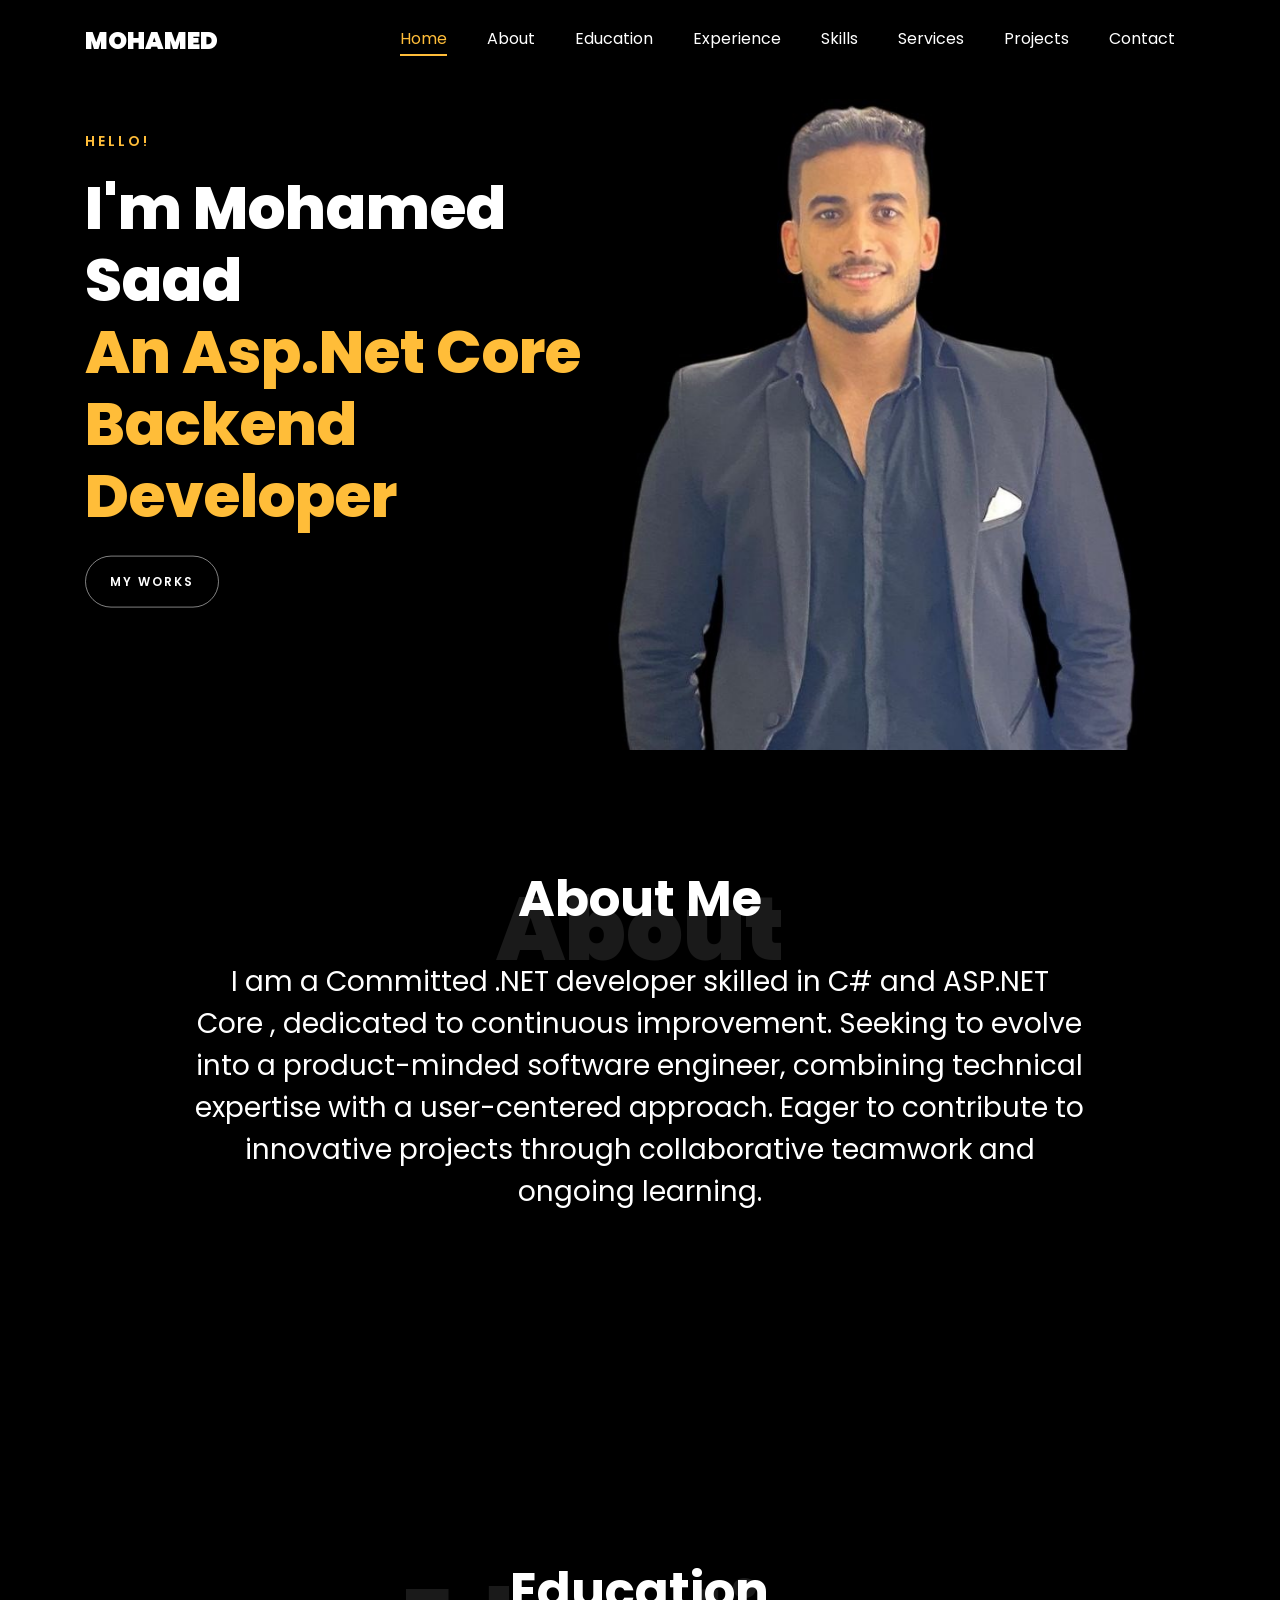
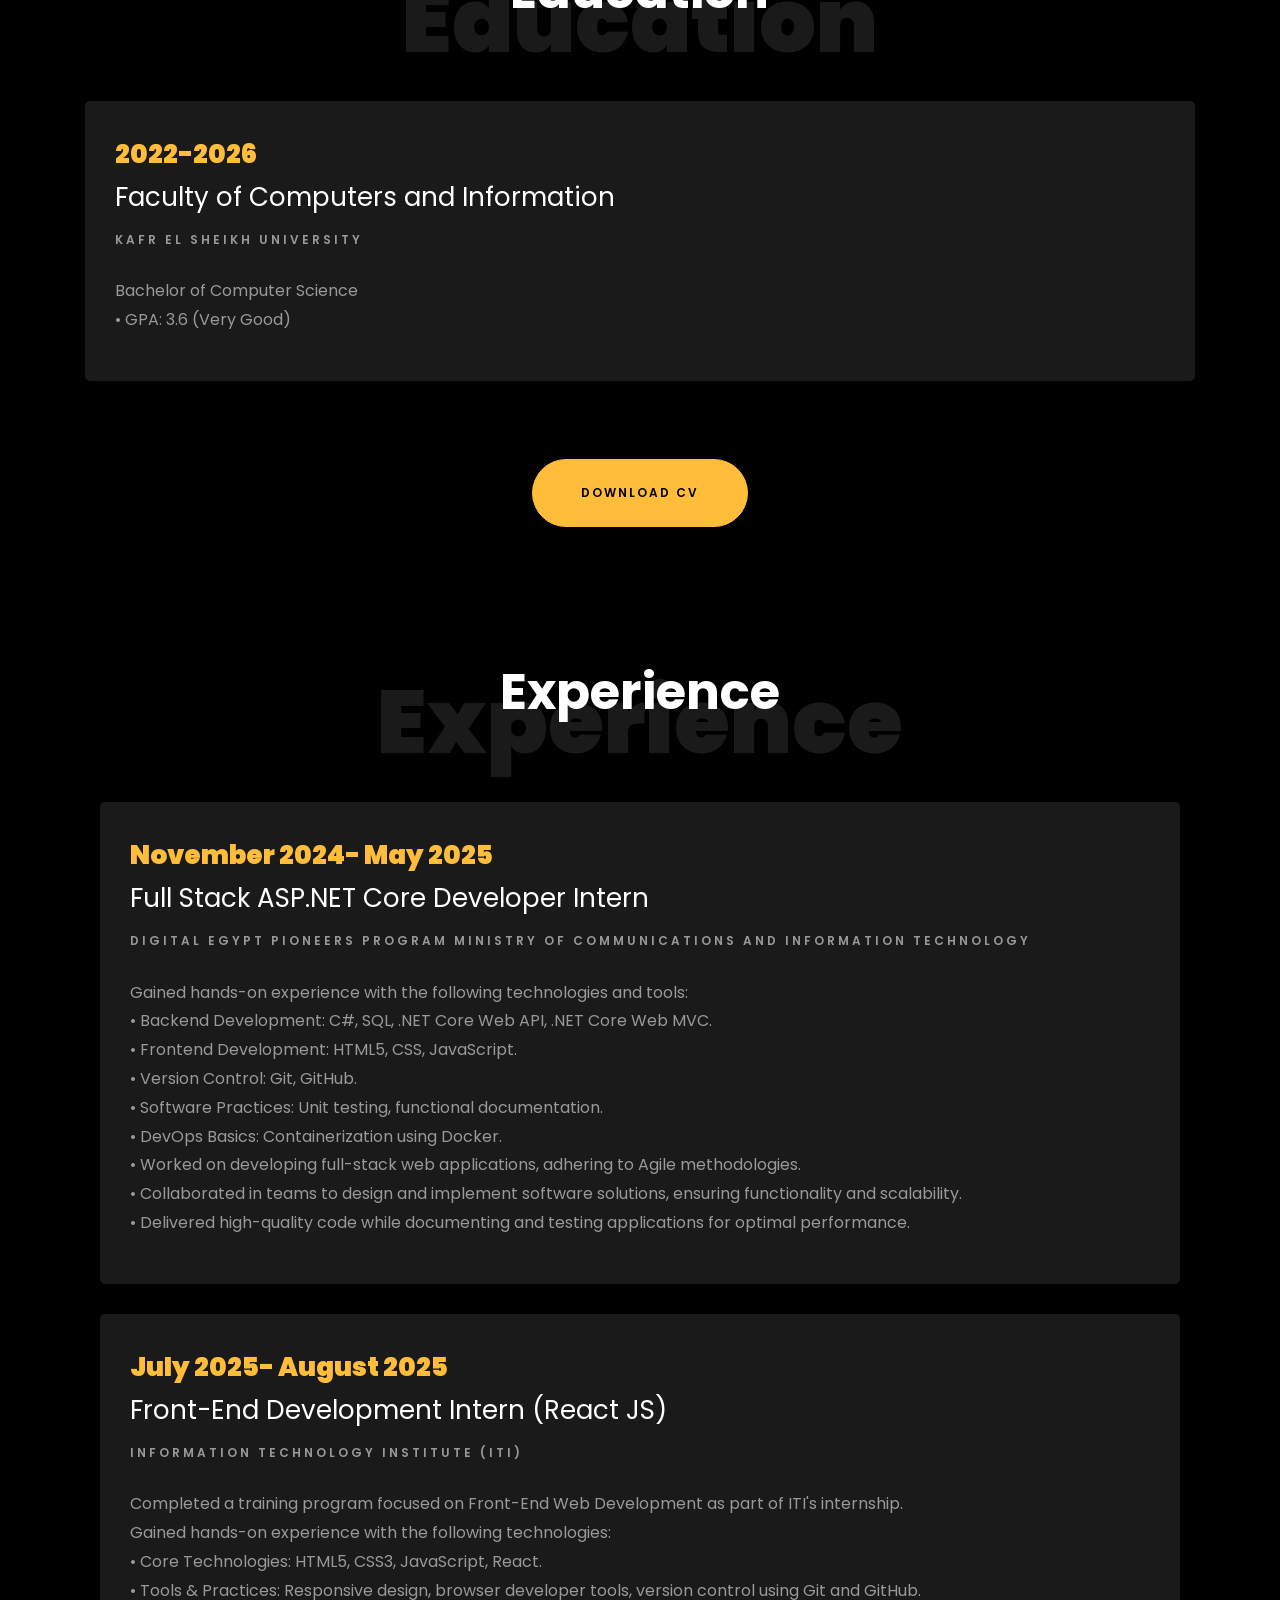
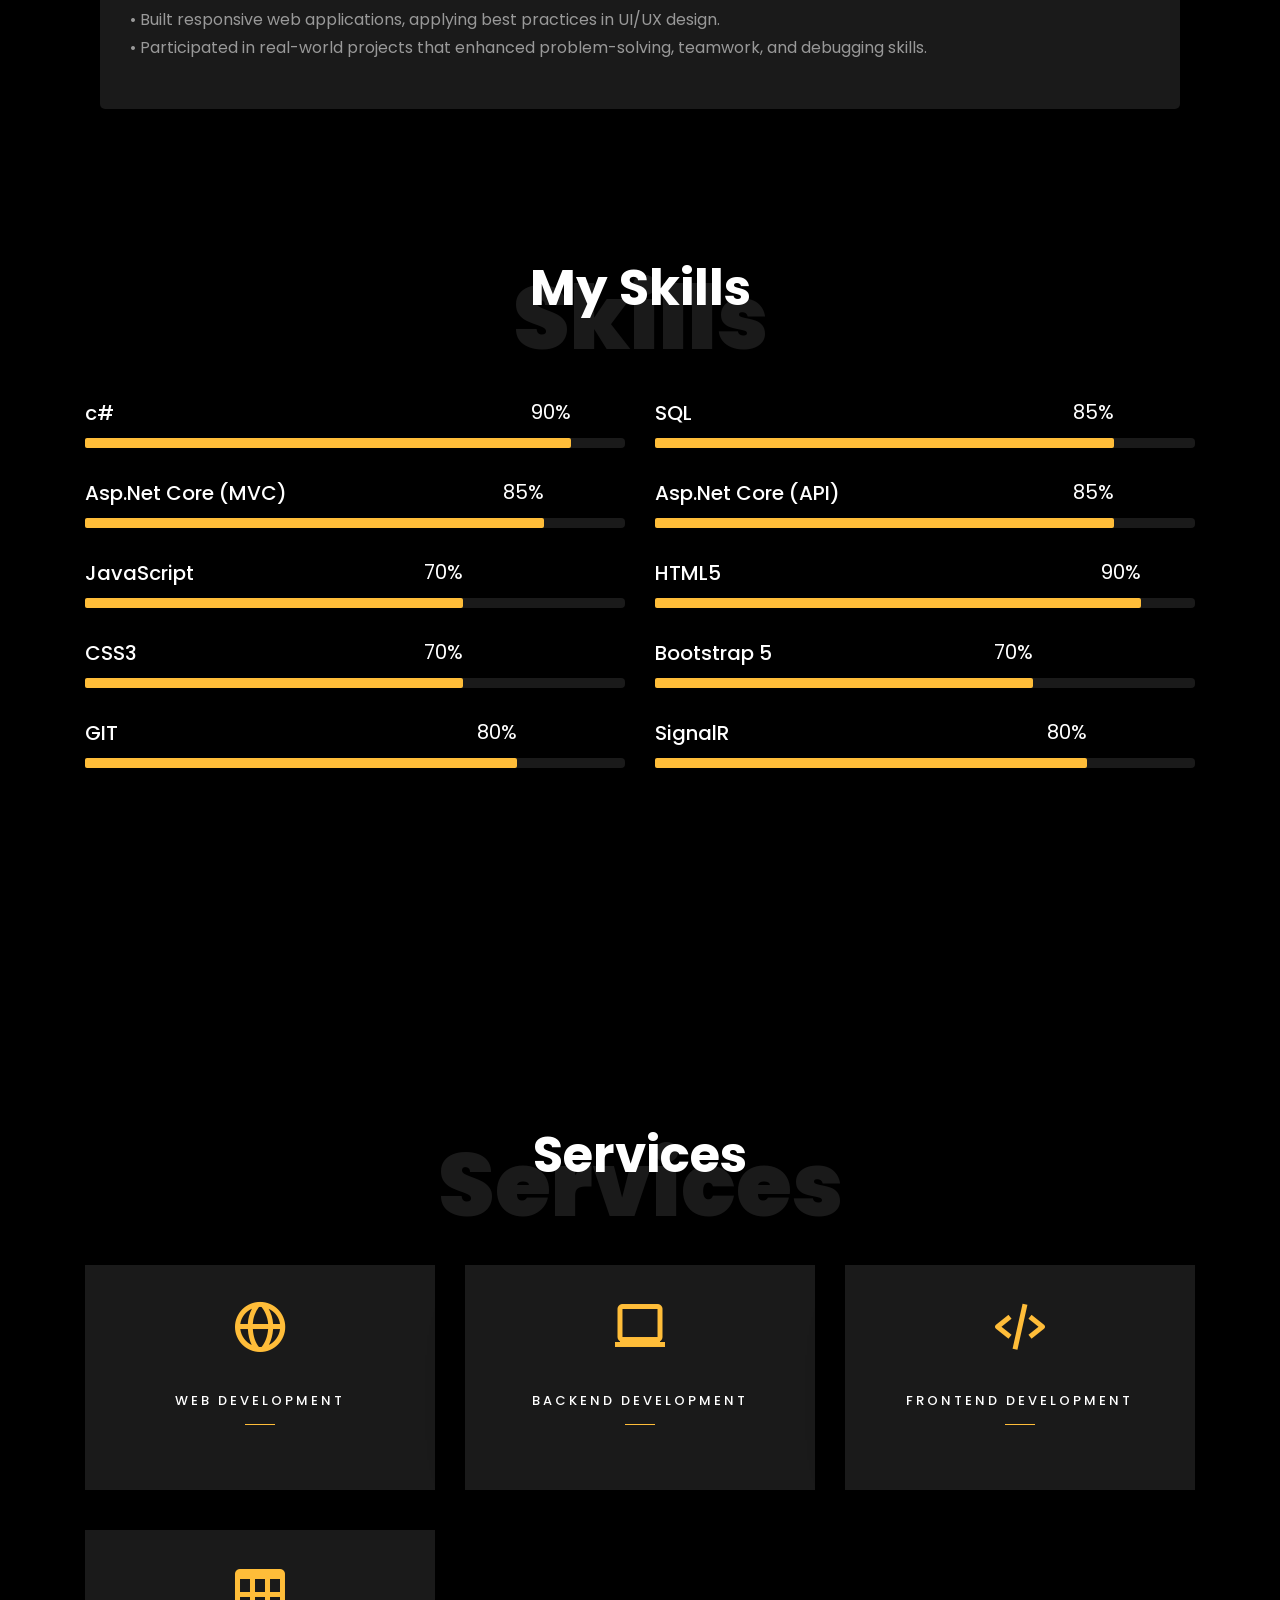
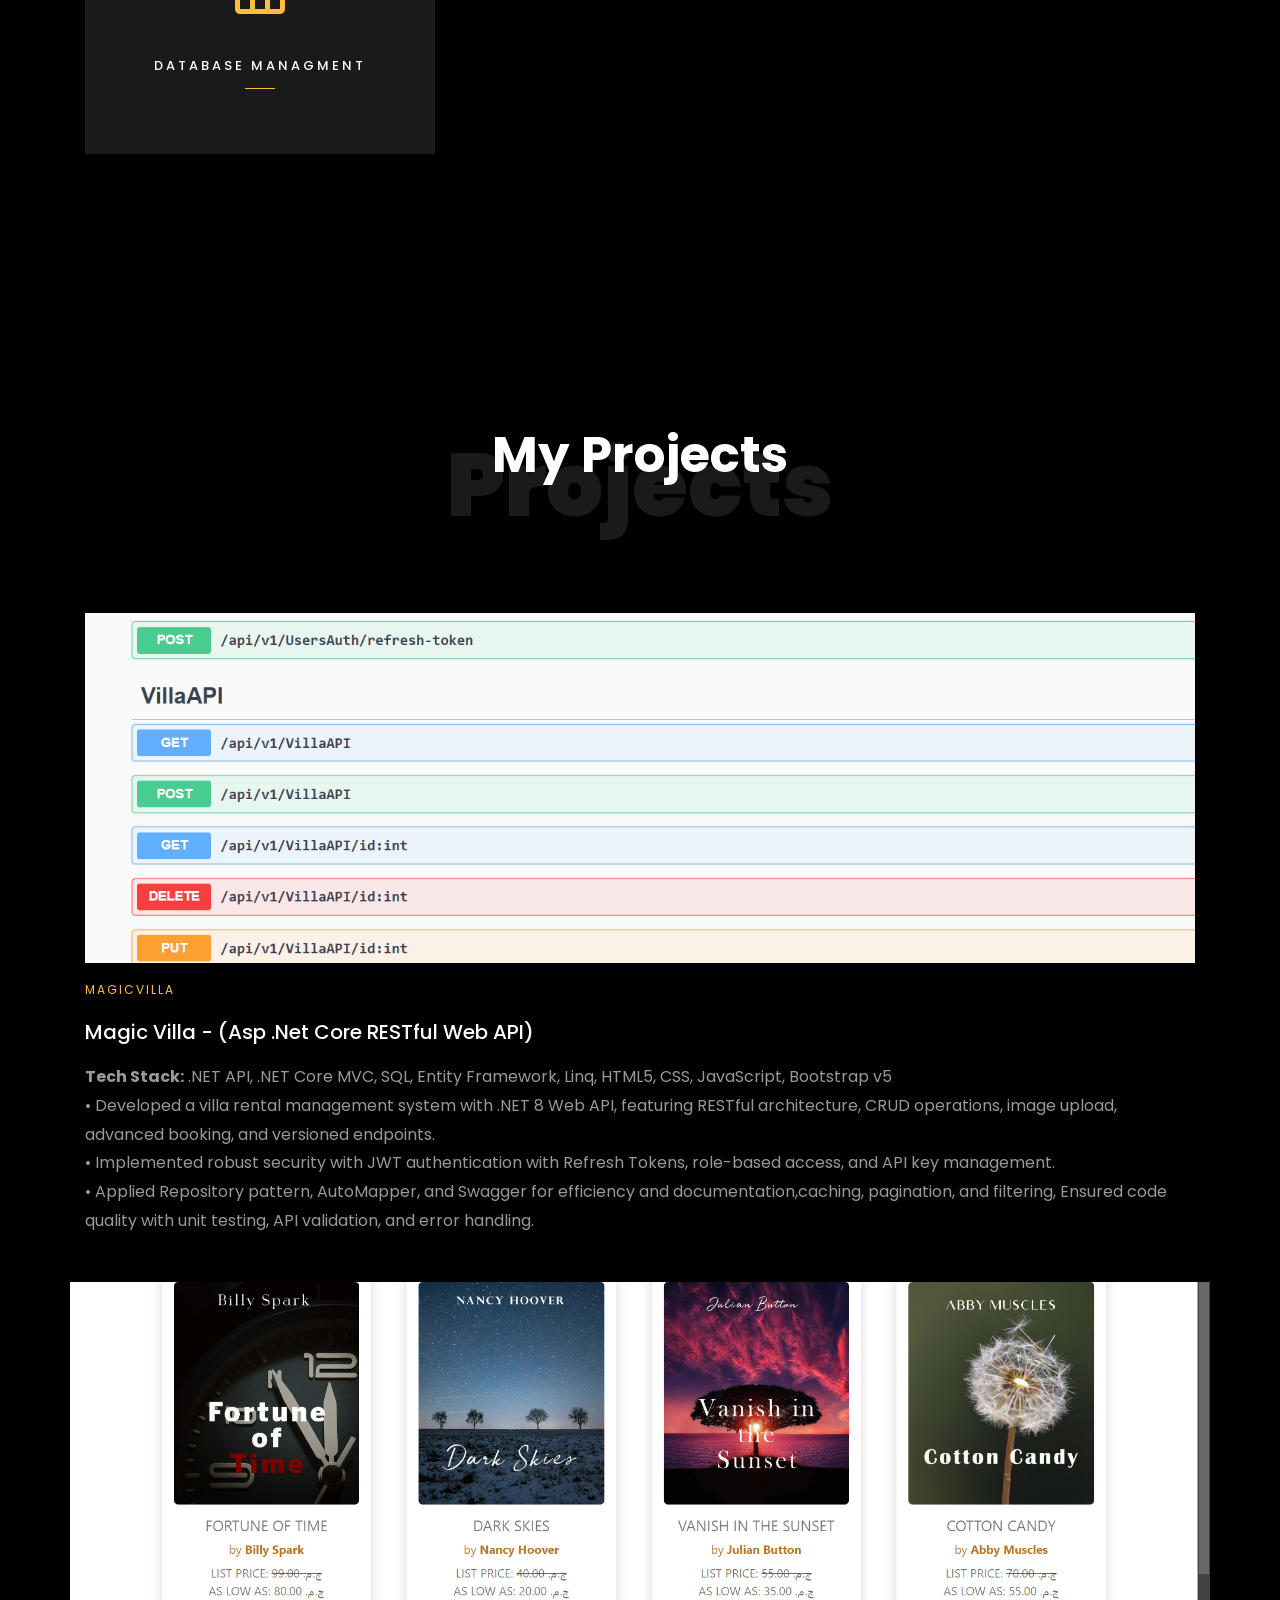
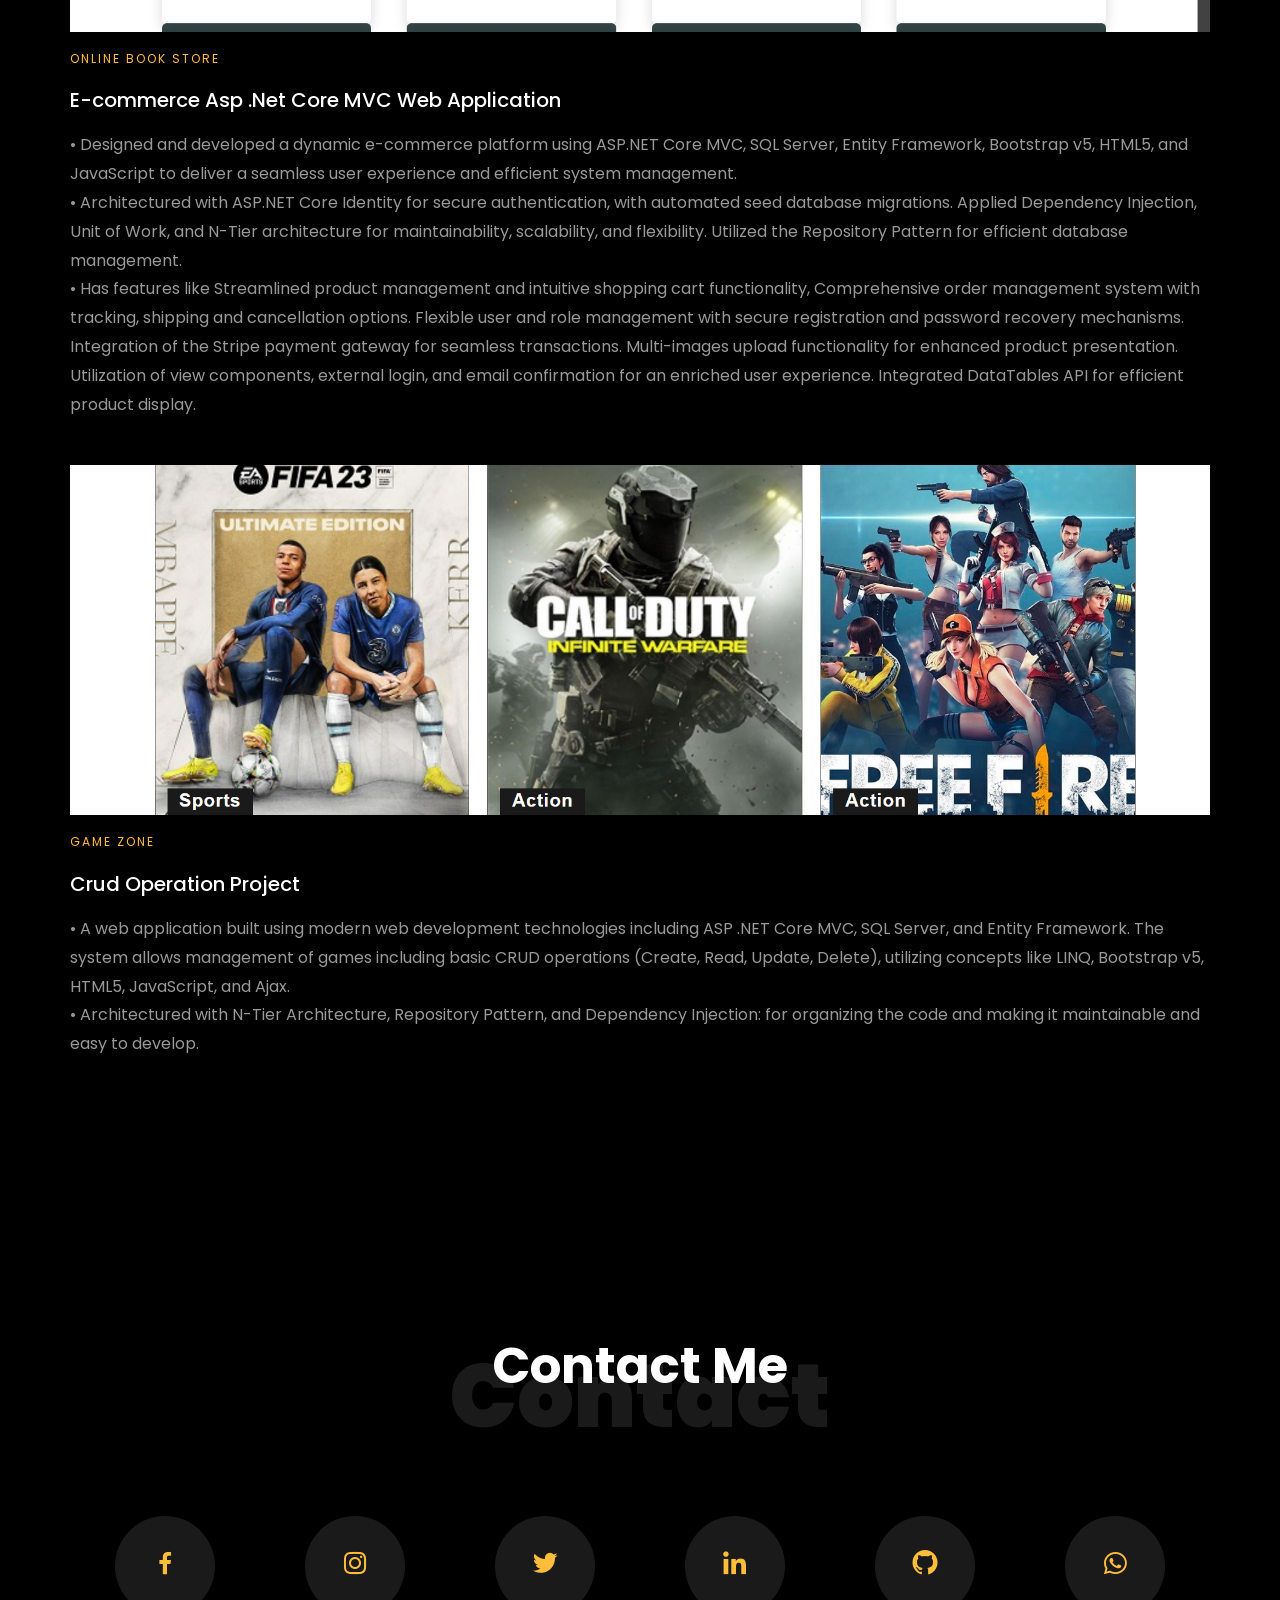
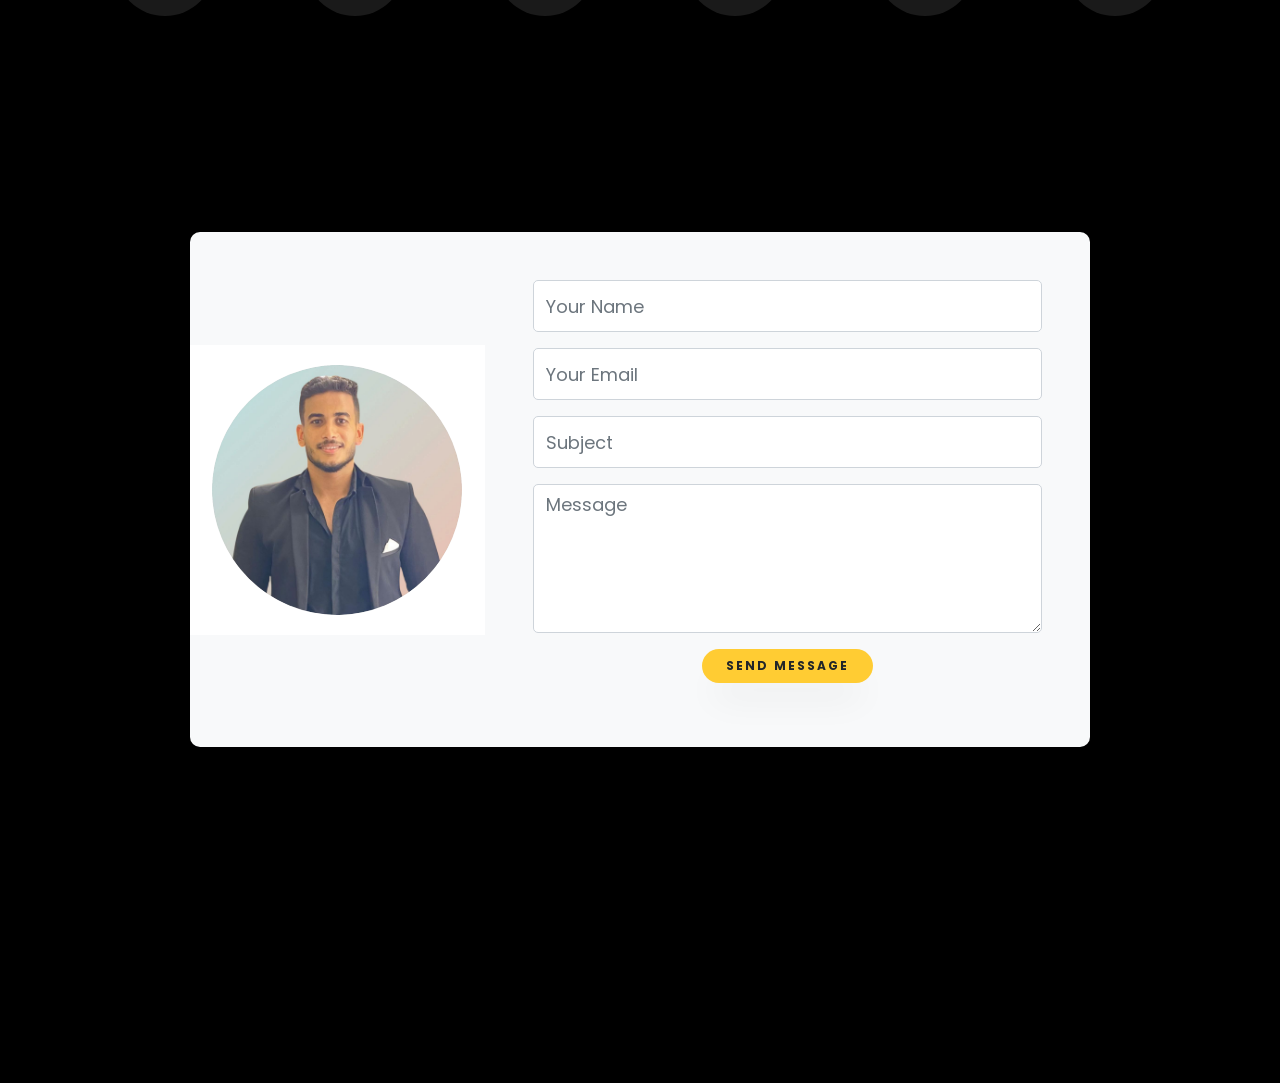
<file: index.html>
<!DOCTYPE html>
<html lang="en">

<head>
	<title>Portfolio (Mohamed Saad)</title>
	<meta charset="utf-8">
	<meta name="viewport" content="width=device-width, initial-scale=1, shrink-to-fit=no">

	<link href="https://fonts.googleapis.com/css?family=Poppins:100,200,300,400,500,600,700,800,900" rel="stylesheet">

	<link rel="stylesheet" href="css/open-iconic-bootstrap.min.css">
	<link rel="stylesheet" href="css/animate.css">

	<link rel="stylesheet" href="css/owl.carousel.min.css">
	<link rel="stylesheet" href="css/owl.theme.default.min.css">
	<link rel="stylesheet" href="css/magnific-popup.css">

	<link rel="stylesheet" href="css/aos.css">

	<link rel="stylesheet" href="css/ionicons.min.css">

	<link rel="stylesheet" href="css/flaticon.css">
	<link rel="stylesheet" href="css/icomoon.css">
	<link rel="stylesheet" href="css/style.css">
	<link href='https://unpkg.com/boxicons@2.1.4/css/boxicons.min.css' rel='stylesheet'>
</head>

<body data-spy="scroll" data-target=".site-navbar-target" data-offset="300">


	<nav class="navbar navbar-expand-lg navbar-dark ftco_navbar ftco-navbar-light site-navbar-target" id="ftco-navbar">
		<div class="container">
			<a class="navbar-brand" href="#home-section">Mohamed</a>
			<button class="navbar-toggler js-fh5co-nav-toggle fh5co-nav-toggle" type="button" data-toggle="collapse"
				data-target="#ftco-nav" aria-controls="ftco-nav" aria-expanded="false" aria-label="Toggle navigation">
				<span class="oi oi-menu"></span> Menu
			</button>

			<div class="collapse navbar-collapse" id="ftco-nav">
				<ul class="navbar-nav nav ml-auto">
					<li class="nav-item"><a href="#home-section" class="nav-link"><span>Home</span></a></li>
					<li class="nav-item"><a href="#about-section" class="nav-link"><span>About</span></a></li>
					<li class="nav-item"><a href="#Education-section" class="nav-link"><span>Education</span></a></li>
					<li class="nav-item"><a href="#Experience-section" class="nav-link"><span>Experience</span></a></li>
					<li class="nav-item"><a href="#skills-section" class="nav-link"><span>Skills</span></a></li>
					<li class="nav-item"><a href="#services-section" class="nav-link"><span>Services</span></a></li>
					<li class="nav-item"><a href="#blog-section" class="nav-link"><span>Projects</span></a></li>
					<li class="nav-item"><a href="#contact-section" class="nav-link"><span>Contact</span></a></li>
				</ul>
			</div>
		</div>
	</nav>
	<section id="home-section" class="hero">
		<div class="home-slider  owl-carousel">
			<div class="slider-item ">
				<div class="overlay"></div>
				<div class="container">
					<div class="row d-md-flex no-gutters slider-text align-items-end justify-content-end"
						data-scrollax-parent="true">
						<div class="one-third js-fullheight order-md-last img"
							style="background-image:url(images/home.jpg);">
							<div class="overlay"></div>
						</div>
						<div class="one-forth d-flex  align-items-center ftco-animate"
							data-scrollax=" properties: { translateY: '70%' }">
							<div class="text">
								<span class="subheading">Hello!</span>
								<h1 class="mb-4 mt-3">I'm Mohamed Saad  <br> <span> An Asp.Net Core Backend Developer</span> </h1>
								<a	href="#blog-section" class="btn btn-white btn-outline-white py-3 px-4">My
									works</a></p>
							</div>
						</div>
					</div>
				</div>
			</div>


	</section>

	<section class="ftco-about img ftco-section ftco-no-pb" id="about-section">
		<div class="container">
			
				<div class="row justify-content-center pb-5">
				<div class="col-md-10 heading-section text-center ftco-animate">
						<div class="col-md-12 heading-section ftco-animate">
							<h1 class="big big-2">About</h1>
							<h2 class="mb-4">About Me</h2>
							<h3> I am a Committed .NET developer skilled in C# and ASP.NET Core , dedicated to continuous improvement. Seeking to
evolve into a product-minded software engineer, combining technical expertise with a user-centered approach.
Eager to contribute to innovative projects through collaborative teamwork and ongoing learning.
</h3>
						
							<br>
							<br>
							<br>
							<br>
							<br>
						</div>
						<br>

					</div>

				</div>
			</div>
		</div>
		</div>
	</section>

	<section class="ftco-section ftco-no-pb" id="Education-section">
		<div class="container">
			<div class="row justify-content-center pb-5">
				<div class="col-md-10 heading-section text-center ftco-animate">
					<h1 class="big big-2">Education</h1>
					<h2 class="mb-4">Education</h2>
				</div>
			</div>
			<div class="row">
				<div class="col-md-12">
					<div class="resume-wrap ftco-animate">
						<span class="date">2022-2026</span>
						<h2>Faculty of Computers and Information</h2>
						<span class="position">Kafr El Sheikh University</span>
						<p class="mt-4">Bachelor of Computer Science
							<br>
							• GPA: 3.6 (Very Good)
						</p>
					</div>


					


				</div>
			</div>
			<div class="col-md-12">
				<div class="row justify-content-center mt-5">
					<div class="col-md-6 text-center ftco-animate ">
						<p><a href="images/SW_Mohamed.pdf" target="_blank"
								class="btn btn-primary py-4 px-5 justify-content-center">Download
								CV</a></p>
					</div>
				</div>
			</div>
		</div>
	</section>

	<section class="ftco-section ftco-no-pb" id="Experience-section">
		<div class="container">
			<div class="row justify-content-center pb-5">
				<div class="col-md-10 heading-section text-center ftco-animate">
					<h1 class="big big-2">Experience</h1>
					<h2 class="mb-4">Experience</h2>
					
				</div>
			</div>
			<div class="row">
				<div class="col-md-12">
					


					<div class="col-md-12">
						<div class="resume-wrap ftco-animate">
							<span class="date">November 2024- May 2025</span>
							<h2>Full Stack ASP.NET Core Developer Intern</h2>
							<span class="position">Digital Egypt Pioneers Program Ministry of Communications and
								Information
								Technology</span>
							<p class="mt-4">Gained hands-on experience with the following technologies and tools:
								<br>
								• Backend Development: C#, SQL, .NET Core Web API, .NET Core Web MVC.
								<br>
								• Frontend Development: HTML5, CSS, JavaScript.
								<br>
								• Version Control: Git, GitHub.
								<br>
								• Software Practices: Unit testing, functional documentation.
								<br>
								• DevOps Basics: Containerization using Docker.
								<br>
								• Worked on developing full-stack web applications, adhering to Agile
								methodologies.
								<br>
								• Collaborated in teams to design and implement software solutions, ensuring
								functionality and scalability.
								<br>
								• Delivered high-quality code while documenting and testing applications for optimal
								performance.
							</p>
						</div>

										<div class="resume-wrap ftco-animate">
							<span class="date">July 2025- August 2025</span>
							<h2>Front-End Development Intern (React JS)</h2>
							<span class="position">Information Technology Institute (ITI)</span>
							<p class="mt-4">Completed a training program focused on Front-End Web Development as part of ITI's internship.
								<br>
								Gained hands-on experience with the following technologies:
								<br>
								• Core Technologies: HTML5, CSS3, JavaScript, React.
								<br>
								• Tools & Practices: Responsive design, browser developer tools, version control using Git and GitHub.
								<br>
								• Built responsive web applications, applying best practices in UI/UX design.
								<br>
								• Participated in real-world projects that enhanced problem-solving, teamwork, and debugging skills.
							
							</p>
						</div>


					</div>
				</div>
			</div>
	</section>
	<section class="ftco-section" id="skills-section">
		<div class="container">
			<div class="row justify-content-center pb-5">
				<div class="col-md-12 heading-section text-center ftco-animate">
					<h1 class="big big-2">Skills</h1>
					<h2 class="mb-4">My Skills</h2>
				</div>
			</div>
			<div class="row">
				<div class="col-md-6 animate-box">
					<div class="progress-wrap ftco-animate">
						<h3>c#</h3>
						<div class="progress">
							<div class="progress-bar color-1" role="progressbar" aria-valuenow="90" aria-valuemin="0"
								aria-valuemax="100" style="width:90%">
								<span>90%</span>
							</div>
						</div>
					</div>
				</div>
				<div class="col-md-6 animate-box">
					<div class="progress-wrap ftco-animate">
						<h3>SQL</h3>
						<div class="progress">
							<div class="progress-bar color-2" role="progressbar" aria-valuenow="85" aria-valuemin="0"
								aria-valuemax="100" style="width:85%">
								<span>85%</span>
							</div>
						</div>
					</div>
				</div>
				<div class="col-md-6 animate-box">
					<div class="progress-wrap ftco-animate">
						<h3>Asp.Net Core (MVC)</h3>
						<div class="progress">
							<div class="progress-bar color-3" role="progressbar" aria-valuenow="80" aria-valuemin="0"
								aria-valuemax="100" style="width:85%">
								<span>85%</span>
							</div>
						</div>
					</div>
				</div>
				<div class="col-md-6 animate-box">
					<div class="progress-wrap ftco-animate">
						<h3>Asp.Net Core (API)</h3>
						<div class="progress">
							<div class="progress-bar color-4" role="progressbar" aria-valuenow="70" aria-valuemin="0"
								aria-valuemax="100" style="width:85%">
								<span>85%</span>
							</div>
						</div>
					</div>
				</div>
				<div class="col-md-6 animate-box">
					<div class="progress-wrap ftco-animate">
						<h3>JavaScript</h3>
						<div class="progress">
							<div class="progress-bar color-5" role="progressbar" aria-valuenow="70" aria-valuemin="0"
								aria-valuemax="100" style="width:70%">
								<span>70%</span>
							</div>
						</div>
					</div>
				</div>
				<div class="col-md-6 animate-box">
					<div class="progress-wrap ftco-animate">
						<h3>HTML5</h3>
						<div class="progress">
							<div class="progress-bar color-6" role="progressbar" aria-valuenow="90" aria-valuemin="0"
								aria-valuemax="100" style="width:90%">
								<span>90%</span>
							</div>
						</div>
					</div>
				</div>
				<div class="col-md-6 animate-box">
					<div class="progress-wrap ftco-animate">
						<h3>CSS3</h3>
						<div class="progress">
							<div class="progress-bar color-7" role="progressbar" aria-valuenow="70" aria-valuemin="0"
								aria-valuemax="100" style="width:70%">
								<span>70%</span>
							</div>
						</div>
					</div>
				</div>
				<div class="col-md-6 animate-box">
					<div class="progress-wrap ftco-animate">
						<h3>Bootstrap 5</h3>
						<div class="progress">
							<div class="progress-bar color-8" role="progressbar" aria-valuenow="70" aria-valuemin="0"
								aria-valuemax="100" style="width:70%">
								<span>70%</span>
							</div>
						</div>
					</div>
				</div>

              <div class="col-md-6 animate-box">
					<div class="progress-wrap ftco-animate">
						<h3>GIT</h3>
						<div class="progress">
							<div class="progress-bar color-8" role="progressbar" aria-valuenow="70" aria-valuemin="0"
								aria-valuemax="100" style="width:80%">
								<span>80%</span>
							</div>
						</div>
					</div>
				</div>
<div class="col-md-6 animate-box">
					<div class="progress-wrap ftco-animate">
						<h3>SignalR</h3>
						<div class="progress">
							<div class="progress-bar color-8" role="progressbar" aria-valuenow="80" aria-valuemin="0"
								aria-valuemax="100" style="width:80%">
								<span>80%</span>
							</div>
						</div>
					</div>
			</div>

		</div>
	</section>
	


	<section class="ftco-section" id="services-section">
		<div class="container">
			<div class="row justify-content-center py-5 mt-5">
				<div class="col-md-12 heading-section text-center ftco-animate">
					<h1 class="big big-2">Services</h1>
					<h2 class="mb-4">Services</h2>

				</div>
			</div>
			<div class="row">
				<div class="col-md-4 text-center d-flex ftco-animate" id="web">
					<a href="#web" class="services-1">
						<span class="icon">
							<i class='bx bx-globe'></i>
						</span>
						<div class="desc">
							<h3 class="mb-5">Web Development</h3>
						</div>
					</a>
				</div>
				<div class="col-md-4 text-center d-flex ftco-animate" id="back">
					<a href="#back" class="services-1">
						<span class="icon">
							<i class='bx bx-laptop'></i>
						</span>
						<div class="desc">
							<h3 class="mb-5">Backend Development</h3>
						</div>
					</a>
				</div>
				<div class="col-md-4 text-center d-flex ftco-animate" id="front">
					<a href="#front" class="services-1">
						<span class="icon">
							<i class='bx bx-code-alt'></i>
						</span>
						<div class="desc">
							<h3 class="mb-5">Frontend Development</h3>
						</div>
					</a>
				</div>

				<div class="col-md-4 text-center d-flex ftco-animate" id="data">
					<a href="#data" class="services-1">
						<span class="icon">
							<i class='bx bx-table'></i>
						</span>
						<div class="desc">
							<h3 class="mb-5">Database Managment</h3>
						</div>
					</a>
				</div>
				
			</div>
		</div>
	</section>




	

	<section class="ftco-section" id="blog-section">
		<div class="container">
			<div class="row justify-content-center mb-5 pb-5">
				<div class="col-md-7 heading-section text-center ftco-animate">
					<h1 class="big big-2">Projects</h1>
					<h2 class="mb-4">My Projects</h2>

				</div>
			</div>
			

<div class="row d-flex">
				<div class="col-md-12 d-flex ftco-animate">
					<div class="blog-entry justify-content-end">
						<a href="single.html" class="block-20"
							style="background-image: url('images/Screenshot%202026-02-08%20020017.png');">
						</a>
						<div class="text mt-3 float-right d-block">
							<div class="d-flex align-items-center mb-3 meta">
								<p class="mb-0">
									<span class="mr-2"><a href="https://github.com/m7medmsa3d/MagicVilla"
											target="_blank" class="mr-2">MagicVilla</a></span>



								</p>
							</div>
							<h1 class="heading">

								Magic Villa - (Asp .Net Core RESTful Web API) 
							</h1>
							<p><b>Tech Stack:</b> .NET API, .NET Core MVC, SQL, Entity Framework, Linq, HTML5, CSS, JavaScript, Bootstrap v5
								<br>
								• Developed a villa rental management system with .NET 8 Web API, featuring RESTful architecture, CRUD
operations, image upload, advanced booking, and versioned endpoints.

								<br>
								• Implemented robust security with JWT authentication with Refresh Tokens, role-based access, and API key
management.
<br>
• Applied Repository pattern, AutoMapper, and Swagger for efficiency and documentation,caching,
pagination, and filtering, Ensured code quality with unit testing, API validation, and error handling.
								</p>
						</div>
					</div>
				</div>


<div class="row d-flex">
				<div class="col-md-12 d-flex ftco-animate">
					<div class="blog-entry justify-content-end">
						<a href="single.html" class="block-20"
							style="background-image: url('images/Screenshot\ 2025-01-22\ 230842.png');">
						</a>
						<div class="text mt-3 float-right d-block">
							<div class="d-flex align-items-center mb-3 meta">
								<p class="mb-0">
									<span class="mr-2"><a href="https://github.com/m7medmsa3d/Online-BookStore-MVC"
											target="_blank" class="mr-2">Online Book Store</a></span>



								</p>
							</div>
							<h1 class="heading">

								E-commerce Asp .Net Core MVC Web Application
							</h1>
							<p>• Designed and developed a dynamic e-commerce platform using ASP.NET Core MVC, SQL
								Server, Entity
								Framework, Bootstrap v5, HTML5, and JavaScript to deliver a seamless user experience and
								efficient
								system management.
								<br>
								• Architectured with ASP.NET Core Identity for secure authentication, with automated
								seed database
								migrations. Applied Dependency Injection, Unit of Work, and N-Tier architecture for
								maintainability,
								scalability, and flexibility. Utilized the Repository Pattern for efficient database
								management.
								<br>
								• Has features like Streamlined product management and intuitive shopping cart
								functionality,
								Comprehensive order management system with tracking, shipping and cancellation options.
								Flexible user
								and role management with secure registration and password recovery mechanisms.
								Integration of the Stripe
								payment gateway for seamless transactions. Multi-images upload functionality for
								enhanced product
								presentation. Utilization of view components, external login, and email confirmation for
								an enriched user
								experience. Integrated DataTables API for efficient product display.
							</p>
						</div>
					</div>
				</div>




				<div class="col-md-12 d-flex ftco-animate">
					<div class="blog-entry justify-content-end">
						<a href="single.html" class="block-20"
							style="background-image: url('images/Screenshot\ 2025-01-22\ 231000.png');">
						</a>
						<div class="text mt-3 float-right d-block">
							<div class="d-flex align-items-center mb-3 meta">
								<p class="mb-0">
									<span class="mr-2"><a href="https://github.com/m7medmsa3d/GameZone" target="_blank"
											class="mr-2">Game Zone</a></span>


								</p>
							</div>
							<h1 class="heading">Crud Operation Project
							</h1>
							<p>• A web application built using modern web development technologies including ASP .NET
								Core MVC, SQL
								Server, and Entity Framework. The system allows management of games including basic CRUD
								operations
								(Create, Read, Update, Delete), utilizing concepts like LINQ, Bootstrap v5, HTML5,
								JavaScript, and Ajax.
								<br>
								• Architectured with N-Tier Architecture, Repository Pattern, and Dependency Injection:
								for organizing the
								code and making it maintainable and easy to develop.
							</p>
						</div>
					</div>
				</div>

			</div>
		</div>
	</section>



	<section class="ftco-section contact-section ftco-no-pb" id="contact-section">
		<div class="container">
			<div class="row justify-content-center mb-5 pb-3">
				<div class="col-md-7 heading-section text-center ftco-animate">
					<h1 class="big big-2">Contact</h1>
					<h2 class="mb-4">Contact Me</h2>

				</div>
			</div>

			<div class="row d-flex contact-info mb-5">
				<div class="col-md-6 col-lg-2 d-flex ftco-animate">
					<div class="align-self-stretch box p-4 text-center">
						<div class="icon d-flex align-items-center justify-content-center">
							<span><a href="https://www.facebook.com/medo.saad.3998?mibextid=ZbWKwL" target="_blank"><i
										class='bx bxl-facebook'></i></a></span>
						</div>

					</div>
				</div>
				<div class="col-md-6 col-lg-2 d-flex ftco-animate">
					<div class="align-self-stretch box p-4 text-center">
						<div class="icon d-flex align-items-center justify-content-center">
							<span><a href="https://www.instagram.com/m7medmsa3d?igsh=NXYyNnoyaWJnbnZip"
									target="_blank"><i class='bx bxl-instagram'></i></a></span>
						</div>

					</div>
				</div>
				<div class="col-md-6 col-lg-2 d-flex ftco-animate">
					<div class="align-self-stretch box p-4 text-center">
						<div class="icon d-flex align-items-center justify-content-center">
							<span><a href="https://x.com/M7medmsa3d?t=I4TT3wkfM0y1Re6C-qTFgw&s=35" target="_blank"><i
										class='bx bxl-twitter'></i></a></span>
						</div>

					</div>
				</div>
				<div class="col-md-6 col-lg-2 d-flex ftco-animate">
					<div class="align-self-stretch box p-4 text-center">
						<div class="icon d-flex align-items-center justify-content-center">
							<span><a href="https://www.linkedin.com/in/mohamedsaadd?utm_source=share&utm_campaign=share_via&utm_content=profile&utm_medium=android_app"
									target="_blank"><i class='bx bxl-linkedin'></i></a></span>
						</div>


					</div>
				</div>
				<div class="col-md-6 col-lg-2 d-flex ftco-animate">
					<div class="align-self-stretch box p-4 text-center">
						<div class="icon d-flex align-items-center justify-content-center">
							<span><a href="https://github.com/m7medmsa3d" target="_blank"><i
										class='bx bxl-github'></i></a></span>
						</div>


					</div>
				</div>
				<div class="col-md-6 col-lg-2 d-flex ftco-animate">
					<div class="align-self-stretch box p-4  text-center">
						<div class="icon d-flex align-items-center justify-content-center">
							<span><a href="https://wa.me/qr/WJHG4IMHWYVLI1" target="_blank"><i
										class='bx bxl-whatsapp'></i></a></span>
						</div>


					</div>
				</div>
			</div>
			<section class="ftco-section contact-section">
				<div class="container">
					<div class="row no-gutters justify-content-center">
						<div class="col-md-10">
							<div class="contact-form-wrapper d-flex align-items-center">
								
								<div class="contact-image">
									<img src="images/mo.jpg" alt="Profile Image" class="img-fluid">
								</div>
								
								<div class="contact-form p-4 p-md-5">
									<form action="https://formspree.io/f/xvgkpbez" method="POST">
										<div class="form-group">
											<input type="text" name="name" class="form-control" placeholder="Your Name" required>
										</div>
										<div class="form-group">
											<input type="email" name="email" class="form-control" placeholder="Your Email" required>
										</div>
										<div class="form-group">
											<input type="text" name="subject" class="form-control" placeholder="Subject" required>
										</div>
										<div class="form-group">
											<textarea name="message" class="form-control" rows="5" placeholder="Message" required></textarea>
										</div>
										<div class="form-group text-center">
											<button type="submit" class="btn btn-warning py-2 px-4 text-uppercase font-weight-bold">Send Message</button>
										</div>
									</form>
								</div> 
							</div>
						</div>
					</div>
				</div>
			</section>
			
			<style>
				.contact-form-wrapper {
					display: flex;
					background-color: #f8f9fa;
					border-radius: 10px;
					box-shadow: 0px 4px 10px rgba(0, 0, 0, 0.1);
					overflow: hidden;
				}
				.contact-image {
					flex: 1;
					display: flex;
					align-items: center;
					justify-content: center;
					background: #fff;
					padding: 20px;
				}
				.contact-image img {
					width: 250px;
					height: 250px;
					object-fit: cover;
					border-radius: 50%;
				}
				.contact-form {
					flex: 2;
					padding: 40px;
				}
				.form-control {
					border-radius: 5px;
					height: 45px;
				}
				textarea.form-control {
					height: auto;
				}
				.btn-warning {
					background-color: #ffcc33;
					border: none;
					border-radius: 50px;
					padding: 10px 30px;
					transition: 0.3s;
				}
				.btn-warning:hover {
					background-color: #ffb300;
				}
			</style>
			

	<footer class="ftco-footer ftco-section">


	</footer>



	<!-- loader -->
	<div id="ftco-loader" class="show fullscreen"><svg class="circular" width="48px" height="48px">
			<circle class="path-bg" cx="24" cy="24" r="22" fill="none" stroke-width="4" stroke="#eeeeee" />
			<circle class="path" cx="24" cy="24" r="22" fill="none" stroke-width="4" stroke-miterlimit="10"
				stroke="#F96D00" />
		</svg></div>


	<script src="js/jquery.min.js"></script>
	<script src="js/jquery-migrate-3.0.1.min.js"></script>
	<script src="js/popper.min.js"></script>
	<script src="js/bootstrap.min.js"></script>
	<script src="js/jquery.easing.1.3.js"></script>
	<script src="js/jquery.waypoints.min.js"></script>
	<script src="js/jquery.stellar.min.js"></script>
	<script src="js/owl.carousel.min.js"></script>
	<script src="js/jquery.magnific-popup.min.js"></script>
	<script src="js/aos.js"></script>
	<script src="js/jquery.animateNumber.min.js"></script>
	<script src="js/scrollax.min.js"></script>

	<script src="js/main.js"></script>

</body>

</html>
</file>
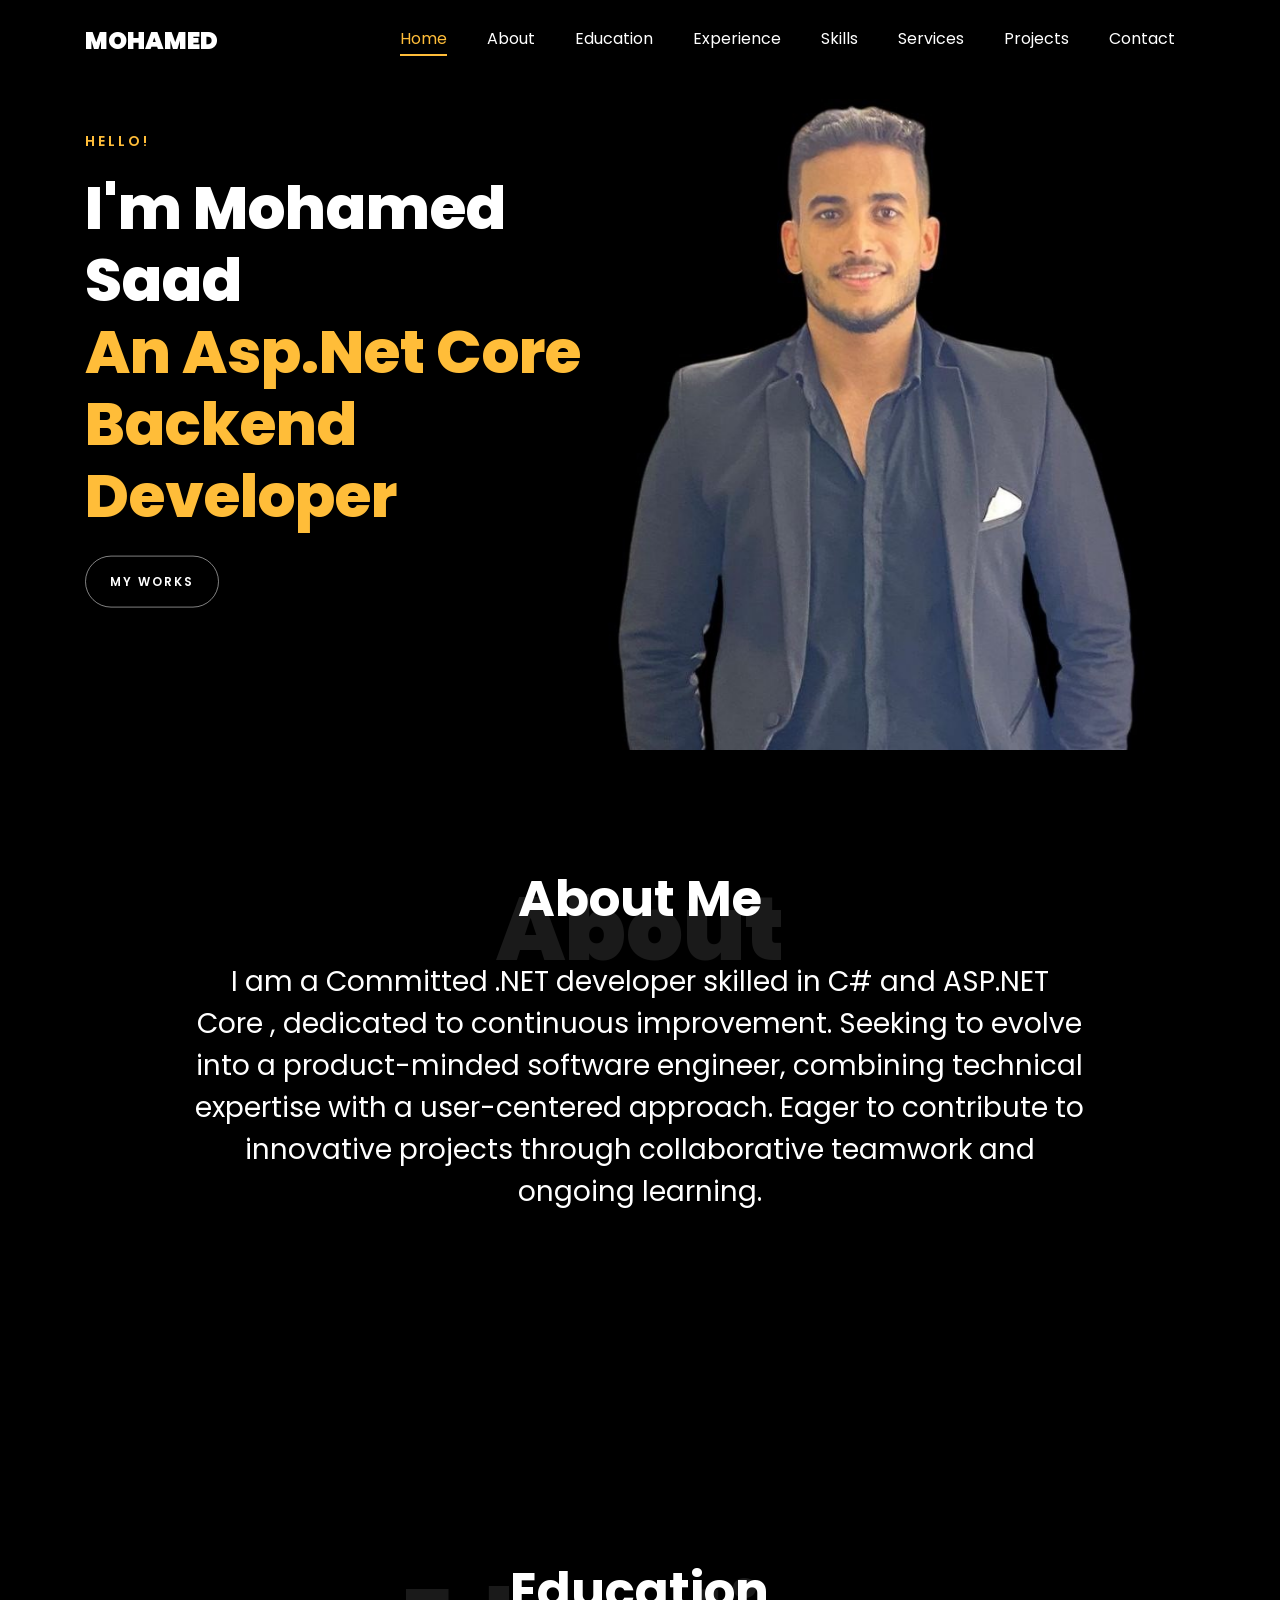
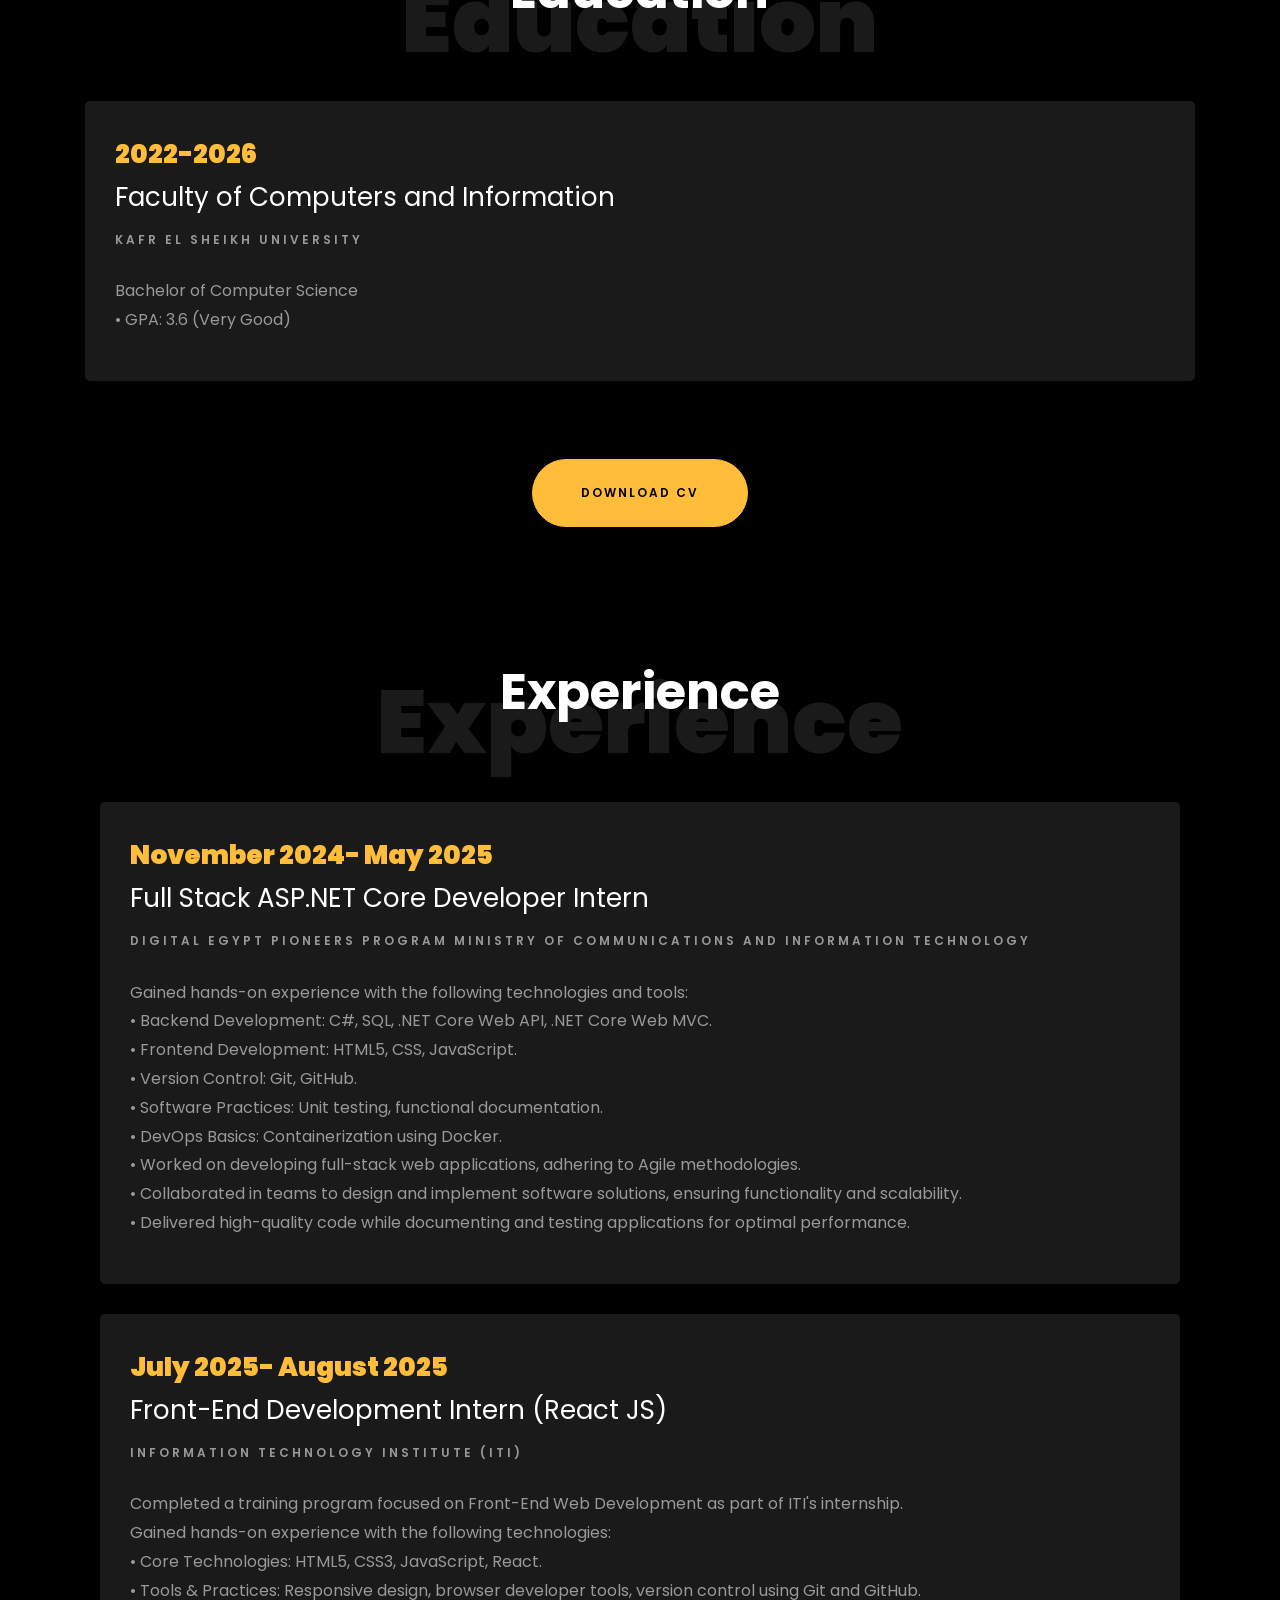
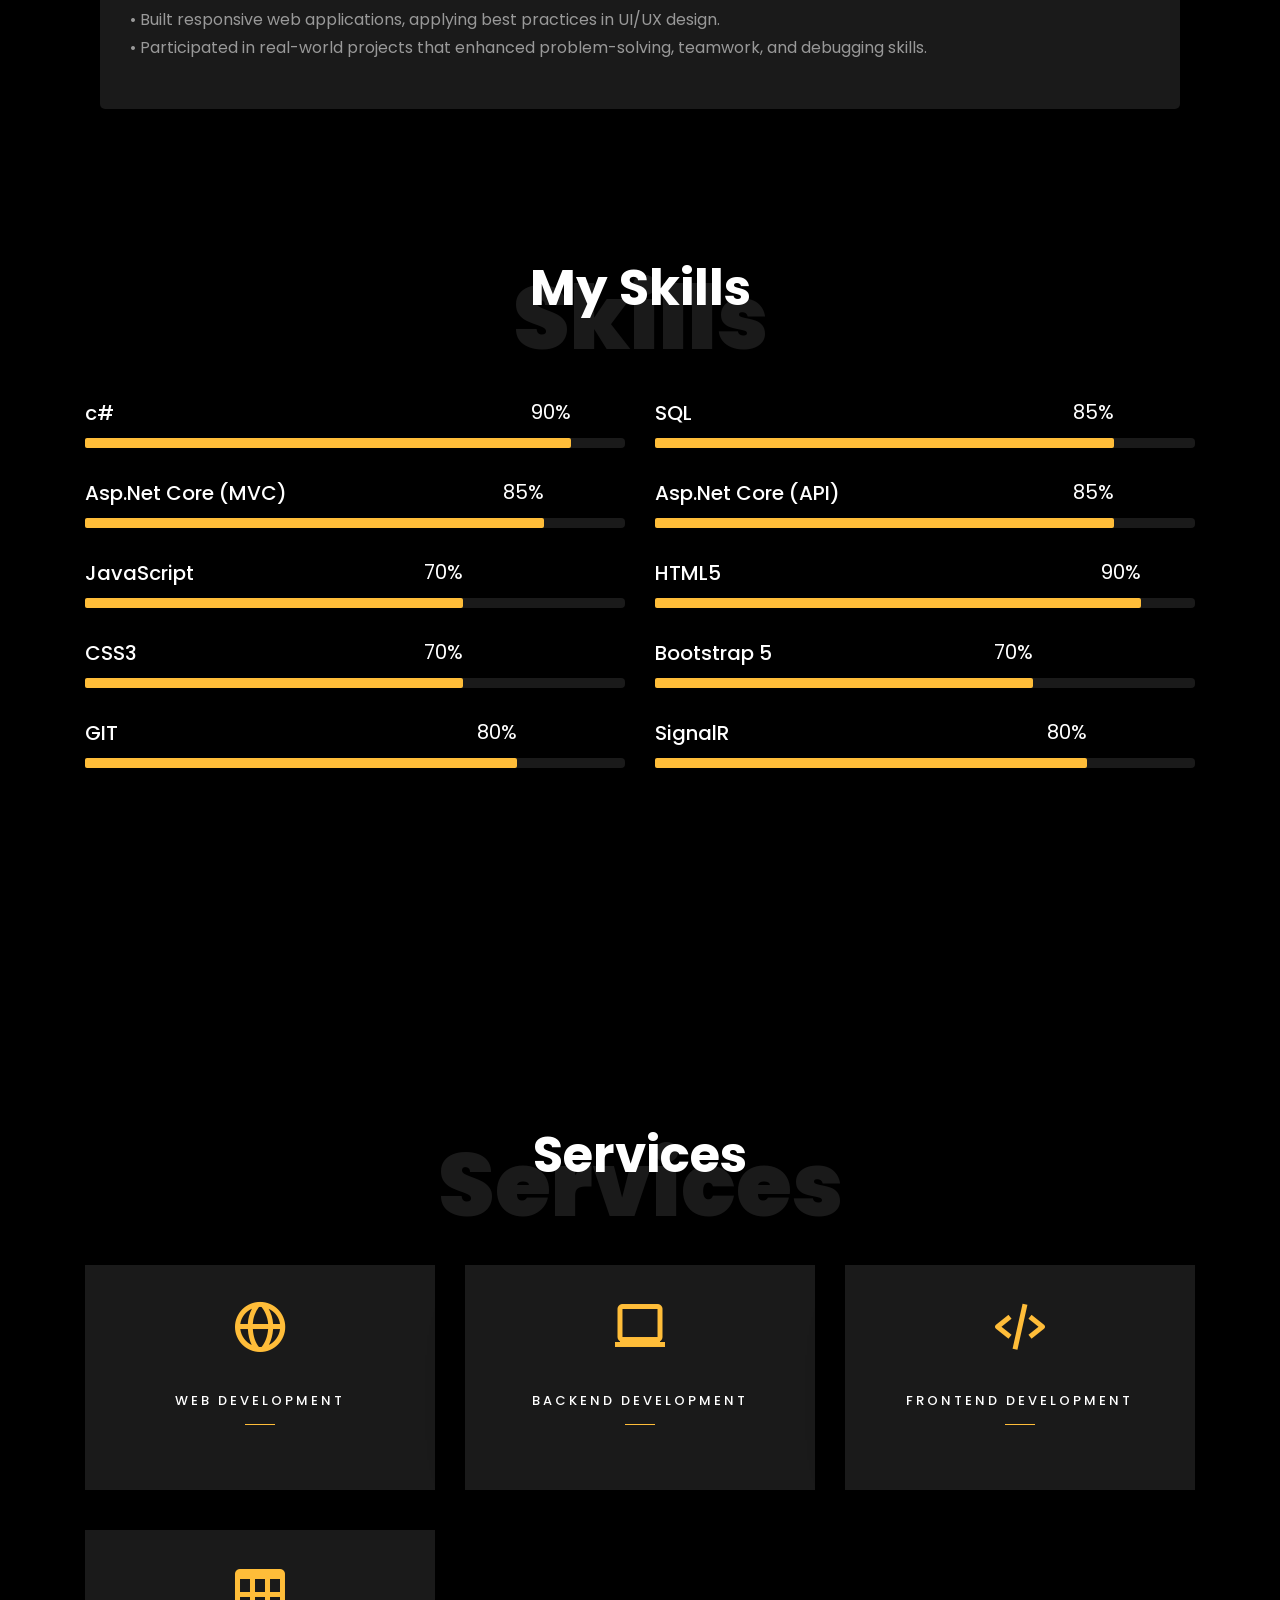
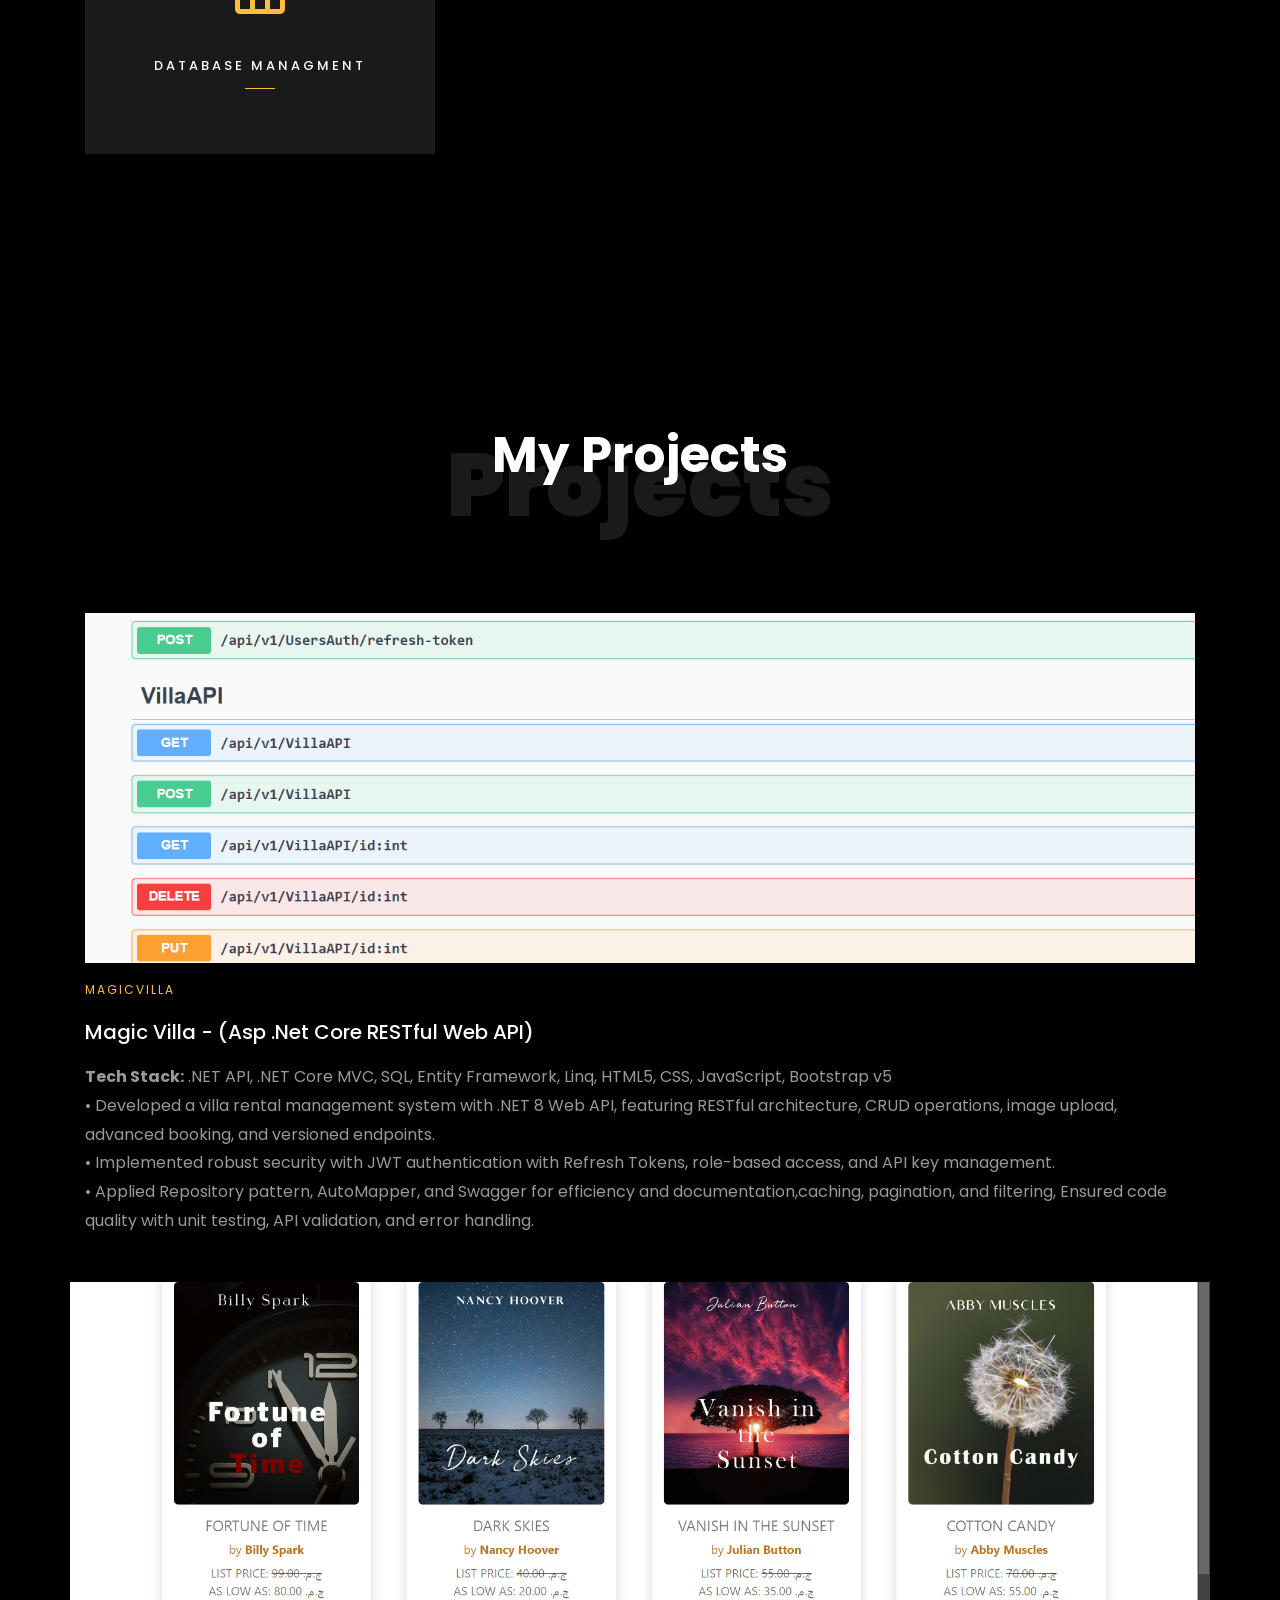
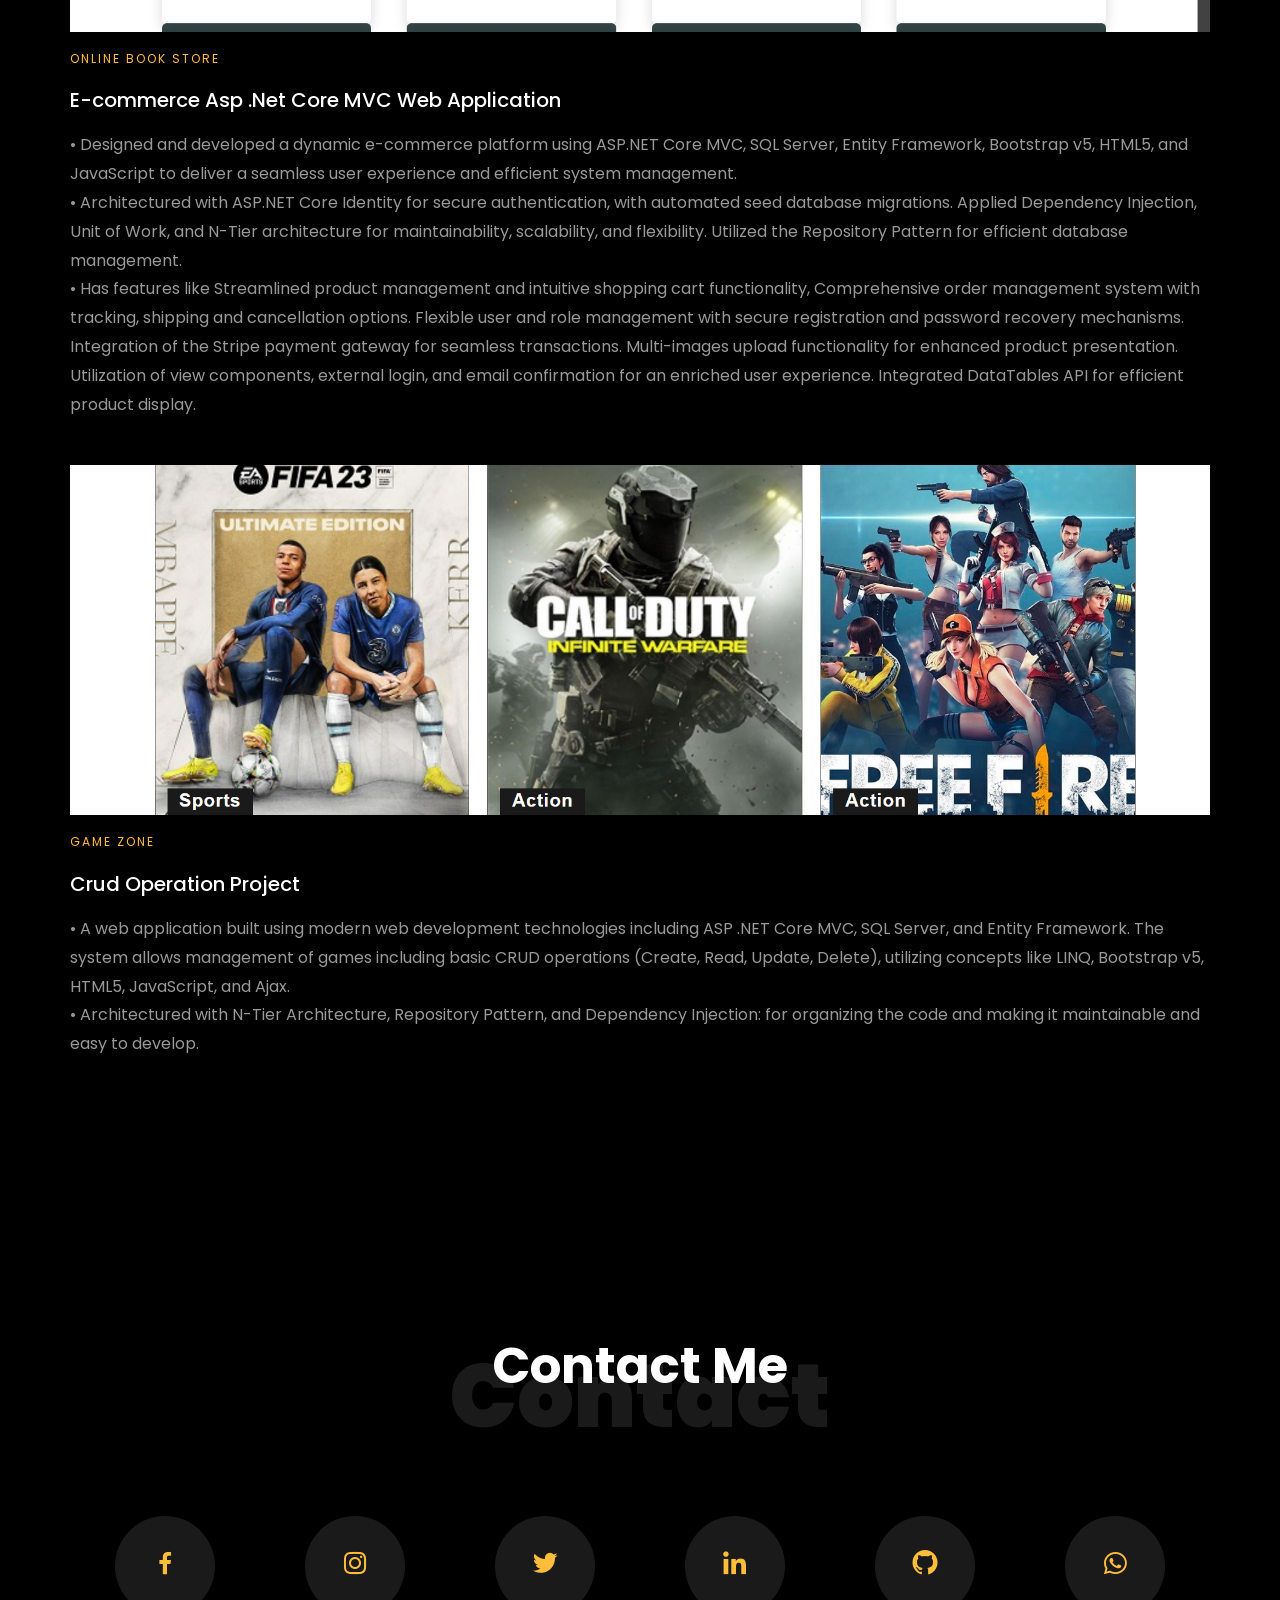
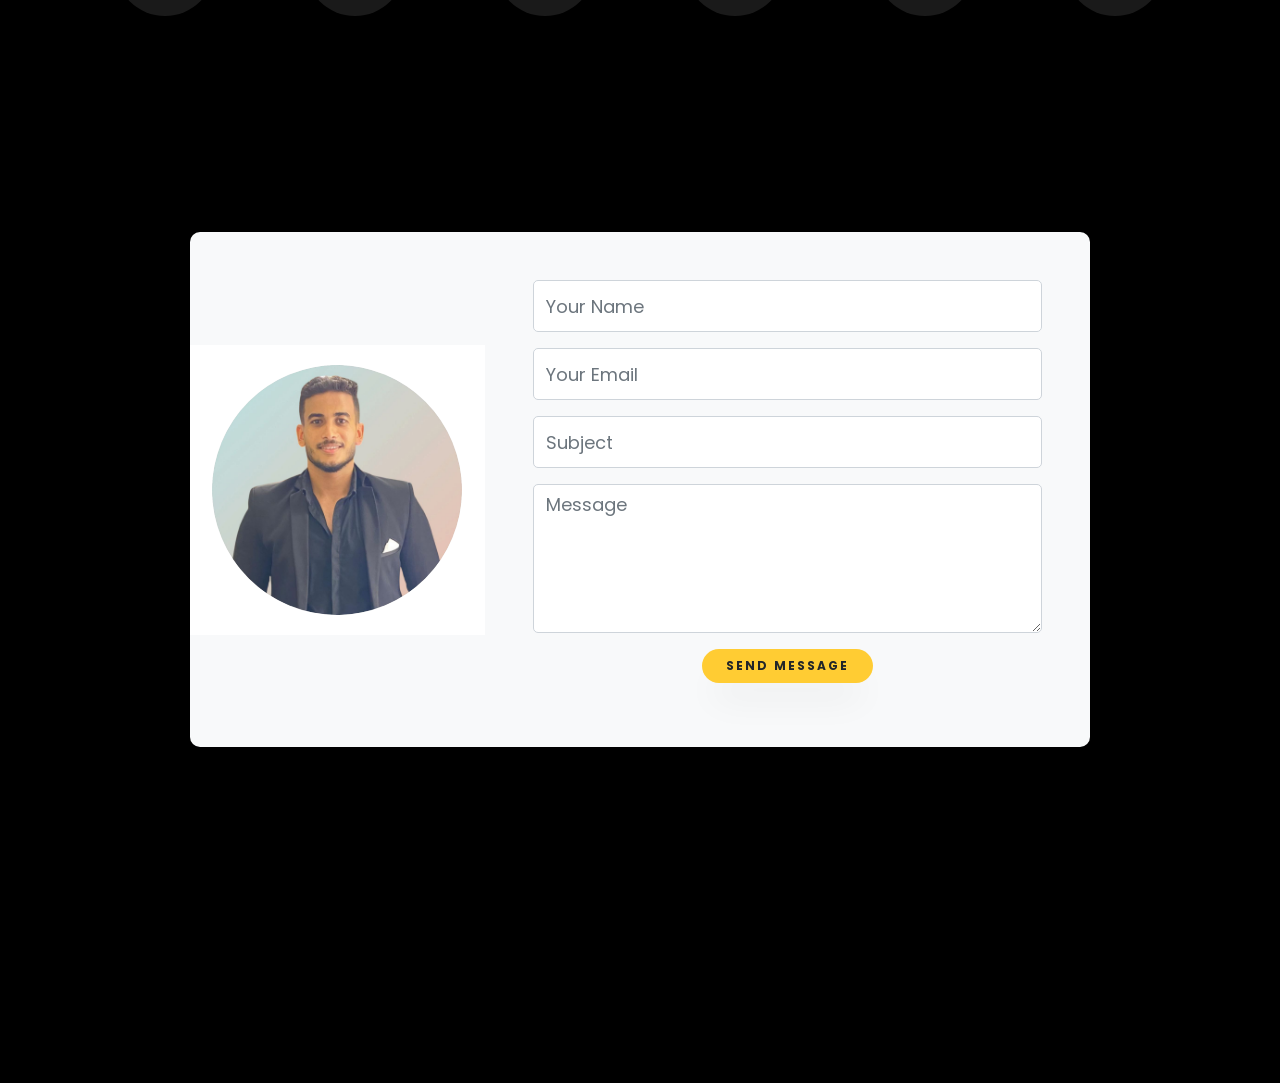
<file: Portfolio(Mohamed Saad).html>
<!DOCTYPE html>
<html lang="en">

<head>
	<title>Portfolio (Mohamed Saad)</title>
	<meta charset="utf-8">
	<meta name="viewport" content="width=device-width, initial-scale=1, shrink-to-fit=no">

	<link href="https://fonts.googleapis.com/css?family=Poppins:100,200,300,400,500,600,700,800,900" rel="stylesheet">

	<link rel="stylesheet" href="css/open-iconic-bootstrap.min.css">
	<link rel="stylesheet" href="css/animate.css">

	<link rel="stylesheet" href="css/owl.carousel.min.css">
	<link rel="stylesheet" href="css/owl.theme.default.min.css">
	<link rel="stylesheet" href="css/magnific-popup.css">

	<link rel="stylesheet" href="css/aos.css">

	<link rel="stylesheet" href="css/ionicons.min.css">

	<link rel="stylesheet" href="css/flaticon.css">
	<link rel="stylesheet" href="css/icomoon.css">
	<link rel="stylesheet" href="css/style.css">
	<link href='https://unpkg.com/boxicons@2.1.4/css/boxicons.min.css' rel='stylesheet'>
</head>

<body data-spy="scroll" data-target=".site-navbar-target" data-offset="300">


	<nav class="navbar navbar-expand-lg navbar-dark ftco_navbar ftco-navbar-light site-navbar-target" id="ftco-navbar">
		<div class="container">
			<a class="navbar-brand" href="#home-section">Mohamed</a>
			<button class="navbar-toggler js-fh5co-nav-toggle fh5co-nav-toggle" type="button" data-toggle="collapse"
				data-target="#ftco-nav" aria-controls="ftco-nav" aria-expanded="false" aria-label="Toggle navigation">
				<span class="oi oi-menu"></span> Menu
			</button>

			<div class="collapse navbar-collapse" id="ftco-nav">
				<ul class="navbar-nav nav ml-auto">
					<li class="nav-item"><a href="#home-section" class="nav-link"><span>Home</span></a></li>
					<li class="nav-item"><a href="#about-section" class="nav-link"><span>About</span></a></li>
					<li class="nav-item"><a href="#Education-section" class="nav-link"><span>Education</span></a></li>
					<li class="nav-item"><a href="#Experience-section" class="nav-link"><span>Experience</span></a></li>
					<li class="nav-item"><a href="#skills-section" class="nav-link"><span>Skills</span></a></li>
					<li class="nav-item"><a href="#services-section" class="nav-link"><span>Services</span></a></li>
					<li class="nav-item"><a href="#blog-section" class="nav-link"><span>Projects</span></a></li>
					<li class="nav-item"><a href="#contact-section" class="nav-link"><span>Contact</span></a></li>
				</ul>
			</div>
		</div>
	</nav>
	<section id="home-section" class="hero">
		<div class="home-slider  owl-carousel">
			<div class="slider-item ">
				<div class="overlay"></div>
				<div class="container">
					<div class="row d-md-flex no-gutters slider-text align-items-end justify-content-end"
						data-scrollax-parent="true">
						<div class="one-third js-fullheight order-md-last img"
							style="background-image:url(images/home.jpg);">
							<div class="overlay"></div>
						</div>
						<div class="one-forth d-flex  align-items-center ftco-animate"
							data-scrollax=" properties: { translateY: '70%' }">
							<div class="text">
								<span class="subheading">Hello!</span>
								<h1 class="mb-4 mt-3">I'm Mohamed Saad  <br> <span> An Asp.Net Core Backend Developer</span> </h1>
								<a	href="#blog-section" class="btn btn-white btn-outline-white py-3 px-4">My
									works</a></p>
							</div>
						</div>
					</div>
				</div>
			</div>


	</section>

	<section class="ftco-about img ftco-section ftco-no-pb" id="about-section">
		<div class="container">
			
				<div class="row justify-content-center pb-5">
				<div class="col-md-10 heading-section text-center ftco-animate">
						<div class="col-md-12 heading-section ftco-animate">
							<h1 class="big big-2">About</h1>
							<h2 class="mb-4">About Me</h2>
							<h3> I am a Committed .NET developer skilled in C# and ASP.NET Core , dedicated to continuous improvement. Seeking to
evolve into a product-minded software engineer, combining technical expertise with a user-centered approach.
Eager to contribute to innovative projects through collaborative teamwork and ongoing learning.
</h3>
						
							<br>
							<br>
							<br>
							<br>
							<br>
						</div>
						<br>

					</div>

				</div>
			</div>
		</div>
		</div>
	</section>

	<section class="ftco-section ftco-no-pb" id="Education-section">
		<div class="container">
			<div class="row justify-content-center pb-5">
				<div class="col-md-10 heading-section text-center ftco-animate">
					<h1 class="big big-2">Education</h1>
					<h2 class="mb-4">Education</h2>
				</div>
			</div>
			<div class="row">
				<div class="col-md-12">
					<div class="resume-wrap ftco-animate">
						<span class="date">2022-2026</span>
						<h2>Faculty of Computers and Information</h2>
						<span class="position">Kafr El Sheikh University</span>
						<p class="mt-4">Bachelor of Computer Science
							<br>
							• GPA: 3.6 (Very Good)
						</p>
					</div>


					


				</div>
			</div>
			<div class="col-md-12">
				<div class="row justify-content-center mt-5">
					<div class="col-md-6 text-center ftco-animate ">
						<p><a href="images/SW_Mohamed.pdf" target="_blank"
								class="btn btn-primary py-4 px-5 justify-content-center">Download
								CV</a></p>
					</div>
				</div>
			</div>
		</div>
	</section>

	<section class="ftco-section ftco-no-pb" id="Experience-section">
		<div class="container">
			<div class="row justify-content-center pb-5">
				<div class="col-md-10 heading-section text-center ftco-animate">
					<h1 class="big big-2">Experience</h1>
					<h2 class="mb-4">Experience</h2>
					
				</div>
			</div>
			<div class="row">
				<div class="col-md-12">
					


					<div class="col-md-12">
						<div class="resume-wrap ftco-animate">
							<span class="date">November 2024- May 2025</span>
							<h2>Full Stack ASP.NET Core Developer Intern</h2>
							<span class="position">Digital Egypt Pioneers Program Ministry of Communications and
								Information
								Technology</span>
							<p class="mt-4">Gained hands-on experience with the following technologies and tools:
								<br>
								• Backend Development: C#, SQL, .NET Core Web API, .NET Core Web MVC.
								<br>
								• Frontend Development: HTML5, CSS, JavaScript.
								<br>
								• Version Control: Git, GitHub.
								<br>
								• Software Practices: Unit testing, functional documentation.
								<br>
								• DevOps Basics: Containerization using Docker.
								<br>
								• Worked on developing full-stack web applications, adhering to Agile
								methodologies.
								<br>
								• Collaborated in teams to design and implement software solutions, ensuring
								functionality and scalability.
								<br>
								• Delivered high-quality code while documenting and testing applications for optimal
								performance.
							</p>
						</div>

										<div class="resume-wrap ftco-animate">
							<span class="date">July 2025- August 2025</span>
							<h2>Front-End Development Intern (React JS)</h2>
							<span class="position">Information Technology Institute (ITI)</span>
							<p class="mt-4">Completed a training program focused on Front-End Web Development as part of ITI's internship.
								<br>
								Gained hands-on experience with the following technologies:
								<br>
								• Core Technologies: HTML5, CSS3, JavaScript, React.
								<br>
								• Tools & Practices: Responsive design, browser developer tools, version control using Git and GitHub.
								<br>
								• Built responsive web applications, applying best practices in UI/UX design.
								<br>
								• Participated in real-world projects that enhanced problem-solving, teamwork, and debugging skills.
							
							</p>
						</div>


					</div>
				</div>
			</div>
	</section>
	<section class="ftco-section" id="skills-section">
		<div class="container">
			<div class="row justify-content-center pb-5">
				<div class="col-md-12 heading-section text-center ftco-animate">
					<h1 class="big big-2">Skills</h1>
					<h2 class="mb-4">My Skills</h2>
				</div>
			</div>
			<div class="row">
				<div class="col-md-6 animate-box">
					<div class="progress-wrap ftco-animate">
						<h3>c#</h3>
						<div class="progress">
							<div class="progress-bar color-1" role="progressbar" aria-valuenow="90" aria-valuemin="0"
								aria-valuemax="100" style="width:90%">
								<span>90%</span>
							</div>
						</div>
					</div>
				</div>
				<div class="col-md-6 animate-box">
					<div class="progress-wrap ftco-animate">
						<h3>SQL</h3>
						<div class="progress">
							<div class="progress-bar color-2" role="progressbar" aria-valuenow="85" aria-valuemin="0"
								aria-valuemax="100" style="width:85%">
								<span>85%</span>
							</div>
						</div>
					</div>
				</div>
				<div class="col-md-6 animate-box">
					<div class="progress-wrap ftco-animate">
						<h3>Asp.Net Core (MVC)</h3>
						<div class="progress">
							<div class="progress-bar color-3" role="progressbar" aria-valuenow="80" aria-valuemin="0"
								aria-valuemax="100" style="width:85%">
								<span>85%</span>
							</div>
						</div>
					</div>
				</div>
				<div class="col-md-6 animate-box">
					<div class="progress-wrap ftco-animate">
						<h3>Asp.Net Core (API)</h3>
						<div class="progress">
							<div class="progress-bar color-4" role="progressbar" aria-valuenow="70" aria-valuemin="0"
								aria-valuemax="100" style="width:85%">
								<span>85%</span>
							</div>
						</div>
					</div>
				</div>
				<div class="col-md-6 animate-box">
					<div class="progress-wrap ftco-animate">
						<h3>JavaScript</h3>
						<div class="progress">
							<div class="progress-bar color-5" role="progressbar" aria-valuenow="70" aria-valuemin="0"
								aria-valuemax="100" style="width:70%">
								<span>70%</span>
							</div>
						</div>
					</div>
				</div>
				<div class="col-md-6 animate-box">
					<div class="progress-wrap ftco-animate">
						<h3>HTML5</h3>
						<div class="progress">
							<div class="progress-bar color-6" role="progressbar" aria-valuenow="90" aria-valuemin="0"
								aria-valuemax="100" style="width:90%">
								<span>90%</span>
							</div>
						</div>
					</div>
				</div>
				<div class="col-md-6 animate-box">
					<div class="progress-wrap ftco-animate">
						<h3>CSS3</h3>
						<div class="progress">
							<div class="progress-bar color-7" role="progressbar" aria-valuenow="70" aria-valuemin="0"
								aria-valuemax="100" style="width:70%">
								<span>70%</span>
							</div>
						</div>
					</div>
				</div>
				<div class="col-md-6 animate-box">
					<div class="progress-wrap ftco-animate">
						<h3>Bootstrap 5</h3>
						<div class="progress">
							<div class="progress-bar color-8" role="progressbar" aria-valuenow="70" aria-valuemin="0"
								aria-valuemax="100" style="width:70%">
								<span>70%</span>
							</div>
						</div>
					</div>
				</div>

              <div class="col-md-6 animate-box">
					<div class="progress-wrap ftco-animate">
						<h3>GIT</h3>
						<div class="progress">
							<div class="progress-bar color-8" role="progressbar" aria-valuenow="70" aria-valuemin="0"
								aria-valuemax="100" style="width:80%">
								<span>80%</span>
							</div>
						</div>
					</div>
				</div>
<div class="col-md-6 animate-box">
					<div class="progress-wrap ftco-animate">
						<h3>SignalR</h3>
						<div class="progress">
							<div class="progress-bar color-8" role="progressbar" aria-valuenow="80" aria-valuemin="0"
								aria-valuemax="100" style="width:80%">
								<span>80%</span>
							</div>
						</div>
					</div>
			</div>

		</div>
	</section>
	


	<section class="ftco-section" id="services-section">
		<div class="container">
			<div class="row justify-content-center py-5 mt-5">
				<div class="col-md-12 heading-section text-center ftco-animate">
					<h1 class="big big-2">Services</h1>
					<h2 class="mb-4">Services</h2>

				</div>
			</div>
			<div class="row">
				<div class="col-md-4 text-center d-flex ftco-animate" id="web">
					<a href="#web" class="services-1">
						<span class="icon">
							<i class='bx bx-globe'></i>
						</span>
						<div class="desc">
							<h3 class="mb-5">Web Development</h3>
						</div>
					</a>
				</div>
				<div class="col-md-4 text-center d-flex ftco-animate" id="back">
					<a href="#back" class="services-1">
						<span class="icon">
							<i class='bx bx-laptop'></i>
						</span>
						<div class="desc">
							<h3 class="mb-5">Backend Development</h3>
						</div>
					</a>
				</div>
				<div class="col-md-4 text-center d-flex ftco-animate" id="front">
					<a href="#front" class="services-1">
						<span class="icon">
							<i class='bx bx-code-alt'></i>
						</span>
						<div class="desc">
							<h3 class="mb-5">Frontend Development</h3>
						</div>
					</a>
				</div>

				<div class="col-md-4 text-center d-flex ftco-animate" id="data">
					<a href="#data" class="services-1">
						<span class="icon">
							<i class='bx bx-table'></i>
						</span>
						<div class="desc">
							<h3 class="mb-5">Database Managment</h3>
						</div>
					</a>
				</div>
				
			</div>
		</div>
	</section>




	

	<section class="ftco-section" id="blog-section">
		<div class="container">
			<div class="row justify-content-center mb-5 pb-5">
				<div class="col-md-7 heading-section text-center ftco-animate">
					<h1 class="big big-2">Projects</h1>
					<h2 class="mb-4">My Projects</h2>

				</div>
			</div>
			

<div class="row d-flex">
				<div class="col-md-12 d-flex ftco-animate">
					<div class="blog-entry justify-content-end">
						<a href="single.html" class="block-20"
							style="background-image: url('images/Screenshot%202026-02-08%20020017.png');">
						</a>
						<div class="text mt-3 float-right d-block">
							<div class="d-flex align-items-center mb-3 meta">
								<p class="mb-0">
									<span class="mr-2"><a href="https://github.com/m7medmsa3d/MagicVilla"
											target="_blank" class="mr-2">MagicVilla</a></span>



								</p>
							</div>
							<h1 class="heading">

								Magic Villa - (Asp .Net Core RESTful Web API) 
							</h1>
							<p><b>Tech Stack:</b> .NET API, .NET Core MVC, SQL, Entity Framework, Linq, HTML5, CSS, JavaScript, Bootstrap v5
								<br>
								• Developed a villa rental management system with .NET 8 Web API, featuring RESTful architecture, CRUD
operations, image upload, advanced booking, and versioned endpoints.

								<br>
								• Implemented robust security with JWT authentication with Refresh Tokens, role-based access, and API key
management.
<br>
• Applied Repository pattern, AutoMapper, and Swagger for efficiency and documentation,caching,
pagination, and filtering, Ensured code quality with unit testing, API validation, and error handling.
								</p>
						</div>
					</div>
				</div>


<div class="row d-flex">
				<div class="col-md-12 d-flex ftco-animate">
					<div class="blog-entry justify-content-end">
						<a href="single.html" class="block-20"
							style="background-image: url('images/Screenshot\ 2025-01-22\ 230842.png');">
						</a>
						<div class="text mt-3 float-right d-block">
							<div class="d-flex align-items-center mb-3 meta">
								<p class="mb-0">
									<span class="mr-2"><a href="https://github.com/m7medmsa3d/Online-BookStore-MVC"
											target="_blank" class="mr-2">Online Book Store</a></span>



								</p>
							</div>
							<h1 class="heading">

								E-commerce Asp .Net Core MVC Web Application
							</h1>
							<p>• Designed and developed a dynamic e-commerce platform using ASP.NET Core MVC, SQL
								Server, Entity
								Framework, Bootstrap v5, HTML5, and JavaScript to deliver a seamless user experience and
								efficient
								system management.
								<br>
								• Architectured with ASP.NET Core Identity for secure authentication, with automated
								seed database
								migrations. Applied Dependency Injection, Unit of Work, and N-Tier architecture for
								maintainability,
								scalability, and flexibility. Utilized the Repository Pattern for efficient database
								management.
								<br>
								• Has features like Streamlined product management and intuitive shopping cart
								functionality,
								Comprehensive order management system with tracking, shipping and cancellation options.
								Flexible user
								and role management with secure registration and password recovery mechanisms.
								Integration of the Stripe
								payment gateway for seamless transactions. Multi-images upload functionality for
								enhanced product
								presentation. Utilization of view components, external login, and email confirmation for
								an enriched user
								experience. Integrated DataTables API for efficient product display.
							</p>
						</div>
					</div>
				</div>




				<div class="col-md-12 d-flex ftco-animate">
					<div class="blog-entry justify-content-end">
						<a href="single.html" class="block-20"
							style="background-image: url('images/Screenshot\ 2025-01-22\ 231000.png');">
						</a>
						<div class="text mt-3 float-right d-block">
							<div class="d-flex align-items-center mb-3 meta">
								<p class="mb-0">
									<span class="mr-2"><a href="https://github.com/m7medmsa3d/GameZone" target="_blank"
											class="mr-2">Game Zone</a></span>


								</p>
							</div>
							<h1 class="heading">Crud Operation Project
							</h1>
							<p>• A web application built using modern web development technologies including ASP .NET
								Core MVC, SQL
								Server, and Entity Framework. The system allows management of games including basic CRUD
								operations
								(Create, Read, Update, Delete), utilizing concepts like LINQ, Bootstrap v5, HTML5,
								JavaScript, and Ajax.
								<br>
								• Architectured with N-Tier Architecture, Repository Pattern, and Dependency Injection:
								for organizing the
								code and making it maintainable and easy to develop.
							</p>
						</div>
					</div>
				</div>

			</div>
		</div>
	</section>



	<section class="ftco-section contact-section ftco-no-pb" id="contact-section">
		<div class="container">
			<div class="row justify-content-center mb-5 pb-3">
				<div class="col-md-7 heading-section text-center ftco-animate">
					<h1 class="big big-2">Contact</h1>
					<h2 class="mb-4">Contact Me</h2>

				</div>
			</div>

			<div class="row d-flex contact-info mb-5">
				<div class="col-md-6 col-lg-2 d-flex ftco-animate">
					<div class="align-self-stretch box p-4 text-center">
						<div class="icon d-flex align-items-center justify-content-center">
							<span><a href="https://www.facebook.com/medo.saad.3998?mibextid=ZbWKwL" target="_blank"><i
										class='bx bxl-facebook'></i></a></span>
						</div>

					</div>
				</div>
				<div class="col-md-6 col-lg-2 d-flex ftco-animate">
					<div class="align-self-stretch box p-4 text-center">
						<div class="icon d-flex align-items-center justify-content-center">
							<span><a href="https://www.instagram.com/m7medmsa3d?igsh=NXYyNnoyaWJnbnZip"
									target="_blank"><i class='bx bxl-instagram'></i></a></span>
						</div>

					</div>
				</div>
				<div class="col-md-6 col-lg-2 d-flex ftco-animate">
					<div class="align-self-stretch box p-4 text-center">
						<div class="icon d-flex align-items-center justify-content-center">
							<span><a href="https://x.com/M7medmsa3d?t=I4TT3wkfM0y1Re6C-qTFgw&s=35" target="_blank"><i
										class='bx bxl-twitter'></i></a></span>
						</div>

					</div>
				</div>
				<div class="col-md-6 col-lg-2 d-flex ftco-animate">
					<div class="align-self-stretch box p-4 text-center">
						<div class="icon d-flex align-items-center justify-content-center">
							<span><a href="https://www.linkedin.com/in/mohamedsaadd?utm_source=share&utm_campaign=share_via&utm_content=profile&utm_medium=android_app"
									target="_blank"><i class='bx bxl-linkedin'></i></a></span>
						</div>


					</div>
				</div>
				<div class="col-md-6 col-lg-2 d-flex ftco-animate">
					<div class="align-self-stretch box p-4 text-center">
						<div class="icon d-flex align-items-center justify-content-center">
							<span><a href="https://github.com/m7medmsa3d" target="_blank"><i
										class='bx bxl-github'></i></a></span>
						</div>


					</div>
				</div>
				<div class="col-md-6 col-lg-2 d-flex ftco-animate">
					<div class="align-self-stretch box p-4  text-center">
						<div class="icon d-flex align-items-center justify-content-center">
							<span><a href="https://wa.me/qr/WJHG4IMHWYVLI1" target="_blank"><i
										class='bx bxl-whatsapp'></i></a></span>
						</div>


					</div>
				</div>
			</div>
			<section class="ftco-section contact-section">
				<div class="container">
					<div class="row no-gutters justify-content-center">
						<div class="col-md-10">
							<div class="contact-form-wrapper d-flex align-items-center">
								
								<div class="contact-image">
									<img src="images/mo.jpg" alt="Profile Image" class="img-fluid">
								</div>
								
								<div class="contact-form p-4 p-md-5">
									<form action="https://formspree.io/f/xvgkpbez" method="POST">
										<div class="form-group">
											<input type="text" name="name" class="form-control" placeholder="Your Name" required>
										</div>
										<div class="form-group">
											<input type="email" name="email" class="form-control" placeholder="Your Email" required>
										</div>
										<div class="form-group">
											<input type="text" name="subject" class="form-control" placeholder="Subject" required>
										</div>
										<div class="form-group">
											<textarea name="message" class="form-control" rows="5" placeholder="Message" required></textarea>
										</div>
										<div class="form-group text-center">
											<button type="submit" class="btn btn-warning py-2 px-4 text-uppercase font-weight-bold">Send Message</button>
										</div>
									</form>
								</div> 
							</div>
						</div>
					</div>
				</div>
			</section>
			
			<style>
				.contact-form-wrapper {
					display: flex;
					background-color: #f8f9fa;
					border-radius: 10px;
					box-shadow: 0px 4px 10px rgba(0, 0, 0, 0.1);
					overflow: hidden;
				}
				.contact-image {
					flex: 1;
					display: flex;
					align-items: center;
					justify-content: center;
					background: #fff;
					padding: 20px;
				}
				.contact-image img {
					width: 250px;
					height: 250px;
					object-fit: cover;
					border-radius: 50%;
				}
				.contact-form {
					flex: 2;
					padding: 40px;
				}
				.form-control {
					border-radius: 5px;
					height: 45px;
				}
				textarea.form-control {
					height: auto;
				}
				.btn-warning {
					background-color: #ffcc33;
					border: none;
					border-radius: 50px;
					padding: 10px 30px;
					transition: 0.3s;
				}
				.btn-warning:hover {
					background-color: #ffb300;
				}
			</style>
			

	<footer class="ftco-footer ftco-section">


	</footer>



	<!-- loader -->
	<div id="ftco-loader" class="show fullscreen"><svg class="circular" width="48px" height="48px">
			<circle class="path-bg" cx="24" cy="24" r="22" fill="none" stroke-width="4" stroke="#eeeeee" />
			<circle class="path" cx="24" cy="24" r="22" fill="none" stroke-width="4" stroke-miterlimit="10"
				stroke="#F96D00" />
		</svg></div>


	<script src="js/jquery.min.js"></script>
	<script src="js/jquery-migrate-3.0.1.min.js"></script>
	<script src="js/popper.min.js"></script>
	<script src="js/bootstrap.min.js"></script>
	<script src="js/jquery.easing.1.3.js"></script>
	<script src="js/jquery.waypoints.min.js"></script>
	<script src="js/jquery.stellar.min.js"></script>
	<script src="js/owl.carousel.min.js"></script>
	<script src="js/jquery.magnific-popup.min.js"></script>
	<script src="js/aos.js"></script>
	<script src="js/jquery.animateNumber.min.js"></script>
	<script src="js/scrollax.min.js"></script>

	<script src="js/main.js"></script>

</body>

</html>
</file>
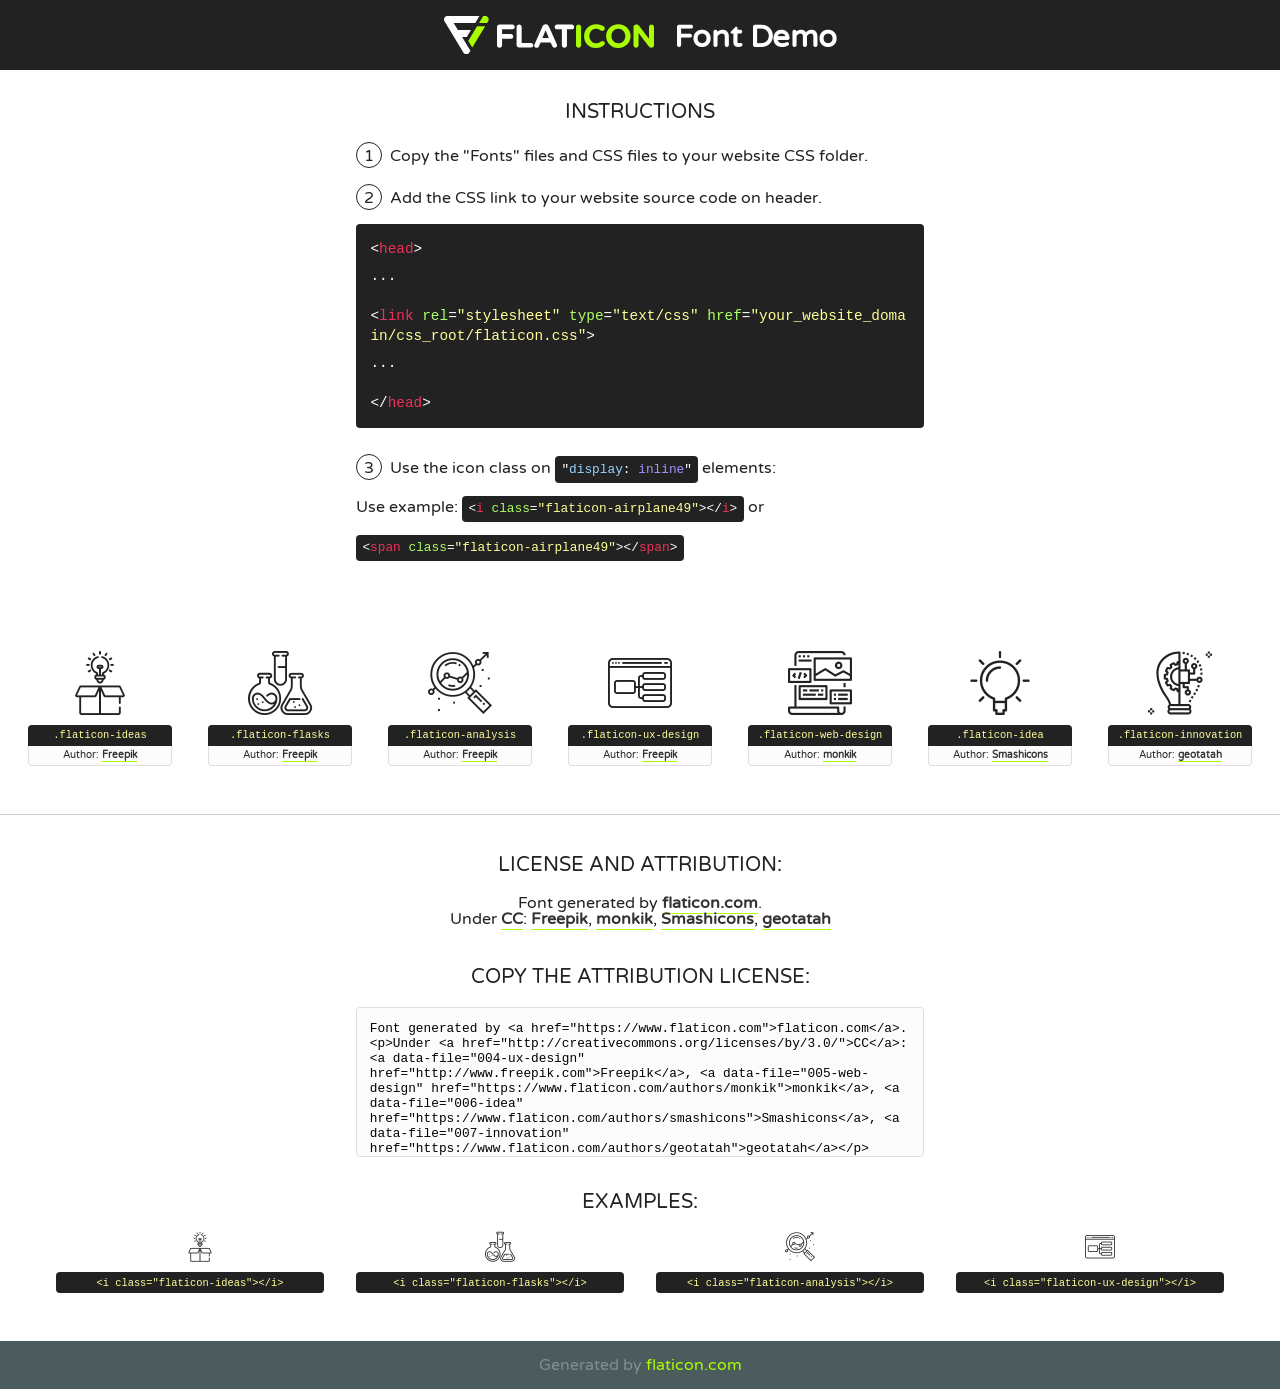
<file: fonts/flaticon/font/flaticon.html>
<!DOCTYPE html>
<!--
  Flaticon icon font: Flaticon
  Creation date: 20/03/2019 02:18
-->
<html>
<!DOCTYPE html>
<html>

<head>
    <title>Flaticon WebFont</title>
    <link href="http://fonts.googleapis.com/css?family=Varela+Round" rel="stylesheet" type="text/css" />
    <link rel="stylesheet" type="text/css" href="flaticon.css">
    <meta charset="UTF-8">
    <style>
    html, body, div, span, applet, object, iframe,
    h1, h2, h3, h4, h5, h6, p, blockquote, pre,
    a, abbr, acronym, address, big, cite, code,
    del, dfn, em, img, ins, kbd, q, s, samp,
    small, strike, strong, sub, sup, tt, var,
    b, u, i, center,
    dl, dt, dd, ol, ul, li,
    fieldset, form, label, legend,
    table, caption, tbody, tfoot, thead, tr, th, td,
    article, aside, canvas, details, embed, 
    figure, figcaption, footer, header, hgroup, 
    menu, nav, output, ruby, section, summary,
    time, mark, audio, video {
        margin: 0;
        padding: 0;
        border: 0;
        font-size: 100%;
        font: inherit;
        vertical-align: baseline;
    }
    /* HTML5 display-role reset for older browsers */
    article, aside, details, figcaption, figure, 
    footer, header, hgroup, menu, nav, section {
        display: block;
    }
    body {
        line-height: 1;
    }
    ol, ul {
        list-style: none;
    }
    blockquote, q {
        quotes: none;
    }
    blockquote:before, blockquote:after,
    q:before, q:after {
        content: '';
        content: none;
    }
    table {
        border-collapse: collapse;
        border-spacing: 0;
    }
    body {
        font-family: 'Varela Round', Helvetica, Arial, sans-serif;
        font-size: 16px;
        color: #222;
    }
    a {
        color: #333;
        border-bottom: 1px solid #a9fd00;
        font-weight: bold;
        text-decoration: none;
    }
    * {
        -moz-box-sizing: border-box;
        -webkit-box-sizing: border-box;
        box-sizing: border-box;
        margin: 0;
        padding: 0;
    }
    [class^="flaticon-"]:before, [class*=" flaticon-"]:before, [class^="flaticon-"]:after, [class*=" flaticon-"]:after {
        font-family: Flaticon;
        font-size: 30px;
        font-style: normal;
        margin-left: 20px;
        color: #333;
    }
    .wrapper {
        max-width: 600px;
        margin: auto;
        padding: 0 1em;
    }
    .title {
        font-size: 1.25em;
        text-align: center;
        margin-bottom: 1em;
        text-transform: uppercase;
    }
    header {
        text-align: center;
        background-color: #222;
        color: #fff;
        padding: 1em;
    }
    header .logo {
        width: 210px;
        height: 38px;
        display: inline-block;
        vertical-align: middle;
        margin-right: 1em;
        border: none;
    }
    header strong {
        font-size: 1.95em;
        font-weight: bold;
        vertical-align: middle;
        margin-top: 5px;
        display: inline-block;
    }
    .demo {
        margin: 2em auto;
        line-height: 1.25em;
    }
    .demo ul li {
        margin-bottom: 1em;
    }
    .demo ul li .num {
        color: #222;
        border-radius: 20px;
        display: inline-block;
        width: 26px;
        padding: 3px;
        height: 26px;
        text-align: center;
        margin-right: 0.5em;
        border: 1px solid #222;
    }
    .demo ul li code {
        background-color: #222;
        border-radius: 4px;
        padding: 0.25em 0.5em;
        display: inline-block;
        color: #fff;
        font-family: Consolas,Monaco,Lucida Console,Liberation Mono,DejaVu Sans Mono,Bitstream Vera Sans Mono,Courier New, monospace;
        font-weight: lighter;
        margin-top: 1em;
        font-size: 0.8em;
        word-break: break-all;
    }
    .demo ul li code.big {
        padding: 1em;
        font-size: 0.9em;
    }
    .demo ul li code .red {
        color: #EF3159;
    }
    .demo ul li code .green {
        color: #ACFF65;
    }
    .demo ul li code .yellow {
        color: #FFFF99;
    }
    .demo ul li code .blue {
        color: #99D3FF;
    }
    .demo ul li code .purple {
        color: #A295FF;
    }
    .demo ul li code .dots {
        margin-top: 0.5em;
        display: block;
    }
    #glyphs {
        border-bottom: 1px solid #ccc;
        padding: 2em 0;
        text-align: center;
    }
    .glyph {
        display: inline-block;
        width: 9em;
        margin: 1em;
        text-align: center;
        vertical-align: top;
        background: #FFF;
    }
    .glyph .glyph-icon {
        padding: 10px;
        display: block;
        font-family:"Flaticon";
        font-size: 64px;
        line-height: 1;
    }
    .glyph .glyph-icon:before {
        font-size: 64px;
        color: #222;
        margin-left: 0;
    }
    .class-name {
        font-size: 0.65em;
        background-color: #222;
        color: #fff;
        border-radius: 4px 4px 0 0;
        padding: 0.5em;
        color: #FFFF99;
        font-family: Consolas,Monaco,Lucida Console,Liberation Mono,DejaVu Sans Mono,Bitstream Vera Sans Mono,Courier New, monospace;
    }
    .author-name {
        font-size: 0.6em;
        background-color: #fcfcfd;
        border: 1px solid #DEDEE4;
        border-top: 0;
        border-radius: 0 0 4px 4px;
        padding: 0.5em;
    }
    .class-name:last-child {
        font-size: 10px;
        color:#888;
    }
    .class-name:last-child a {
        font-size: 10px;
        color:#555;
    }
    .class-name:last-child a:hover {
        color:#a9fd00;
    }
    .glyph > input {
        display: block;
        width: 100px;
        margin: 5px auto;
        text-align: center;
        font-size: 12px;
        cursor: text;
    }
    .glyph > input.icon-input {
        font-family:"Flaticon";
        font-size: 16px;
        margin-bottom: 10px;
    }
    .attribution .title {
        margin-top: 2em;
    }
    .attribution textarea {
        background-color: #fcfcfd;
        padding: 1em;
        border: none;
        box-shadow: none;
        border: 1px solid #DEDEE4;
        border-radius: 4px;
        resize: none;
        width: 100%;
        height: 150px;
        font-size: 0.8em;
        font-family: Consolas,Monaco,Lucida Console,Liberation Mono,DejaVu Sans Mono,Bitstream Vera Sans Mono,Courier New, monospace;
        -webkit-appearance: none;
    }
    .iconsuse {
        margin: 2em auto;
        text-align: center;
        max-width: 1200px;
    }
    .iconsuse:after {
        content: '';
        display: table;
        clear: both;
    }
    .iconsuse .image {
        float: left;
        width: 25%;
        padding: 0 1em;
    }
    .iconsuse .image p {
        margin-bottom: 1em;
    }
    .iconsuse .image span {
        display: block;
        font-size: 0.65em;
        background-color: #222;
        color: #fff;
        border-radius: 4px;
        padding: 0.5em;
        color: #FFFF99;
        margin-top: 1em;
        font-family: Consolas,Monaco,Lucida Console,Liberation Mono,DejaVu Sans Mono,Bitstream Vera Sans Mono,Courier New, monospace;
    }
    #footer {
        text-align: center;
        background-color: #4C5B5C;
        color: #7c9192;
        padding: 1em;
    }
    #footer a {
        border: none;
        color: #a9fd00;
        font-weight: normal;
    }
    @media (max-width: 960px) {
        .iconsuse .image {
            width: 50%;
        }
    }
    @media (max-width: 560px) {
        .iconsuse .image {
            width: 100%;
        }
    }
    </style>
</head>

<body class="characters-off">

    <header>
        <a href="https://www.flaticon.com" target="_blank" class="logo">
            <svg version="1.1" xmlns="http://www.w3.org/2000/svg" xmlns:xlink="http://www.w3.org/1999/xlink" xmlns:a="http://ns.adobe.com/AdobeSVGViewerExtensions/3.0/" viewBox="0 0 560.875 102.036" enable-background="new 0 0 560.875 102.036" xml:space="preserve">
                <defs>
                </defs>
                <g>
                    <g class="letters">
                        <path fill="#ffffff" d="M141.596,29.675c0-3.777,2.985-6.767,6.764-6.767h34.438c3.426,0,6.15,2.728,6.15,6.15
                        c0,3.43-2.724,6.149-6.15,6.149h-27.674v13.091h23.719c3.429,0,6.151,2.724,6.151,6.15c0,3.43-2.723,6.149-6.151,6.149h-23.719
                        v17.574c0,3.773-2.986,6.761-6.764,6.761c-3.779,0-6.764-2.989-6.764-6.761V29.675z"></path>
                        <path fill="#ffffff" d="M193.844,29.149c0-3.781,2.985-6.767,6.764-6.767c3.776,0,6.763,2.985,6.763,6.767v42.957h25.039
                        c3.426,0,6.149,2.726,6.149,6.153c0,3.425-2.723,6.15-6.149,6.15h-31.802c-3.779,0-6.764-2.986-6.764-6.768V29.149z"></path>
                        <path fill="#ffffff" d="M241.891,75.71l21.438-48.407c1.492-3.341,4.215-5.357,7.906-5.357h0.792
                        c3.686,0,6.323,2.017,7.815,5.357l21.439,48.407c0.436,0.967,0.701,1.845,0.701,2.723c0,3.602-2.809,6.501-6.414,6.501
                        c-3.161,0-5.269-1.845-6.499-4.655l-4.132-9.661h-27.059l-4.301,10.102c-1.144,2.631-3.426,4.214-6.237,4.214
                        c-3.517,0-6.24-2.81-6.24-6.325C241.1,77.64,241.451,76.677,241.891,75.71z M279.932,58.666l-8.521-20.297l-8.526,20.297H279.932
                        z"></path>
                        <path fill="#ffffff" d="M314.864,35.387H301.86c-3.429,0-6.239-2.813-6.239-6.238c0-3.429,2.811-6.24,6.239-6.24h39.533
                        c3.426,0,6.237,2.811,6.237,6.24c0,3.425-2.811,6.238-6.237,6.238h-13.001v42.785c0,3.773-2.99,6.761-6.764,6.761
                        c-3.779,0-6.764-2.989-6.764-6.761V35.387z"></path>
                        <path fill="#A9FD00" d="M352.615,29.149c0-3.781,2.985-6.767,6.767-6.767c3.774,0,6.761,2.985,6.761,6.767v49.024
                        c0,3.773-2.987,6.761-6.761,6.761c-3.781,0-6.767-2.989-6.767-6.761V29.149z"></path>
                        <path fill="#A9FD00" d="M374.132,53.836v-0.179c0-17.481,13.178-31.801,32.065-31.801c9.22,0,15.459,2.458,20.557,6.238
                        c1.402,1.054,2.637,2.985,2.637,5.357c0,3.692-2.985,6.59-6.681,6.59c-1.845,0-3.071-0.702-4.044-1.319
                        c-3.776-2.813-7.729-4.393-12.562-4.393c-10.364,0-17.831,8.611-17.831,19.154v0.173c0,10.542,7.291,19.329,17.831,19.329
                        c5.715,0,9.492-1.756,13.359-4.834c1.049-0.874,2.458-1.491,4.039-1.491c3.429,0,6.325,2.813,6.325,6.236
                        c0,2.106-1.056,3.78-2.282,4.834c-5.539,4.834-12.036,7.733-21.878,7.733C387.572,85.464,374.132,71.493,374.132,53.836z"></path>
                        <path fill="#A9FD00" d="M433.009,53.836v-0.179c0-17.481,13.79-31.801,32.766-31.801c18.981,0,32.592,14.143,32.592,31.628v0.173
                        c0,17.483-13.785,31.807-32.769,31.807C446.625,85.464,433.009,71.32,433.009,53.836z M484.224,53.836v-0.179
                        c0-10.539-7.725-19.326-18.626-19.326c-10.893,0-18.449,8.611-18.449,19.154v0.173c0,10.542,7.73,19.329,18.626,19.329
                        C476.676,72.986,484.224,64.378,484.224,53.836z"></path>
                        <path fill="#A9FD00" d="M506.233,29.321c0-3.774,2.99-6.763,6.767-6.763h1.401c3.252,0,5.183,1.583,7.029,3.953l26.093,34.265
                        V29.059c0-3.692,2.99-6.677,6.681-6.677c3.683,0,6.671,2.985,6.671,6.677v48.934c0,3.78-2.987,6.765-6.764,6.765h-0.436
                        c-3.257,0-5.188-1.581-7.034-3.953l-27.056-35.492v32.944c0,3.687-2.985,6.676-6.678,6.676c-3.683,0-6.673-2.989-6.673-6.676
                        V29.321z"></path>
                    </g>
                    <g class="insignia">
                        <path fill="#ffffff" d="M48.372,56.137h12.517l11.156-18.537H37.186L25.688,18.539h57.825L94.668,0H9.271
                        C5.925,0,2.842,1.801,1.198,4.716c-1.644,2.907-1.593,6.482,0.134,9.343l50.38,83.501c1.678,2.781,4.689,4.476,7.938,4.476
                        c3.246,0,6.257-1.695,7.935-4.476l2.898-4.804L48.372,56.137z"></path>
                        <g class="i">
                            <path fill="#A9FD00" d="M93.575,18.539h0.031v0.004l21.652,0.004l2.705-4.488c1.727-2.861,1.778-6.436,0.133-9.343
                            C116.454,1.801,113.371,0,110.026,0h-5.294L93.575,18.539z"></path>
                            <polygon fill="#A9FD00" points="88.291,27.356 64.725,66.486 75.519,84.404 109.942,27.356"></polygon>
                        </g>
                    </g>
                </g>
            </svg>
        </a>
        <strong>Font Demo</strong>
    </header>


    <section class="demo wrapper">

        <p class="title">Instructions</p>

        <ul>
            <li>
                <span class="num">1</span>Copy the "Fonts" files and CSS files to your website CSS folder.
            </li>
            <li>
                <span class="num">2</span>Add the CSS link to your website source code on header.
                <code class="big">
                    &lt;<span class="red">head</span>&gt;
                    <br/><span class="dots">...</span>
                    <br/>&lt;<span class="red">link</span> <span class="green">rel</span>=<span class="yellow">"stylesheet"</span> <span class="green">type</span>=<span class="yellow">"text/css"</span> <span class="green">href</span>=<span class="yellow">"your_website_domain/css_root/flaticon.css"</span>&gt;
                    <br/><span class="dots">...</span>
                    <br/>&lt;/<span class="red">head</span>&gt;
                </code>
            </li>

            <li>
                <p>
                    <span class="num">3</span>Use the icon class on <code>"<span class="blue">display</span>:<span class="purple"> inline</span>"</code> elements:
                    <br />
                    Use example: <code>&lt;<span class="red">i</span> <span class="green">class</span>=<span class="yellow">&quot;flaticon-airplane49&quot;</span>&gt;&lt;/<span class="red">i</span>&gt;</code> or <code>&lt;<span class="red">span</span> <span class="green">class</span>=<span class="yellow">&quot;flaticon-airplane49&quot;</span>&gt;&lt;/<span class="red">span</span>&gt;</code>
            </li>
        </ul>

    </section>




   <section id="glyphs">          
    
      
        <div class="glyph"><div class="glyph-icon flaticon-ideas"></div>
            <div class="class-name">.flaticon-ideas</div>
            <div class="author-name">Author: <a data-file="001-ideas" href="http://www.freepik.com">Freepik</a> </div> 
        </div>        
        
        <div class="glyph"><div class="glyph-icon flaticon-flasks"></div>
            <div class="class-name">.flaticon-flasks</div>
            <div class="author-name">Author: <a data-file="002-flasks" href="http://www.freepik.com">Freepik</a> </div> 
        </div>        
        
        <div class="glyph"><div class="glyph-icon flaticon-analysis"></div>
            <div class="class-name">.flaticon-analysis</div>
            <div class="author-name">Author: <a data-file="003-analysis" href="http://www.freepik.com">Freepik</a> </div> 
        </div>        
        
        <div class="glyph"><div class="glyph-icon flaticon-ux-design"></div>
            <div class="class-name">.flaticon-ux-design</div>
            <div class="author-name">Author: <a data-file="004-ux-design" href="http://www.freepik.com">Freepik</a> </div> 
        </div>        
        
        <div class="glyph"><div class="glyph-icon flaticon-web-design"></div>
            <div class="class-name">.flaticon-web-design</div>
            <div class="author-name">Author: <a data-file="005-web-design" href="https://www.flaticon.com/authors/monkik">monkik</a> </div> 
        </div>        
        
        <div class="glyph"><div class="glyph-icon flaticon-idea"></div>
            <div class="class-name">.flaticon-idea</div>
            <div class="author-name">Author: <a data-file="006-idea" href="https://www.flaticon.com/authors/smashicons">Smashicons</a> </div> 
        </div>        
        
        <div class="glyph"><div class="glyph-icon flaticon-innovation"></div>
            <div class="class-name">.flaticon-innovation</div>
            <div class="author-name">Author: <a data-file="007-innovation" href="https://www.flaticon.com/authors/geotatah">geotatah</a> </div> 
        </div>        
        

    </section>



    <section class="attribution wrapper"   style="text-align:center;">

      <div class="title">License and attribution:</div><div class="attrDiv">Font generated by <a href="https://www.flaticon.com">flaticon.com</a>. <div><p>Under <a href="http://creativecommons.org/licenses/by/3.0/">CC</a>: <a data-file="004-ux-design" href="http://www.freepik.com">Freepik</a>, <a data-file="005-web-design" href="https://www.flaticon.com/authors/monkik">monkik</a>, <a data-file="006-idea" href="https://www.flaticon.com/authors/smashicons">Smashicons</a>, <a data-file="007-innovation" href="https://www.flaticon.com/authors/geotatah">geotatah</a></p>  </div>
      </div>
      <div class="title">Copy the Attribution License:</div>

    <textarea onclick="this.focus();this.select();">Font generated by &lt;a href=&quot;https://www.flaticon.com&quot;&gt;flaticon.com&lt;/a&gt;. <p>Under <a href="http://creativecommons.org/licenses/by/3.0/">CC</a>: <a data-file="004-ux-design" href="http://www.freepik.com">Freepik</a>, <a data-file="005-web-design" href="https://www.flaticon.com/authors/monkik">monkik</a>, <a data-file="006-idea" href="https://www.flaticon.com/authors/smashicons">Smashicons</a>, <a data-file="007-innovation" href="https://www.flaticon.com/authors/geotatah">geotatah</a></p>  
     </textarea>

    </section>

    <section class="iconsuse">

          <div class="title">Examples:</div>            
             
            <div class="image">
                <p>
                    <i class="glyph-icon flaticon-ideas"></i> 
                    <span>&lt;i class=&quot;flaticon-ideas&quot;&gt;&lt;/i&gt;</span>
                </p>
            </div>
            
            <div class="image">
                <p>
                    <i class="glyph-icon flaticon-flasks"></i> 
                    <span>&lt;i class=&quot;flaticon-flasks&quot;&gt;&lt;/i&gt;</span>
                </p>
            </div>
            
            <div class="image">
                <p>
                    <i class="glyph-icon flaticon-analysis"></i> 
                    <span>&lt;i class=&quot;flaticon-analysis&quot;&gt;&lt;/i&gt;</span>
                </p>
            </div>
            
            <div class="image">
                <p>
                    <i class="glyph-icon flaticon-ux-design"></i> 
                    <span>&lt;i class=&quot;flaticon-ux-design&quot;&gt;&lt;/i&gt;</span>
                </p>
            </div>
                       
        </div>
                            
    </section>

<div id="footer">
    <div>Generated by <a href="https://www.flaticon.com">flaticon.com</a>
    </div>
</div>



</body>
</html>
</file>
<file: css/flaticon.css>
/*
  	Flaticon icon font: Flaticon
  	Creation date: 04/01/2019 13:45
  	*/


@font-face {
  font-family: "Flaticon";
  src: url("../fonts/flaticon/font/Flaticon.eot");
  src: url("../fonts/flaticon/font/Flaticon.eot?#iefix") format("embedded-opentype"),
       url("../fonts/flaticon/font/Flaticon.woff") format("woff"),
       url("../fonts/flaticon/font/Flaticon.ttf") format("truetype"),
       url("../fonts/flaticon/font/Flaticon.svg#Flaticon") format("svg");
  font-weight: normal;
  font-style: normal;
}

@media screen and (-webkit-min-device-pixel-ratio:0) {
  @font-face {
    font-family: "Flaticon";
    src: url("../fonts/flaticon/font/Flaticon.svg#Flaticon") format("svg");
  }
}

[class^="flaticon-"]:before, [class*=" flaticon-"]:before,
[class^="flaticon-"]:after, [class*=" flaticon-"]:after {   
  font-family: Flaticon;
  font-style: normal;
  font-weight: normal;
  font-variant: normal;
  text-transform: none;
  line-height: 1;

  /* Better Font Rendering =========== */
  -webkit-font-smoothing: antialiased;
  -moz-osx-font-smoothing: grayscale;
}

.flaticon-ideas:before { content: "\f100"; }
.flaticon-flasks:before { content: "\f101"; }
.flaticon-analysis:before { content: "\f102"; }
.flaticon-ux-design:before { content: "\f103"; }
.flaticon-web-design:before { content: "\f104"; }
.flaticon-idea:before { content: "\f105"; }
.flaticon-innovation:before { content: "\f106"; }
</file>
<file: css/icomoon.css>
@font-face {
  font-family: 'icomoon';
  src:  url('../fonts/icomoon/icomoon.eot?6tt51o');
  src:  url('../fonts/icomoon/icomoon.eot?6tt51o#iefix') format('embedded-opentype'),
    url('../fonts/icomoon/icomoon.ttf?6tt51o') format('truetype'),
    url('../fonts/icomoon/icomoon.woff?6tt51o') format('woff'),
    url('../fonts/icomoon/icomoon.svg?6tt51o#icomoon') format('svg');
  font-weight: normal;
  font-style: normal;
}

[class^="icon-"], [class*=" icon-"] {
  /* use !important to prevent issues with browser extensions that change fonts */
  font-family: 'icomoon' !important;
  speak: none;
  font-style: normal;
  font-weight: normal;
  font-variant: normal;
  text-transform: none;
  line-height: 1;

  /* Better Font Rendering =========== */
  -webkit-font-smoothing: antialiased;
  -moz-osx-font-smoothing: grayscale;
}

.icon-asterisk:before {
  content: "\f069";
}
.icon-plus:before {
  content: "\f067";
}
.icon-question:before {
  content: "\f128";
}
.icon-minus:before {
  content: "\f068";
}
.icon-glass:before {
  content: "\f000";
}
.icon-music:before {
  content: "\f001";
}
.icon-search:before {
  content: "\f002";
}
.icon-envelope-o:before {
  content: "\f003";
}
.icon-heart:before {
  content: "\f004";
}
.icon-star:before {
  content: "\f005";
}
.icon-star-o:before {
  content: "\f006";
}
.icon-user:before {
  content: "\f007";
}
.icon-film:before {
  content: "\f008";
}
.icon-th-large:before {
  content: "\f009";
}
.icon-th:before {
  content: "\f00a";
}
.icon-th-list:before {
  content: "\f00b";
}
.icon-check:before {
  content: "\f00c";
}
.icon-close:before {
  content: "\f00d";
}
.icon-remove:before {
  content: "\f00d";
}
.icon-times:before {
  content: "\f00d";
}
.icon-search-plus:before {
  content: "\f00e";
}
.icon-search-minus:before {
  content: "\f010";
}
.icon-power-off:before {
  content: "\f011";
}
.icon-signal:before {
  content: "\f012";
}
.icon-cog:before {
  content: "\f013";
}
.icon-gear:before {
  content: "\f013";
}
.icon-trash-o:before {
  content: "\f014";
}
.icon-home:before {
  content: "\f015";
}
.icon-file-o:before {
  content: "\f016";
}
.icon-clock-o:before {
  content: "\f017";
}
.icon-road:before {
  content: "\f018";
}
.icon-download:before {
  content: "\f019";
}
.icon-arrow-circle-o-down:before {
  content: "\f01a";
}
.icon-arrow-circle-o-up:before {
  content: "\f01b";
}
.icon-inbox:before {
  content: "\f01c";
}
.icon-play-circle-o:before {
  content: "\f01d";
}
.icon-repeat:before {
  content: "\f01e";
}
.icon-rotate-right:before {
  content: "\f01e";
}
.icon-refresh:before {
  content: "\f021";
}
.icon-list-alt:before {
  content: "\f022";
}
.icon-lock:before {
  content: "\f023";
}
.icon-flag:before {
  content: "\f024";
}
.icon-headphones:before {
  content: "\f025";
}
.icon-volume-off:before {
  content: "\f026";
}
.icon-volume-down:before {
  content: "\f027";
}
.icon-volume-up:before {
  content: "\f028";
}
.icon-qrcode:before {
  content: "\f029";
}
.icon-barcode:before {
  content: "\f02a";
}
.icon-tag:before {
  content: "\f02b";
}
.icon-tags:before {
  content: "\f02c";
}
.icon-book:before {
  content: "\f02d";
}
.icon-bookmark:before {
  content: "\f02e";
}
.icon-print:before {
  content: "\f02f";
}
.icon-camera:before {
  content: "\f030";
}
.icon-font:before {
  content: "\f031";
}
.icon-bold:before {
  content: "\f032";
}
.icon-italic:before {
  content: "\f033";
}
.icon-text-height:before {
  content: "\f034";
}
.icon-text-width:before {
  content: "\f035";
}
.icon-align-left:before {
  content: "\f036";
}
.icon-align-center:before {
  content: "\f037";
}
.icon-align-right:before {
  content: "\f038";
}
.icon-align-justify:before {
  content: "\f039";
}
.icon-list:before {
  content: "\f03a";
}
.icon-dedent:before {
  content: "\f03b";
}
.icon-outdent:before {
  content: "\f03b";
}
.icon-indent:before {
  content: "\f03c";
}
.icon-video-camera:before {
  content: "\f03d";
}
.icon-image:before {
  content: "\f03e";
}
.icon-photo:before {
  content: "\f03e";
}
.icon-picture-o:before {
  content: "\f03e";
}
.icon-pencil:before {
  content: "\f040";
}
.icon-map-marker:before {
  content: "\f041";
}
.icon-adjust:before {
  content: "\f042";
}
.icon-tint:before {
  content: "\f043";
}
.icon-edit:before {
  content: "\f044";
}
.icon-pencil-square-o:before {
  content: "\f044";
}
.icon-share-square-o:before {
  content: "\f045";
}
.icon-check-square-o:before {
  content: "\f046";
}
.icon-arrows:before {
  content: "\f047";
}
.icon-step-backward:before {
  content: "\f048";
}
.icon-fast-backward:before {
  content: "\f049";
}
.icon-backward:before {
  content: "\f04a";
}
.icon-play:before {
  content: "\f04b";
}
.icon-pause:before {
  content: "\f04c";
}
.icon-stop:before {
  content: "\f04d";
}
.icon-forward:before {
  content: "\f04e";
}
.icon-fast-forward:before {
  content: "\f050";
}
.icon-step-forward:before {
  content: "\f051";
}
.icon-eject:before {
  content: "\f052";
}
.icon-chevron-left:before {
  content: "\f053";
}
.icon-chevron-right:before {
  content: "\f054";
}
.icon-plus-circle:before {
  content: "\f055";
}
.icon-minus-circle:before {
  content: "\f056";
}
.icon-times-circle:before {
  content: "\f057";
}
.icon-check-circle:before {
  content: "\f058";
}
.icon-question-circle:before {
  content: "\f059";
}
.icon-info-circle:before {
  content: "\f05a";
}
.icon-crosshairs:before {
  content: "\f05b";
}
.icon-times-circle-o:before {
  content: "\f05c";
}
.icon-check-circle-o:before {
  content: "\f05d";
}
.icon-ban:before {
  content: "\f05e";
}
.icon-arrow-left:before {
  content: "\f060";
}
.icon-arrow-right:before {
  content: "\f061";
}
.icon-arrow-up:before {
  content: "\f062";
}
.icon-arrow-down:before {
  content: "\f063";
}
.icon-mail-forward:before {
  content: "\f064";
}
.icon-share:before {
  content: "\f064";
}
.icon-expand:before {
  content: "\f065";
}
.icon-compress:before {
  content: "\f066";
}
.icon-exclamation-circle:before {
  content: "\f06a";
}
.icon-gift:before {
  content: "\f06b";
}
.icon-leaf:before {
  content: "\f06c";
}
.icon-fire:before {
  content: "\f06d";
}
.icon-eye:before {
  content: "\f06e";
}
.icon-eye-slash:before {
  content: "\f070";
}
.icon-exclamation-triangle:before {
  content: "\f071";
}
.icon-warning:before {
  content: "\f071";
}
.icon-plane:before {
  content: "\f072";
}
.icon-calendar:before {
  content: "\f073";
}
.icon-random:before {
  content: "\f074";
}
.icon-comment:before {
  content: "\f075";
}
.icon-magnet:before {
  content: "\f076";
}
.icon-chevron-up:before {
  content: "\f077";
}
.icon-chevron-down:before {
  content: "\f078";
}
.icon-retweet:before {
  content: "\f079";
}
.icon-shopping-cart:before {
  content: "\f07a";
}
.icon-folder:before {
  content: "\f07b";
}
.icon-folder-open:before {
  content: "\f07c";
}
.icon-arrows-v:before {
  content: "\f07d";
}
.icon-arrows-h:before {
  content: "\f07e";
}
.icon-bar-chart:before {
  content: "\f080";
}
.icon-bar-chart-o:before {
  content: "\f080";
}
.icon-twitter-square:before {
  content: "\f081";
}
.icon-facebook-square:before {
  content: "\f082";
}
.icon-camera-retro:before {
  content: "\f083";
}
.icon-key:before {
  content: "\f084";
}
.icon-cogs:before {
  content: "\f085";
}
.icon-gears:before {
  content: "\f085";
}
.icon-comments:before {
  content: "\f086";
}
.icon-thumbs-o-up:before {
  content: "\f087";
}
.icon-thumbs-o-down:before {
  content: "\f088";
}
.icon-star-half:before {
  content: "\f089";
}
.icon-heart-o:before {
  content: "\f08a";
}
.icon-sign-out:before {
  content: "\f08b";
}
.icon-linkedin-square:before {
  content: "\f08c";
}
.icon-thumb-tack:before {
  content: "\f08d";
}
.icon-external-link:before {
  content: "\f08e";
}
.icon-sign-in:before {
  content: "\f090";
}
.icon-trophy:before {
  content: "\f091";
}
.icon-github-square:before {
  content: "\f092";
}
.icon-upload:before {
  content: "\f093";
}
.icon-lemon-o:before {
  content: "\f094";
}
.icon-phone:before {
  content: "\f095";
}
.icon-square-o:before {
  content: "\f096";
}
.icon-bookmark-o:before {
  content: "\f097";
}
.icon-phone-square:before {
  content: "\f098";
}
.icon-twitter:before {
  content: "\f099";
}
.icon-facebook:before {
  content: "\f09a";
}
.icon-facebook-f:before {
  content: "\f09a";
}
.icon-github:before {
  content: "\f09b";
}
.icon-unlock:before {
  content: "\f09c";
}
.icon-credit-card:before {
  content: "\f09d";
}
.icon-feed:before {
  content: "\f09e";
}
.icon-rss:before {
  content: "\f09e";
}
.icon-hdd-o:before {
  content: "\f0a0";
}
.icon-bullhorn:before {
  content: "\f0a1";
}
.icon-bell-o:before {
  content: "\f0a2";
}
.icon-certificate:before {
  content: "\f0a3";
}
.icon-hand-o-right:before {
  content: "\f0a4";
}
.icon-hand-o-left:before {
  content: "\f0a5";
}
.icon-hand-o-up:before {
  content: "\f0a6";
}
.icon-hand-o-down:before {
  content: "\f0a7";
}
.icon-arrow-circle-left:before {
  content: "\f0a8";
}
.icon-arrow-circle-right:before {
  content: "\f0a9";
}
.icon-arrow-circle-up:before {
  content: "\f0aa";
}
.icon-arrow-circle-down:before {
  content: "\f0ab";
}
.icon-globe:before {
  content: "\f0ac";
}
.icon-wrench:before {
  content: "\f0ad";
}
.icon-tasks:before {
  content: "\f0ae";
}
.icon-filter:before {
  content: "\f0b0";
}
.icon-briefcase:before {
  content: "\f0b1";
}
.icon-arrows-alt:before {
  content: "\f0b2";
}
.icon-group:before {
  content: "\f0c0";
}
.icon-users:before {
  content: "\f0c0";
}
.icon-chain:before {
  content: "\f0c1";
}
.icon-link:before {
  content: "\f0c1";
}
.icon-cloud:before {
  content: "\f0c2";
}
.icon-flask:before {
  content: "\f0c3";
}
.icon-cut:before {
  content: "\f0c4";
}
.icon-scissors:before {
  content: "\f0c4";
}
.icon-copy:before {
  content: "\f0c5";
}
.icon-files-o:before {
  content: "\f0c5";
}
.icon-paperclip:before {
  content: "\f0c6";
}
.icon-floppy-o:before {
  content: "\f0c7";
}
.icon-save:before {
  content: "\f0c7";
}
.icon-square:before {
  content: "\f0c8";
}
.icon-bars:before {
  content: "\f0c9";
}
.icon-navicon:before {
  content: "\f0c9";
}
.icon-reorder:before {
  content: "\f0c9";
}
.icon-list-ul:before {
  content: "\f0ca";
}
.icon-list-ol:before {
  content: "\f0cb";
}
.icon-strikethrough:before {
  content: "\f0cc";
}
.icon-underline:before {
  content: "\f0cd";
}
.icon-table:before {
  content: "\f0ce";
}
.icon-magic:before {
  content: "\f0d0";
}
.icon-truck:before {
  content: "\f0d1";
}
.icon-pinterest:before {
  content: "\f0d2";
}
.icon-pinterest-square:before {
  content: "\f0d3";
}
.icon-google-plus-square:before {
  content: "\f0d4";
}
.icon-google-plus:before {
  content: "\f0d5";
}
.icon-money:before {
  content: "\f0d6";
}
.icon-caret-down:before {
  content: "\f0d7";
}
.icon-caret-up:before {
  content: "\f0d8";
}
.icon-caret-left:before {
  content: "\f0d9";
}
.icon-caret-right:before {
  content: "\f0da";
}
.icon-columns:before {
  content: "\f0db";
}
.icon-sort:before {
  content: "\f0dc";
}
.icon-unsorted:before {
  content: "\f0dc";
}
.icon-sort-desc:before {
  content: "\f0dd";
}
.icon-sort-down:before {
  content: "\f0dd";
}
.icon-sort-asc:before {
  content: "\f0de";
}
.icon-sort-up:before {
  content: "\f0de";
}
.icon-envelope:before {
  content: "\f0e0";
}
.icon-linkedin:before {
  content: "\f0e1";
}
.icon-rotate-left:before {
  content: "\f0e2";
}
.icon-undo:before {
  content: "\f0e2";
}
.icon-gavel:before {
  content: "\f0e3";
}
.icon-legal:before {
  content: "\f0e3";
}
.icon-dashboard:before {
  content: "\f0e4";
}
.icon-tachometer:before {
  content: "\f0e4";
}
.icon-comment-o:before {
  content: "\f0e5";
}
.icon-comments-o:before {
  content: "\f0e6";
}
.icon-bolt:before {
  content: "\f0e7";
}
.icon-flash:before {
  content: "\f0e7";
}
.icon-sitemap:before {
  content: "\f0e8";
}
.icon-umbrella:before {
  content: "\f0e9";
}
.icon-clipboard:before {
  content: "\f0ea";
}
.icon-paste:before {
  content: "\f0ea";
}
.icon-lightbulb-o:before {
  content: "\f0eb";
}
.icon-exchange:before {
  content: "\f0ec";
}
.icon-cloud-download:before {
  content: "\f0ed";
}
.icon-cloud-upload:before {
  content: "\f0ee";
}
.icon-user-md:before {
  content: "\f0f0";
}
.icon-stethoscope:before {
  content: "\f0f1";
}
.icon-suitcase:before {
  content: "\f0f2";
}
.icon-bell:before {
  content: "\f0f3";
}
.icon-coffee:before {
  content: "\f0f4";
}
.icon-cutlery:before {
  content: "\f0f5";
}
.icon-file-text-o:before {
  content: "\f0f6";
}
.icon-building-o:before {
  content: "\f0f7";
}
.icon-hospital-o:before {
  content: "\f0f8";
}
.icon-ambulance:before {
  content: "\f0f9";
}
.icon-medkit:before {
  content: "\f0fa";
}
.icon-fighter-jet:before {
  content: "\f0fb";
}
.icon-beer:before {
  content: "\f0fc";
}
.icon-h-square:before {
  content: "\f0fd";
}
.icon-plus-square:before {
  content: "\f0fe";
}
.icon-angle-double-left:before {
  content: "\f100";
}
.icon-angle-double-right:before {
  content: "\f101";
}
.icon-angle-double-up:before {
  content: "\f102";
}
.icon-angle-double-down:before {
  content: "\f103";
}
.icon-angle-left:before {
  content: "\f104";
}
.icon-angle-right:before {
  content: "\f105";
}
.icon-angle-up:before {
  content: "\f106";
}
.icon-angle-down:before {
  content: "\f107";
}
.icon-desktop:before {
  content: "\f108";
}
.icon-laptop:before {
  content: "\f109";
}
.icon-tablet:before {
  content: "\f10a";
}
.icon-mobile:before {
  content: "\f10b";
}
.icon-mobile-phone:before {
  content: "\f10b";
}
.icon-circle-o:before {
  content: "\f10c";
}
.icon-quote-left:before {
  content: "\f10d";
}
.icon-quote-right:before {
  content: "\f10e";
}
.icon-spinner:before {
  content: "\f110";
}
.icon-circle:before {
  content: "\f111";
}
.icon-mail-reply:before {
  content: "\f112";
}
.icon-reply:before {
  content: "\f112";
}
.icon-github-alt:before {
  content: "\f113";
}
.icon-folder-o:before {
  content: "\f114";
}
.icon-folder-open-o:before {
  content: "\f115";
}
.icon-smile-o:before {
  content: "\f118";
}
.icon-frown-o:before {
  content: "\f119";
}
.icon-meh-o:before {
  content: "\f11a";
}
.icon-gamepad:before {
  content: "\f11b";
}
.icon-keyboard-o:before {
  content: "\f11c";
}
.icon-flag-o:before {
  content: "\f11d";
}
.icon-flag-checkered:before {
  content: "\f11e";
}
.icon-terminal:before {
  content: "\f120";
}
.icon-code:before {
  content: "\f121";
}
.icon-mail-reply-all:before {
  content: "\f122";
}
.icon-reply-all:before {
  content: "\f122";
}
.icon-star-half-empty:before {
  content: "\f123";
}
.icon-star-half-full:before {
  content: "\f123";
}
.icon-star-half-o:before {
  content: "\f123";
}
.icon-location-arrow:before {
  content: "\f124";
}
.icon-crop:before {
  content: "\f125";
}
.icon-code-fork:before {
  content: "\f126";
}
.icon-chain-broken:before {
  content: "\f127";
}
.icon-unlink:before {
  content: "\f127";
}
.icon-info:before {
  content: "\f129";
}
.icon-exclamation:before {
  content: "\f12a";
}
.icon-superscript:before {
  content: "\f12b";
}
.icon-subscript:before {
  content: "\f12c";
}
.icon-eraser:before {
  content: "\f12d";
}
.icon-puzzle-piece:before {
  content: "\f12e";
}
.icon-microphone:before {
  content: "\f130";
}
.icon-microphone-slash:before {
  content: "\f131";
}
.icon-shield:before {
  content: "\f132";
}
.icon-calendar-o:before {
  content: "\f133";
}
.icon-fire-extinguisher:before {
  content: "\f134";
}
.icon-rocket:before {
  content: "\f135";
}
.icon-maxcdn:before {
  content: "\f136";
}
.icon-chevron-circle-left:before {
  content: "\f137";
}
.icon-chevron-circle-right:before {
  content: "\f138";
}
.icon-chevron-circle-up:before {
  content: "\f139";
}
.icon-chevron-circle-down:before {
  content: "\f13a";
}
.icon-html5:before {
  content: "\f13b";
}
.icon-css3:before {
  content: "\f13c";
}
.icon-anchor:before {
  content: "\f13d";
}
.icon-unlock-alt:before {
  content: "\f13e";
}
.icon-bullseye:before {
  content: "\f140";
}
.icon-ellipsis-h:before {
  content: "\f141";
}
.icon-ellipsis-v:before {
  content: "\f142";
}
.icon-rss-square:before {
  content: "\f143";
}
.icon-play-circle:before {
  content: "\f144";
}
.icon-ticket:before {
  content: "\f145";
}
.icon-minus-square:before {
  content: "\f146";
}
.icon-minus-square-o:before {
  content: "\f147";
}
.icon-level-up:before {
  content: "\f148";
}
.icon-level-down:before {
  content: "\f149";
}
.icon-check-square:before {
  content: "\f14a";
}
.icon-pencil-square:before {
  content: "\f14b";
}
.icon-external-link-square:before {
  content: "\f14c";
}
.icon-share-square:before {
  content: "\f14d";
}
.icon-compass:before {
  content: "\f14e";
}
.icon-caret-square-o-down:before {
  content: "\f150";
}
.icon-toggle-down:before {
  content: "\f150";
}
.icon-caret-square-o-up:before {
  content: "\f151";
}
.icon-toggle-up:before {
  content: "\f151";
}
.icon-caret-square-o-right:before {
  content: "\f152";
}
.icon-toggle-right:before {
  content: "\f152";
}
.icon-eur:before {
  content: "\f153";
}
.icon-euro:before {
  content: "\f153";
}
.icon-gbp:before {
  content: "\f154";
}
.icon-dollar:before {
  content: "\f155";
}
.icon-usd:before {
  content: "\f155";
}
.icon-inr:before {
  content: "\f156";
}
.icon-rupee:before {
  content: "\f156";
}
.icon-cny:before {
  content: "\f157";
}
.icon-jpy:before {
  content: "\f157";
}
.icon-rmb:before {
  content: "\f157";
}
.icon-yen:before {
  content: "\f157";
}
.icon-rouble:before {
  content: "\f158";
}
.icon-rub:before {
  content: "\f158";
}
.icon-ruble:before {
  content: "\f158";
}
.icon-krw:before {
  content: "\f159";
}
.icon-won:before {
  content: "\f159";
}
.icon-bitcoin:before {
  content: "\f15a";
}
.icon-btc:before {
  content: "\f15a";
}
.icon-file:before {
  content: "\f15b";
}
.icon-file-text:before {
  content: "\f15c";
}
.icon-sort-alpha-asc:before {
  content: "\f15d";
}
.icon-sort-alpha-desc:before {
  content: "\f15e";
}
.icon-sort-amount-asc:before {
  content: "\f160";
}
.icon-sort-amount-desc:before {
  content: "\f161";
}
.icon-sort-numeric-asc:before {
  content: "\f162";
}
.icon-sort-numeric-desc:before {
  content: "\f163";
}
.icon-thumbs-up:before {
  content: "\f164";
}
.icon-thumbs-down:before {
  content: "\f165";
}
.icon-youtube-square:before {
  content: "\f166";
}
.icon-youtube:before {
  content: "\f167";
}
.icon-xing:before {
  content: "\f168";
}
.icon-xing-square:before {
  content: "\f169";
}
.icon-youtube-play:before {
  content: "\f16a";
}
.icon-dropbox:before {
  content: "\f16b";
}
.icon-stack-overflow:before {
  content: "\f16c";
}
.icon-instagram:before {
  content: "\f16d";
}
.icon-flickr:before {
  content: "\f16e";
}
.icon-adn:before {
  content: "\f170";
}
.icon-bitbucket:before {
  content: "\f171";
}
.icon-bitbucket-square:before {
  content: "\f172";
}
.icon-tumblr:before {
  content: "\f173";
}
.icon-tumblr-square:before {
  content: "\f174";
}
.icon-long-arrow-down:before {
  content: "\f175";
}
.icon-long-arrow-up:before {
  content: "\f176";
}
.icon-long-arrow-left:before {
  content: "\f177";
}
.icon-long-arrow-right:before {
  content: "\f178";
}
.icon-apple:before {
  content: "\f179";
}
.icon-windows:before {
  content: "\f17a";
}
.icon-android:before {
  content: "\f17b";
}
.icon-linux:before {
  content: "\f17c";
}
.icon-dribbble:before {
  content: "\f17d";
}
.icon-skype:before {
  content: "\f17e";
}
.icon-foursquare:before {
  content: "\f180";
}
.icon-trello:before {
  content: "\f181";
}
.icon-female:before {
  content: "\f182";
}
.icon-male:before {
  content: "\f183";
}
.icon-gittip:before {
  content: "\f184";
}
.icon-gratipay:before {
  content: "\f184";
}
.icon-sun-o:before {
  content: "\f185";
}
.icon-moon-o:before {
  content: "\f186";
}
.icon-archive:before {
  content: "\f187";
}
.icon-bug:before {
  content: "\f188";
}
.icon-vk:before {
  content: "\f189";
}
.icon-weibo:before {
  content: "\f18a";
}
.icon-renren:before {
  content: "\f18b";
}
.icon-pagelines:before {
  content: "\f18c";
}
.icon-stack-exchange:before {
  content: "\f18d";
}
.icon-arrow-circle-o-right:before {
  content: "\f18e";
}
.icon-arrow-circle-o-left:before {
  content: "\f190";
}
.icon-caret-square-o-left:before {
  content: "\f191";
}
.icon-toggle-left:before {
  content: "\f191";
}
.icon-dot-circle-o:before {
  content: "\f192";
}
.icon-wheelchair:before {
  content: "\f193";
}
.icon-vimeo-square:before {
  content: "\f194";
}
.icon-try:before {
  content: "\f195";
}
.icon-turkish-lira:before {
  content: "\f195";
}
.icon-plus-square-o:before {
  content: "\f196";
}
.icon-space-shuttle:before {
  content: "\f197";
}
.icon-slack:before {
  content: "\f198";
}
.icon-envelope-square:before {
  content: "\f199";
}
.icon-wordpress:before {
  content: "\f19a";
}
.icon-openid:before {
  content: "\f19b";
}
.icon-bank:before {
  content: "\f19c";
}
.icon-institution:before {
  content: "\f19c";
}
.icon-university:before {
  content: "\f19c";
}
.icon-graduation-cap:before {
  content: "\f19d";
}
.icon-mortar-board:before {
  content: "\f19d";
}
.icon-yahoo:before {
  content: "\f19e";
}
.icon-google:before {
  content: "\f1a0";
}
.icon-reddit:before {
  content: "\f1a1";
}
.icon-reddit-square:before {
  content: "\f1a2";
}
.icon-stumbleupon-circle:before {
  content: "\f1a3";
}
.icon-stumbleupon:before {
  content: "\f1a4";
}
.icon-delicious:before {
  content: "\f1a5";
}
.icon-digg:before {
  content: "\f1a6";
}
.icon-pied-piper-pp:before {
  content: "\f1a7";
}
.icon-pied-piper-alt:before {
  content: "\f1a8";
}
.icon-drupal:before {
  content: "\f1a9";
}
.icon-joomla:before {
  content: "\f1aa";
}
.icon-language:before {
  content: "\f1ab";
}
.icon-fax:before {
  content: "\f1ac";
}
.icon-building:before {
  content: "\f1ad";
}
.icon-child:before {
  content: "\f1ae";
}
.icon-paw:before {
  content: "\f1b0";
}
.icon-spoon:before {
  content: "\f1b1";
}
.icon-cube:before {
  content: "\f1b2";
}
.icon-cubes:before {
  content: "\f1b3";
}
.icon-behance:before {
  content: "\f1b4";
}
.icon-behance-square:before {
  content: "\f1b5";
}
.icon-steam:before {
  content: "\f1b6";
}
.icon-steam-square:before {
  content: "\f1b7";
}
.icon-recycle:before {
  content: "\f1b8";
}
.icon-automobile:before {
  content: "\f1b9";
}
.icon-car:before {
  content: "\f1b9";
}
.icon-cab:before {
  content: "\f1ba";
}
.icon-taxi:before {
  content: "\f1ba";
}
.icon-tree:before {
  content: "\f1bb";
}
.icon-spotify:before {
  content: "\f1bc";
}
.icon-deviantart:before {
  content: "\f1bd";
}
.icon-soundcloud:before {
  content: "\f1be";
}
.icon-database:before {
  content: "\f1c0";
}
.icon-file-pdf-o:before {
  content: "\f1c1";
}
.icon-file-word-o:before {
  content: "\f1c2";
}
.icon-file-excel-o:before {
  content: "\f1c3";
}
.icon-file-powerpoint-o:before {
  content: "\f1c4";
}
.icon-file-image-o:before {
  content: "\f1c5";
}
.icon-file-photo-o:before {
  content: "\f1c5";
}
.icon-file-picture-o:before {
  content: "\f1c5";
}
.icon-file-archive-o:before {
  content: "\f1c6";
}
.icon-file-zip-o:before {
  content: "\f1c6";
}
.icon-file-audio-o:before {
  content: "\f1c7";
}
.icon-file-sound-o:before {
  content: "\f1c7";
}
.icon-file-movie-o:before {
  content: "\f1c8";
}
.icon-file-video-o:before {
  content: "\f1c8";
}
.icon-file-code-o:before {
  content: "\f1c9";
}
.icon-vine:before {
  content: "\f1ca";
}
.icon-codepen:before {
  content: "\f1cb";
}
.icon-jsfiddle:before {
  content: "\f1cc";
}
.icon-life-bouy:before {
  content: "\f1cd";
}
.icon-life-buoy:before {
  content: "\f1cd";
}
.icon-life-ring:before {
  content: "\f1cd";
}
.icon-life-saver:before {
  content: "\f1cd";
}
.icon-support:before {
  content: "\f1cd";
}
.icon-circle-o-notch:before {
  content: "\f1ce";
}
.icon-ra:before {
  content: "\f1d0";
}
.icon-rebel:before {
  content: "\f1d0";
}
.icon-resistance:before {
  content: "\f1d0";
}
.icon-empire:before {
  content: "\f1d1";
}
.icon-ge:before {
  content: "\f1d1";
}
.icon-git-square:before {
  content: "\f1d2";
}
.icon-git:before {
  content: "\f1d3";
}
.icon-hacker-news:before {
  content: "\f1d4";
}
.icon-y-combinator-square:before {
  content: "\f1d4";
}
.icon-yc-square:before {
  content: "\f1d4";
}
.icon-tencent-weibo:before {
  content: "\f1d5";
}
.icon-qq:before {
  content: "\f1d6";
}
.icon-wechat:before {
  content: "\f1d7";
}
.icon-weixin:before {
  content: "\f1d7";
}
.icon-paper-plane:before {
  content: "\f1d8";
}
.icon-send:before {
  content: "\f1d8";
}
.icon-paper-plane-o:before {
  content: "\f1d9";
}
.icon-send-o:before {
  content: "\f1d9";
}
.icon-history:before {
  content: "\f1da";
}
.icon-circle-thin:before {
  content: "\f1db";
}
.icon-header:before {
  content: "\f1dc";
}
.icon-paragraph:before {
  content: "\f1dd";
}
.icon-sliders:before {
  content: "\f1de";
}
.icon-share-alt:before {
  content: "\f1e0";
}
.icon-share-alt-square:before {
  content: "\f1e1";
}
.icon-bomb:before {
  content: "\f1e2";
}
.icon-futbol-o:before {
  content: "\f1e3";
}
.icon-soccer-ball-o:before {
  content: "\f1e3";
}
.icon-tty:before {
  content: "\f1e4";
}
.icon-binoculars:before {
  content: "\f1e5";
}
.icon-plug:before {
  content: "\f1e6";
}
.icon-slideshare:before {
  content: "\f1e7";
}
.icon-twitch:before {
  content: "\f1e8";
}
.icon-yelp:before {
  content: "\f1e9";
}
.icon-newspaper-o:before {
  content: "\f1ea";
}
.icon-wifi:before {
  content: "\f1eb";
}
.icon-calculator:before {
  content: "\f1ec";
}
.icon-paypal:before {
  content: "\f1ed";
}
.icon-google-wallet:before {
  content: "\f1ee";
}
.icon-cc-visa:before {
  content: "\f1f0";
}
.icon-cc-mastercard:before {
  content: "\f1f1";
}
.icon-cc-discover:before {
  content: "\f1f2";
}
.icon-cc-amex:before {
  content: "\f1f3";
}
.icon-cc-paypal:before {
  content: "\f1f4";
}
.icon-cc-stripe:before {
  content: "\f1f5";
}
.icon-bell-slash:before {
  content: "\f1f6";
}
.icon-bell-slash-o:before {
  content: "\f1f7";
}
.icon-trash:before {
  content: "\f1f8";
}
.icon-copyright:before {
  content: "\f1f9";
}
.icon-at:before {
  content: "\f1fa";
}
.icon-eyedropper:before {
  content: "\f1fb";
}
.icon-paint-brush:before {
  content: "\f1fc";
}
.icon-birthday-cake:before {
  content: "\f1fd";
}
.icon-area-chart:before {
  content: "\f1fe";
}
.icon-pie-chart:before {
  content: "\f200";
}
.icon-line-chart:before {
  content: "\f201";
}
.icon-lastfm:before {
  content: "\f202";
}
.icon-lastfm-square:before {
  content: "\f203";
}
.icon-toggle-off:before {
  content: "\f204";
}
.icon-toggle-on:before {
  content: "\f205";
}
.icon-bicycle:before {
  content: "\f206";
}
.icon-bus:before {
  content: "\f207";
}
.icon-ioxhost:before {
  content: "\f208";
}
.icon-angellist:before {
  content: "\f209";
}
.icon-cc:before {
  content: "\f20a";
}
.icon-ils:before {
  content: "\f20b";
}
.icon-shekel:before {
  content: "\f20b";
}
.icon-sheqel:before {
  content: "\f20b";
}
.icon-meanpath:before {
  content: "\f20c";
}
.icon-buysellads:before {
  content: "\f20d";
}
.icon-connectdevelop:before {
  content: "\f20e";
}
.icon-dashcube:before {
  content: "\f210";
}
.icon-forumbee:before {
  content: "\f211";
}
.icon-leanpub:before {
  content: "\f212";
}
.icon-sellsy:before {
  content: "\f213";
}
.icon-shirtsinbulk:before {
  content: "\f214";
}
.icon-simplybuilt:before {
  content: "\f215";
}
.icon-skyatlas:before {
  content: "\f216";
}
.icon-cart-plus:before {
  content: "\f217";
}
.icon-cart-arrow-down:before {
  content: "\f218";
}
.icon-diamond:before {
  content: "\f219";
}
.icon-ship:before {
  content: "\f21a";
}
.icon-user-secret:before {
  content: "\f21b";
}
.icon-motorcycle:before {
  content: "\f21c";
}
.icon-street-view:before {
  content: "\f21d";
}
.icon-heartbeat:before {
  content: "\f21e";
}
.icon-venus:before {
  content: "\f221";
}
.icon-mars:before {
  content: "\f222";
}
.icon-mercury:before {
  content: "\f223";
}
.icon-intersex:before {
  content: "\f224";
}
.icon-transgender:before {
  content: "\f224";
}
.icon-transgender-alt:before {
  content: "\f225";
}
.icon-venus-double:before {
  content: "\f226";
}
.icon-mars-double:before {
  content: "\f227";
}
.icon-venus-mars:before {
  content: "\f228";
}
.icon-mars-stroke:before {
  content: "\f229";
}
.icon-mars-stroke-v:before {
  content: "\f22a";
}
.icon-mars-stroke-h:before {
  content: "\f22b";
}
.icon-neuter:before {
  content: "\f22c";
}
.icon-genderless:before {
  content: "\f22d";
}
.icon-facebook-official:before {
  content: "\f230";
}
.icon-pinterest-p:before {
  content: "\f231";
}
.icon-whatsapp:before {
  content: "\f232";
}
.icon-server:before {
  content: "\f233";
}
.icon-user-plus:before {
  content: "\f234";
}
.icon-user-times:before {
  content: "\f235";
}
.icon-bed:before {
  content: "\f236";
}
.icon-hotel:before {
  content: "\f236";
}
.icon-viacoin:before {
  content: "\f237";
}
.icon-train:before {
  content: "\f238";
}
.icon-subway:before {
  content: "\f239";
}
.icon-medium:before {
  content: "\f23a";
}
.icon-y-combinator:before {
  content: "\f23b";
}
.icon-yc:before {
  content: "\f23b";
}
.icon-optin-monster:before {
  content: "\f23c";
}
.icon-opencart:before {
  content: "\f23d";
}
.icon-expeditedssl:before {
  content: "\f23e";
}
.icon-battery:before {
  content: "\f240";
}
.icon-battery-4:before {
  content: "\f240";
}
.icon-battery-full:before {
  content: "\f240";
}
.icon-battery-3:before {
  content: "\f241";
}
.icon-battery-three-quarters:before {
  content: "\f241";
}
.icon-battery-2:before {
  content: "\f242";
}
.icon-battery-half:before {
  content: "\f242";
}
.icon-battery-1:before {
  content: "\f243";
}
.icon-battery-quarter:before {
  content: "\f243";
}
.icon-battery-0:before {
  content: "\f244";
}
.icon-battery-empty:before {
  content: "\f244";
}
.icon-mouse-pointer:before {
  content: "\f245";
}
.icon-i-cursor:before {
  content: "\f246";
}
.icon-object-group:before {
  content: "\f247";
}
.icon-object-ungroup:before {
  content: "\f248";
}
.icon-sticky-note:before {
  content: "\f249";
}
.icon-sticky-note-o:before {
  content: "\f24a";
}
.icon-cc-jcb:before {
  content: "\f24b";
}
.icon-cc-diners-club:before {
  content: "\f24c";
}
.icon-clone:before {
  content: "\f24d";
}
.icon-balance-scale:before {
  content: "\f24e";
}
.icon-hourglass-o:before {
  content: "\f250";
}
.icon-hourglass-1:before {
  content: "\f251";
}
.icon-hourglass-start:before {
  content: "\f251";
}
.icon-hourglass-2:before {
  content: "\f252";
}
.icon-hourglass-half:before {
  content: "\f252";
}
.icon-hourglass-3:before {
  content: "\f253";
}
.icon-hourglass-end:before {
  content: "\f253";
}
.icon-hourglass:before {
  content: "\f254";
}
.icon-hand-grab-o:before {
  content: "\f255";
}
.icon-hand-rock-o:before {
  content: "\f255";
}
.icon-hand-paper-o:before {
  content: "\f256";
}
.icon-hand-stop-o:before {
  content: "\f256";
}
.icon-hand-scissors-o:before {
  content: "\f257";
}
.icon-hand-lizard-o:before {
  content: "\f258";
}
.icon-hand-spock-o:before {
  content: "\f259";
}
.icon-hand-pointer-o:before {
  content: "\f25a";
}
.icon-hand-peace-o:before {
  content: "\f25b";
}
.icon-trademark:before {
  content: "\f25c";
}
.icon-registered:before {
  content: "\f25d";
}
.icon-creative-commons:before {
  content: "\f25e";
}
.icon-gg:before {
  content: "\f260";
}
.icon-gg-circle:before {
  content: "\f261";
}
.icon-tripadvisor:before {
  content: "\f262";
}
.icon-odnoklassniki:before {
  content: "\f263";
}
.icon-odnoklassniki-square:before {
  content: "\f264";
}
.icon-get-pocket:before {
  content: "\f265";
}
.icon-wikipedia-w:before {
  content: "\f266";
}
.icon-safari:before {
  content: "\f267";
}
.icon-chrome:before {
  content: "\f268";
}
.icon-firefox:before {
  content: "\f269";
}
.icon-opera:before {
  content: "\f26a";
}
.icon-internet-explorer:before {
  content: "\f26b";
}
.icon-television:before {
  content: "\f26c";
}
.icon-tv:before {
  content: "\f26c";
}
.icon-contao:before {
  content: "\f26d";
}
.icon-500px:before {
  content: "\f26e";
}
.icon-amazon:before {
  content: "\f270";
}
.icon-calendar-plus-o:before {
  content: "\f271";
}
.icon-calendar-minus-o:before {
  content: "\f272";
}
.icon-calendar-times-o:before {
  content: "\f273";
}
.icon-calendar-check-o:before {
  content: "\f274";
}
.icon-industry:before {
  content: "\f275";
}
.icon-map-pin:before {
  content: "\f276";
}
.icon-map-signs:before {
  content: "\f277";
}
.icon-map-o:before {
  content: "\f278";
}
.icon-map:before {
  content: "\f279";
}
.icon-commenting:before {
  content: "\f27a";
}
.icon-commenting-o:before {
  content: "\f27b";
}
.icon-houzz:before {
  content: "\f27c";
}
.icon-vimeo:before {
  content: "\f27d";
}
.icon-black-tie:before {
  content: "\f27e";
}
.icon-fonticons:before {
  content: "\f280";
}
.icon-reddit-alien:before {
  content: "\f281";
}
.icon-edge:before {
  content: "\f282";
}
.icon-credit-card-alt:before {
  content: "\f283";
}
.icon-codiepie:before {
  content: "\f284";
}
.icon-modx:before {
  content: "\f285";
}
.icon-fort-awesome:before {
  content: "\f286";
}
.icon-usb:before {
  content: "\f287";
}
.icon-product-hunt:before {
  content: "\f288";
}
.icon-mixcloud:before {
  content: "\f289";
}
.icon-scribd:before {
  content: "\f28a";
}
.icon-pause-circle:before {
  content: "\f28b";
}
.icon-pause-circle-o:before {
  content: "\f28c";
}
.icon-stop-circle:before {
  content: "\f28d";
}
.icon-stop-circle-o:before {
  content: "\f28e";
}
.icon-shopping-bag:before {
  content: "\f290";
}
.icon-shopping-basket:before {
  content: "\f291";
}
.icon-hashtag:before {
  content: "\f292";
}
.icon-bluetooth:before {
  content: "\f293";
}
.icon-bluetooth-b:before {
  content: "\f294";
}
.icon-percent:before {
  content: "\f295";
}
.icon-gitlab:before {
  content: "\f296";
}
.icon-wpbeginner:before {
  content: "\f297";
}
.icon-wpforms:before {
  content: "\f298";
}
.icon-envira:before {
  content: "\f299";
}
.icon-universal-access:before {
  content: "\f29a";
}
.icon-wheelchair-alt:before {
  content: "\f29b";
}
.icon-question-circle-o:before {
  content: "\f29c";
}
.icon-blind:before {
  content: "\f29d";
}
.icon-audio-description:before {
  content: "\f29e";
}
.icon-volume-control-phone:before {
  content: "\f2a0";
}
.icon-braille:before {
  content: "\f2a1";
}
.icon-assistive-listening-systems:before {
  content: "\f2a2";
}
.icon-american-sign-language-interpreting:before {
  content: "\f2a3";
}
.icon-asl-interpreting:before {
  content: "\f2a3";
}
.icon-deaf:before {
  content: "\f2a4";
}
.icon-deafness:before {
  content: "\f2a4";
}
.icon-hard-of-hearing:before {
  content: "\f2a4";
}
.icon-glide:before {
  content: "\f2a5";
}
.icon-glide-g:before {
  content: "\f2a6";
}
.icon-sign-language:before {
  content: "\f2a7";
}
.icon-signing:before {
  content: "\f2a7";
}
.icon-low-vision:before {
  content: "\f2a8";
}
.icon-viadeo:before {
  content: "\f2a9";
}
.icon-viadeo-square:before {
  content: "\f2aa";
}
.icon-snapchat:before {
  content: "\f2ab";
}
.icon-snapchat-ghost:before {
  content: "\f2ac";
}
.icon-snapchat-square:before {
  content: "\f2ad";
}
.icon-pied-piper:before {
  content: "\f2ae";
}
.icon-first-order:before {
  content: "\f2b0";
}
.icon-yoast:before {
  content: "\f2b1";
}
.icon-themeisle:before {
  content: "\f2b2";
}
.icon-google-plus-circle:before {
  content: "\f2b3";
}
.icon-google-plus-official:before {
  content: "\f2b3";
}
.icon-fa:before {
  content: "\f2b4";
}
.icon-font-awesome:before {
  content: "\f2b4";
}
.icon-handshake-o:before {
  content: "\f2b5";
}
.icon-envelope-open:before {
  content: "\f2b6";
}
.icon-envelope-open-o:before {
  content: "\f2b7";
}
.icon-linode:before {
  content: "\f2b8";
}
.icon-address-book:before {
  content: "\f2b9";
}
.icon-address-book-o:before {
  content: "\f2ba";
}
.icon-address-card:before {
  content: "\f2bb";
}
.icon-vcard:before {
  content: "\f2bb";
}
.icon-address-card-o:before {
  content: "\f2bc";
}
.icon-vcard-o:before {
  content: "\f2bc";
}
.icon-user-circle:before {
  content: "\f2bd";
}
.icon-user-circle-o:before {
  content: "\f2be";
}
.icon-user-o:before {
  content: "\f2c0";
}
.icon-id-badge:before {
  content: "\f2c1";
}
.icon-drivers-license:before {
  content: "\f2c2";
}
.icon-id-card:before {
  content: "\f2c2";
}
.icon-drivers-license-o:before {
  content: "\f2c3";
}
.icon-id-card-o:before {
  content: "\f2c3";
}
.icon-quora:before {
  content: "\f2c4";
}
.icon-free-code-camp:before {
  content: "\f2c5";
}
.icon-telegram:before {
  content: "\f2c6";
}
.icon-thermometer:before {
  content: "\f2c7";
}
.icon-thermometer-4:before {
  content: "\f2c7";
}
.icon-thermometer-full:before {
  content: "\f2c7";
}
.icon-thermometer-3:before {
  content: "\f2c8";
}
.icon-thermometer-three-quarters:before {
  content: "\f2c8";
}
.icon-thermometer-2:before {
  content: "\f2c9";
}
.icon-thermometer-half:before {
  content: "\f2c9";
}
.icon-thermometer-1:before {
  content: "\f2ca";
}
.icon-thermometer-quarter:before {
  content: "\f2ca";
}
.icon-thermometer-0:before {
  content: "\f2cb";
}
.icon-thermometer-empty:before {
  content: "\f2cb";
}
.icon-shower:before {
  content: "\f2cc";
}
.icon-bath:before {
  content: "\f2cd";
}
.icon-bathtub:before {
  content: "\f2cd";
}
.icon-s15:before {
  content: "\f2cd";
}
.icon-podcast:before {
  content: "\f2ce";
}
.icon-window-maximize:before {
  content: "\f2d0";
}
.icon-window-minimize:before {
  content: "\f2d1";
}
.icon-window-restore:before {
  content: "\f2d2";
}
.icon-times-rectangle:before {
  content: "\f2d3";
}
.icon-window-close:before {
  content: "\f2d3";
}
.icon-times-rectangle-o:before {
  content: "\f2d4";
}
.icon-window-close-o:before {
  content: "\f2d4";
}
.icon-bandcamp:before {
  content: "\f2d5";
}
.icon-grav:before {
  content: "\f2d6";
}
.icon-etsy:before {
  content: "\f2d7";
}
.icon-imdb:before {
  content: "\f2d8";
}
.icon-ravelry:before {
  content: "\f2d9";
}
.icon-eercast:before {
  content: "\f2da";
}
.icon-microchip:before {
  content: "\f2db";
}
.icon-snowflake-o:before {
  content: "\f2dc";
}
.icon-superpowers:before {
  content: "\f2dd";
}
.icon-wpexplorer:before {
  content: "\f2de";
}
.icon-meetup:before {
  content: "\f2e0";
}
.icon-3d_rotation:before {
  content: "\e84d";
}
.icon-ac_unit:before {
  content: "\eb3b";
}
.icon-alarm:before {
  content: "\e855";
}
.icon-access_alarms:before {
  content: "\e191";
}
.icon-schedule:before {
  content: "\e8b5";
}
.icon-accessibility:before {
  content: "\e84e";
}
.icon-accessible:before {
  content: "\e914";
}
.icon-account_balance:before {
  content: "\e84f";
}
.icon-account_balance_wallet:before {
  content: "\e850";
}
.icon-account_box:before {
  content: "\e851";
}
.icon-account_circle:before {
  content: "\e853";
}
.icon-adb:before {
  content: "\e60e";
}
.icon-add:before {
  content: "\e145";
}
.icon-add_a_photo:before {
  content: "\e439";
}
.icon-alarm_add:before {
  content: "\e856";
}
.icon-add_alert:before {
  content: "\e003";
}
.icon-add_box:before {
  content: "\e146";
}
.icon-add_circle:before {
  content: "\e147";
}
.icon-control_point:before {
  content: "\e3ba";
}
.icon-add_location:before {
  content: "\e567";
}
.icon-add_shopping_cart:before {
  content: "\e854";
}
.icon-queue:before {
  content: "\e03c";
}
.icon-add_to_queue:before {
  content: "\e05c";
}
.icon-adjust2:before {
  content: "\e39e";
}
.icon-airline_seat_flat:before {
  content: "\e630";
}
.icon-airline_seat_flat_angled:before {
  content: "\e631";
}
.icon-airline_seat_individual_suite:before {
  content: "\e632";
}
.icon-airline_seat_legroom_extra:before {
  content: "\e633";
}
.icon-airline_seat_legroom_normal:before {
  content: "\e634";
}
.icon-airline_seat_legroom_reduced:before {
  content: "\e635";
}
.icon-airline_seat_recline_extra:before {
  content: "\e636";
}
.icon-airline_seat_recline_normal:before {
  content: "\e637";
}
.icon-flight:before {
  content: "\e539";
}
.icon-airplanemode_inactive:before {
  content: "\e194";
}
.icon-airplay:before {
  content: "\e055";
}
.icon-airport_shuttle:before {
  content: "\eb3c";
}
.icon-alarm_off:before {
  content: "\e857";
}
.icon-alarm_on:before {
  content: "\e858";
}
.icon-album:before {
  content: "\e019";
}
.icon-all_inclusive:before {
  content: "\eb3d";
}
.icon-all_out:before {
  content: "\e90b";
}
.icon-android2:before {
  content: "\e859";
}
.icon-announcement:before {
  content: "\e85a";
}
.icon-apps:before {
  content: "\e5c3";
}
.icon-archive2:before {
  content: "\e149";
}
.icon-arrow_back:before {
  content: "\e5c4";
}
.icon-arrow_downward:before {
  content: "\e5db";
}
.icon-arrow_drop_down:before {
  content: "\e5c5";
}
.icon-arrow_drop_down_circle:before {
  content: "\e5c6";
}
.icon-arrow_drop_up:before {
  content: "\e5c7";
}
.icon-arrow_forward:before {
  content: "\e5c8";
}
.icon-arrow_upward:before {
  content: "\e5d8";
}
.icon-art_track:before {
  content: "\e060";
}
.icon-aspect_ratio:before {
  content: "\e85b";
}
.icon-poll:before {
  content: "\e801";
}
.icon-assignment:before {
  content: "\e85d";
}
.icon-assignment_ind:before {
  content: "\e85e";
}
.icon-assignment_late:before {
  content: "\e85f";
}
.icon-assignment_return:before {
  content: "\e860";
}
.icon-assignment_returned:before {
  content: "\e861";
}
.icon-assignment_turned_in:before {
  content: "\e862";
}
.icon-assistant:before {
  content: "\e39f";
}
.icon-flag2:before {
  content: "\e153";
}
.icon-attach_file:before {
  content: "\e226";
}
.icon-attach_money:before {
  content: "\e227";
}
.icon-attachment:before {
  content: "\e2bc";
}
.icon-audiotrack:before {
  content: "\e3a1";
}
.icon-autorenew:before {
  content: "\e863";
}
.icon-av_timer:before {
  content: "\e01b";
}
.icon-backspace:before {
  content: "\e14a";
}
.icon-cloud_upload:before {
  content: "\e2c3";
}
.icon-battery_alert:before {
  content: "\e19c";
}
.icon-battery_charging_full:before {
  content: "\e1a3";
}
.icon-battery_std:before {
  content: "\e1a5";
}
.icon-battery_unknown:before {
  content: "\e1a6";
}
.icon-beach_access:before {
  content: "\eb3e";
}
.icon-beenhere:before {
  content: "\e52d";
}
.icon-block:before {
  content: "\e14b";
}
.icon-bluetooth2:before {
  content: "\e1a7";
}
.icon-bluetooth_searching:before {
  content: "\e1aa";
}
.icon-bluetooth_connected:before {
  content: "\e1a8";
}
.icon-bluetooth_disabled:before {
  content: "\e1a9";
}
.icon-blur_circular:before {
  content: "\e3a2";
}
.icon-blur_linear:before {
  content: "\e3a3";
}
.icon-blur_off:before {
  content: "\e3a4";
}
.icon-blur_on:before {
  content: "\e3a5";
}
.icon-class:before {
  content: "\e86e";
}
.icon-turned_in:before {
  content: "\e8e6";
}
.icon-turned_in_not:before {
  content: "\e8e7";
}
.icon-border_all:before {
  content: "\e228";
}
.icon-border_bottom:before {
  content: "\e229";
}
.icon-border_clear:before {
  content: "\e22a";
}
.icon-border_color:before {
  content: "\e22b";
}
.icon-border_horizontal:before {
  content: "\e22c";
}
.icon-border_inner:before {
  content: "\e22d";
}
.icon-border_left:before {
  content: "\e22e";
}
.icon-border_outer:before {
  content: "\e22f";
}
.icon-border_right:before {
  content: "\e230";
}
.icon-border_style:before {
  content: "\e231";
}
.icon-border_top:before {
  content: "\e232";
}
.icon-border_vertical:before {
  content: "\e233";
}
.icon-branding_watermark:before {
  content: "\e06b";
}
.icon-brightness_1:before {
  content: "\e3a6";
}
.icon-brightness_2:before {
  content: "\e3a7";
}
.icon-brightness_3:before {
  content: "\e3a8";
}
.icon-brightness_4:before {
  content: "\e3a9";
}
.icon-brightness_low:before {
  content: "\e1ad";
}
.icon-brightness_medium:before {
  content: "\e1ae";
}
.icon-brightness_high:before {
  content: "\e1ac";
}
.icon-brightness_auto:before {
  content: "\e1ab";
}
.icon-broken_image:before {
  content: "\e3ad";
}
.icon-brush:before {
  content: "\e3ae";
}
.icon-bubble_chart:before {
  content: "\e6dd";
}
.icon-bug_report:before {
  content: "\e868";
}
.icon-build:before {
  content: "\e869";
}
.icon-burst_mode:before {
  content: "\e43c";
}
.icon-domain:before {
  content: "\e7ee";
}
.icon-business_center:before {
  content: "\eb3f";
}
.icon-cached:before {
  content: "\e86a";
}
.icon-cake:before {
  content: "\e7e9";
}
.icon-phone2:before {
  content: "\e0cd";
}
.icon-call_end:before {
  content: "\e0b1";
}
.icon-call_made:before {
  content: "\e0b2";
}
.icon-merge_type:before {
  content: "\e252";
}
.icon-call_missed:before {
  content: "\e0b4";
}
.icon-call_missed_outgoing:before {
  content: "\e0e4";
}
.icon-call_received:before {
  content: "\e0b5";
}
.icon-call_split:before {
  content: "\e0b6";
}
.icon-call_to_action:before {
  content: "\e06c";
}
.icon-camera2:before {
  content: "\e3af";
}
.icon-photo_camera:before {
  content: "\e412";
}
.icon-camera_enhance:before {
  content: "\e8fc";
}
.icon-camera_front:before {
  content: "\e3b1";
}
.icon-camera_rear:before {
  content: "\e3b2";
}
.icon-camera_roll:before {
  content: "\e3b3";
}
.icon-cancel:before {
  content: "\e5c9";
}
.icon-redeem:before {
  content: "\e8b1";
}
.icon-card_membership:before {
  content: "\e8f7";
}
.icon-card_travel:before {
  content: "\e8f8";
}
.icon-casino:before {
  content: "\eb40";
}
.icon-cast:before {
  content: "\e307";
}
.icon-cast_connected:before {
  content: "\e308";
}
.icon-center_focus_strong:before {
  content: "\e3b4";
}
.icon-center_focus_weak:before {
  content: "\e3b5";
}
.icon-change_history:before {
  content: "\e86b";
}
.icon-chat:before {
  content: "\e0b7";
}
.icon-chat_bubble:before {
  content: "\e0ca";
}
.icon-chat_bubble_outline:before {
  content: "\e0cb";
}
.icon-check2:before {
  content: "\e5ca";
}
.icon-check_box:before {
  content: "\e834";
}
.icon-check_box_outline_blank:before {
  content: "\e835";
}
.icon-check_circle:before {
  content: "\e86c";
}
.icon-navigate_before:before {
  content: "\e408";
}
.icon-navigate_next:before {
  content: "\e409";
}
.icon-child_care:before {
  content: "\eb41";
}
.icon-child_friendly:before {
  content: "\eb42";
}
.icon-chrome_reader_mode:before {
  content: "\e86d";
}
.icon-close2:before {
  content: "\e5cd";
}
.icon-clear_all:before {
  content: "\e0b8";
}
.icon-closed_caption:before {
  content: "\e01c";
}
.icon-wb_cloudy:before {
  content: "\e42d";
}
.icon-cloud_circle:before {
  content: "\e2be";
}
.icon-cloud_done:before {
  content: "\e2bf";
}
.icon-cloud_download:before {
  content: "\e2c0";
}
.icon-cloud_off:before {
  content: "\e2c1";
}
.icon-cloud_queue:before {
  content: "\e2c2";
}
.icon-code2:before {
  content: "\e86f";
}
.icon-photo_library:before {
  content: "\e413";
}
.icon-collections_bookmark:before {
  content: "\e431";
}
.icon-palette:before {
  content: "\e40a";
}
.icon-colorize:before {
  content: "\e3b8";
}
.icon-comment2:before {
  content: "\e0b9";
}
.icon-compare:before {
  content: "\e3b9";
}
.icon-compare_arrows:before {
  content: "\e915";
}
.icon-laptop2:before {
  content: "\e31e";
}
.icon-confirmation_number:before {
  content: "\e638";
}
.icon-contact_mail:before {
  content: "\e0d0";
}
.icon-contact_phone:before {
  content: "\e0cf";
}
.icon-contacts:before {
  content: "\e0ba";
}
.icon-content_copy:before {
  content: "\e14d";
}
.icon-content_cut:before {
  content: "\e14e";
}
.icon-content_paste:before {
  content: "\e14f";
}
.icon-control_point_duplicate:before {
  content: "\e3bb";
}
.icon-copyright2:before {
  content: "\e90c";
}
.icon-mode_edit:before {
  content: "\e254";
}
.icon-create_new_folder:before {
  content: "\e2cc";
}
.icon-payment:before {
  content: "\e8a1";
}
.icon-crop2:before {
  content: "\e3be";
}
.icon-crop_16_9:before {
  content: "\e3bc";
}
.icon-crop_3_2:before {
  content: "\e3bd";
}
.icon-crop_landscape:before {
  content: "\e3c3";
}
.icon-crop_7_5:before {
  content: "\e3c0";
}
.icon-crop_din:before {
  content: "\e3c1";
}
.icon-crop_free:before {
  content: "\e3c2";
}
.icon-crop_original:before {
  content: "\e3c4";
}
.icon-crop_portrait:before {
  content: "\e3c5";
}
.icon-crop_rotate:before {
  content: "\e437";
}
.icon-crop_square:before {
  content: "\e3c6";
}
.icon-dashboard2:before {
  content: "\e871";
}
.icon-data_usage:before {
  content: "\e1af";
}
.icon-date_range:before {
  content: "\e916";
}
.icon-dehaze:before {
  content: "\e3c7";
}
.icon-delete:before {
  content: "\e872";
}
.icon-delete_forever:before {
  content: "\e92b";
}
.icon-delete_sweep:before {
  content: "\e16c";
}
.icon-description:before {
  content: "\e873";
}
.icon-desktop_mac:before {
  content: "\e30b";
}
.icon-desktop_windows:before {
  content: "\e30c";
}
.icon-details:before {
  content: "\e3c8";
}
.icon-developer_board:before {
  content: "\e30d";
}
.icon-developer_mode:before {
  content: "\e1b0";
}
.icon-device_hub:before {
  content: "\e335";
}
.icon-phonelink:before {
  content: "\e326";
}
.icon-devices_other:before {
  content: "\e337";
}
.icon-dialer_sip:before {
  content: "\e0bb";
}
.icon-dialpad:before {
  content: "\e0bc";
}
.icon-directions:before {
  content: "\e52e";
}
.icon-directions_bike:before {
  content: "\e52f";
}
.icon-directions_boat:before {
  content: "\e532";
}
.icon-directions_bus:before {
  content: "\e530";
}
.icon-directions_car:before {
  content: "\e531";
}
.icon-directions_railway:before {
  content: "\e534";
}
.icon-directions_run:before {
  content: "\e566";
}
.icon-directions_transit:before {
  content: "\e535";
}
.icon-directions_walk:before {
  content: "\e536";
}
.icon-disc_full:before {
  content: "\e610";
}
.icon-dns:before {
  content: "\e875";
}
.icon-not_interested:before {
  content: "\e033";
}
.icon-do_not_disturb_alt:before {
  content: "\e611";
}
.icon-do_not_disturb_off:before {
  content: "\e643";
}
.icon-remove_circle:before {
  content: "\e15c";
}
.icon-dock:before {
  content: "\e30e";
}
.icon-done:before {
  content: "\e876";
}
.icon-done_all:before {
  content: "\e877";
}
.icon-donut_large:before {
  content: "\e917";
}
.icon-donut_small:before {
  content: "\e918";
}
.icon-drafts:before {
  content: "\e151";
}
.icon-drag_handle:before {
  content: "\e25d";
}
.icon-time_to_leave:before {
  content: "\e62c";
}
.icon-dvr:before {
  content: "\e1b2";
}
.icon-edit_location:before {
  content: "\e568";
}
.icon-eject2:before {
  content: "\e8fb";
}
.icon-markunread:before {
  content: "\e159";
}
.icon-enhanced_encryption:before {
  content: "\e63f";
}
.icon-equalizer:before {
  content: "\e01d";
}
.icon-error:before {
  content: "\e000";
}
.icon-error_outline:before {
  content: "\e001";
}
.icon-euro_symbol:before {
  content: "\e926";
}
.icon-ev_station:before {
  content: "\e56d";
}
.icon-insert_invitation:before {
  content: "\e24f";
}
.icon-event_available:before {
  content: "\e614";
}
.icon-event_busy:before {
  content: "\e615";
}
.icon-event_note:before {
  content: "\e616";
}
.icon-event_seat:before {
  content: "\e903";
}
.icon-exit_to_app:before {
  content: "\e879";
}
.icon-expand_less:before {
  content: "\e5ce";
}
.icon-expand_more:before {
  content: "\e5cf";
}
.icon-explicit:before {
  content: "\e01e";
}
.icon-explore:before {
  content: "\e87a";
}
.icon-exposure:before {
  content: "\e3ca";
}
.icon-exposure_neg_1:before {
  content: "\e3cb";
}
.icon-exposure_neg_2:before {
  content: "\e3cc";
}
.icon-exposure_plus_1:before {
  content: "\e3cd";
}
.icon-exposure_plus_2:before {
  content: "\e3ce";
}
.icon-exposure_zero:before {
  content: "\e3cf";
}
.icon-extension:before {
  content: "\e87b";
}
.icon-face:before {
  content: "\e87c";
}
.icon-fast_forward:before {
  content: "\e01f";
}
.icon-fast_rewind:before {
  content: "\e020";
}
.icon-favorite:before {
  content: "\e87d";
}
.icon-favorite_border:before {
  content: "\e87e";
}
.icon-featured_play_list:before {
  content: "\e06d";
}
.icon-featured_video:before {
  content: "\e06e";
}
.icon-sms_failed:before {
  content: "\e626";
}
.icon-fiber_dvr:before {
  content: "\e05d";
}
.icon-fiber_manual_record:before {
  content: "\e061";
}
.icon-fiber_new:before {
  content: "\e05e";
}
.icon-fiber_pin:before {
  content: "\e06a";
}
.icon-fiber_smart_record:before {
  content: "\e062";
}
.icon-get_app:before {
  content: "\e884";
}
.icon-file_upload:before {
  content: "\e2c6";
}
.icon-filter2:before {
  content: "\e3d3";
}
.icon-filter_1:before {
  content: "\e3d0";
}
.icon-filter_2:before {
  content: "\e3d1";
}
.icon-filter_3:before {
  content: "\e3d2";
}
.icon-filter_4:before {
  content: "\e3d4";
}
.icon-filter_5:before {
  content: "\e3d5";
}
.icon-filter_6:before {
  content: "\e3d6";
}
.icon-filter_7:before {
  content: "\e3d7";
}
.icon-filter_8:before {
  content: "\e3d8";
}
.icon-filter_9:before {
  content: "\e3d9";
}
.icon-filter_9_plus:before {
  content: "\e3da";
}
.icon-filter_b_and_w:before {
  content: "\e3db";
}
.icon-filter_center_focus:before {
  content: "\e3dc";
}
.icon-filter_drama:before {
  content: "\e3dd";
}
.icon-filter_frames:before {
  content: "\e3de";
}
.icon-terrain:before {
  content: "\e564";
}
.icon-filter_list:before {
  content: "\e152";
}
.icon-filter_none:before {
  content: "\e3e0";
}
.icon-filter_tilt_shift:before {
  content: "\e3e2";
}
.icon-filter_vintage:before {
  content: "\e3e3";
}
.icon-find_in_page:before {
  content: "\e880";
}
.icon-find_replace:before {
  content: "\e881";
}
.icon-fingerprint:before {
  content: "\e90d";
}
.icon-first_page:before {
  content: "\e5dc";
}
.icon-fitness_center:before {
  content: "\eb43";
}
.icon-flare:before {
  content: "\e3e4";
}
.icon-flash_auto:before {
  content: "\e3e5";
}
.icon-flash_off:before {
  content: "\e3e6";
}
.icon-flash_on:before {
  content: "\e3e7";
}
.icon-flight_land:before {
  content: "\e904";
}
.icon-flight_takeoff:before {
  content: "\e905";
}
.icon-flip:before {
  content: "\e3e8";
}
.icon-flip_to_back:before {
  content: "\e882";
}
.icon-flip_to_front:before {
  content: "\e883";
}
.icon-folder2:before {
  content: "\e2c7";
}
.icon-folder_open:before {
  content: "\e2c8";
}
.icon-folder_shared:before {
  content: "\e2c9";
}
.icon-folder_special:before {
  content: "\e617";
}
.icon-font_download:before {
  content: "\e167";
}
.icon-format_align_center:before {
  content: "\e234";
}
.icon-format_align_justify:before {
  content: "\e235";
}
.icon-format_align_left:before {
  content: "\e236";
}
.icon-format_align_right:before {
  content: "\e237";
}
.icon-format_bold:before {
  content: "\e238";
}
.icon-format_clear:before {
  content: "\e239";
}
.icon-format_color_fill:before {
  content: "\e23a";
}
.icon-format_color_reset:before {
  content: "\e23b";
}
.icon-format_color_text:before {
  content: "\e23c";
}
.icon-format_indent_decrease:before {
  content: "\e23d";
}
.icon-format_indent_increase:before {
  content: "\e23e";
}
.icon-format_italic:before {
  content: "\e23f";
}
.icon-format_line_spacing:before {
  content: "\e240";
}
.icon-format_list_bulleted:before {
  content: "\e241";
}
.icon-format_list_numbered:before {
  content: "\e242";
}
.icon-format_paint:before {
  content: "\e243";
}
.icon-format_quote:before {
  content: "\e244";
}
.icon-format_shapes:before {
  content: "\e25e";
}
.icon-format_size:before {
  content: "\e245";
}
.icon-format_strikethrough:before {
  content: "\e246";
}
.icon-format_textdirection_l_to_r:before {
  content: "\e247";
}
.icon-format_textdirection_r_to_l:before {
  content: "\e248";
}
.icon-format_underlined:before {
  content: "\e249";
}
.icon-question_answer:before {
  content: "\e8af";
}
.icon-forward2:before {
  content: "\e154";
}
.icon-forward_10:before {
  content: "\e056";
}
.icon-forward_30:before {
  content: "\e057";
}
.icon-forward_5:before {
  content: "\e058";
}
.icon-free_breakfast:before {
  content: "\eb44";
}
.icon-fullscreen:before {
  content: "\e5d0";
}
.icon-fullscreen_exit:before {
  content: "\e5d1";
}
.icon-functions:before {
  content: "\e24a";
}
.icon-g_translate:before {
  content: "\e927";
}
.icon-games:before {
  content: "\e021";
}
.icon-gavel2:before {
  content: "\e90e";
}
.icon-gesture:before {
  content: "\e155";
}
.icon-gif:before {
  content: "\e908";
}
.icon-goat:before {
  content: "\e900";
}
.icon-golf_course:before {
  content: "\eb45";
}
.icon-my_location:before {
  content: "\e55c";
}
.icon-location_searching:before {
  content: "\e1b7";
}
.icon-location_disabled:before {
  content: "\e1b6";
}
.icon-star2:before {
  content: "\e838";
}
.icon-gradient:before {
  content: "\e3e9";
}
.icon-grain:before {
  content: "\e3ea";
}
.icon-graphic_eq:before {
  content: "\e1b8";
}
.icon-grid_off:before {
  content: "\e3eb";
}
.icon-grid_on:before {
  content: "\e3ec";
}
.icon-people:before {
  content: "\e7fb";
}
.icon-group_add:before {
  content: "\e7f0";
}
.icon-group_work:before {
  content: "\e886";
}
.icon-hd:before {
  content: "\e052";
}
.icon-hdr_off:before {
  content: "\e3ed";
}
.icon-hdr_on:before {
  content: "\e3ee";
}
.icon-hdr_strong:before {
  content: "\e3f1";
}
.icon-hdr_weak:before {
  content: "\e3f2";
}
.icon-headset:before {
  content: "\e310";
}
.icon-headset_mic:before {
  content: "\e311";
}
.icon-healing:before {
  content: "\e3f3";
}
.icon-hearing:before {
  content: "\e023";
}
.icon-help:before {
  content: "\e887";
}
.icon-help_outline:before {
  content: "\e8fd";
}
.icon-high_quality:before {
  content: "\e024";
}
.icon-highlight:before {
  content: "\e25f";
}
.icon-highlight_off:before {
  content: "\e888";
}
.icon-restore:before {
  content: "\e8b3";
}
.icon-home2:before {
  content: "\e88a";
}
.icon-hot_tub:before {
  content: "\eb46";
}
.icon-local_hotel:before {
  content: "\e549";
}
.icon-hourglass_empty:before {
  content: "\e88b";
}
.icon-hourglass_full:before {
  content: "\e88c";
}
.icon-http:before {
  content: "\e902";
}
.icon-lock2:before {
  content: "\e897";
}
.icon-photo2:before {
  content: "\e410";
}
.icon-image_aspect_ratio:before {
  content: "\e3f5";
}
.icon-import_contacts:before {
  content: "\e0e0";
}
.icon-import_export:before {
  content: "\e0c3";
}
.icon-important_devices:before {
  content: "\e912";
}
.icon-inbox2:before {
  content: "\e156";
}
.icon-indeterminate_check_box:before {
  content: "\e909";
}
.icon-info2:before {
  content: "\e88e";
}
.icon-info_outline:before {
  content: "\e88f";
}
.icon-input:before {
  content: "\e890";
}
.icon-insert_comment:before {
  content: "\e24c";
}
.icon-insert_drive_file:before {
  content: "\e24d";
}
.icon-tag_faces:before {
  content: "\e420";
}
.icon-link2:before {
  content: "\e157";
}
.icon-invert_colors:before {
  content: "\e891";
}
.icon-invert_colors_off:before {
  content: "\e0c4";
}
.icon-iso:before {
  content: "\e3f6";
}
.icon-keyboard:before {
  content: "\e312";
}
.icon-keyboard_arrow_down:before {
  content: "\e313";
}
.icon-keyboard_arrow_left:before {
  content: "\e314";
}
.icon-keyboard_arrow_right:before {
  content: "\e315";
}
.icon-keyboard_arrow_up:before {
  content: "\e316";
}
.icon-keyboard_backspace:before {
  content: "\e317";
}
.icon-keyboard_capslock:before {
  content: "\e318";
}
.icon-keyboard_hide:before {
  content: "\e31a";
}
.icon-keyboard_return:before {
  content: "\e31b";
}
.icon-keyboard_tab:before {
  content: "\e31c";
}
.icon-keyboard_voice:before {
  content: "\e31d";
}
.icon-kitchen:before {
  content: "\eb47";
}
.icon-label:before {
  content: "\e892";
}
.icon-label_outline:before {
  content: "\e893";
}
.icon-language2:before {
  content: "\e894";
}
.icon-laptop_chromebook:before {
  content: "\e31f";
}
.icon-laptop_mac:before {
  content: "\e320";
}
.icon-laptop_windows:before {
  content: "\e321";
}
.icon-last_page:before {
  content: "\e5dd";
}
.icon-open_in_new:before {
  content: "\e89e";
}
.icon-layers:before {
  content: "\e53b";
}
.icon-layers_clear:before {
  content: "\e53c";
}
.icon-leak_add:before {
  content: "\e3f8";
}
.icon-leak_remove:before {
  content: "\e3f9";
}
.icon-lens:before {
  content: "\e3fa";
}
.icon-library_books:before {
  content: "\e02f";
}
.icon-library_music:before {
  content: "\e030";
}
.icon-lightbulb_outline:before {
  content: "\e90f";
}
.icon-line_style:before {
  content: "\e919";
}
.icon-line_weight:before {
  content: "\e91a";
}
.icon-linear_scale:before {
  content: "\e260";
}
.icon-linked_camera:before {
  content: "\e438";
}
.icon-list2:before {
  content: "\e896";
}
.icon-live_help:before {
  content: "\e0c6";
}
.icon-live_tv:before {
  content: "\e639";
}
.icon-local_play:before {
  content: "\e553";
}
.icon-local_airport:before {
  content: "\e53d";
}
.icon-local_atm:before {
  content: "\e53e";
}
.icon-local_bar:before {
  content: "\e540";
}
.icon-local_cafe:before {
  content: "\e541";
}
.icon-local_car_wash:before {
  content: "\e542";
}
.icon-local_convenience_store:before {
  content: "\e543";
}
.icon-restaurant_menu:before {
  content: "\e561";
}
.icon-local_drink:before {
  content: "\e544";
}
.icon-local_florist:before {
  content: "\e545";
}
.icon-local_gas_station:before {
  content: "\e546";
}
.icon-shopping_cart:before {
  content: "\e8cc";
}
.icon-local_hospital:before {
  content: "\e548";
}
.icon-local_laundry_service:before {
  content: "\e54a";
}
.icon-local_library:before {
  content: "\e54b";
}
.icon-local_mall:before {
  content: "\e54c";
}
.icon-theaters:before {
  content: "\e8da";
}
.icon-local_offer:before {
  content: "\e54e";
}
.icon-local_parking:before {
  content: "\e54f";
}
.icon-local_pharmacy:before {
  content: "\e550";
}
.icon-local_pizza:before {
  content: "\e552";
}
.icon-print2:before {
  content: "\e8ad";
}
.icon-local_shipping:before {
  content: "\e558";
}
.icon-local_taxi:before {
  content: "\e559";
}
.icon-location_city:before {
  content: "\e7f1";
}
.icon-location_off:before {
  content: "\e0c7";
}
.icon-room:before {
  content: "\e8b4";
}
.icon-lock_open:before {
  content: "\e898";
}
.icon-lock_outline:before {
  content: "\e899";
}
.icon-looks:before {
  content: "\e3fc";
}
.icon-looks_3:before {
  content: "\e3fb";
}
.icon-looks_4:before {
  content: "\e3fd";
}
.icon-looks_5:before {
  content: "\e3fe";
}
.icon-looks_6:before {
  content: "\e3ff";
}
.icon-looks_one:before {
  content: "\e400";
}
.icon-looks_two:before {
  content: "\e401";
}
.icon-sync:before {
  content: "\e627";
}
.icon-loupe:before {
  content: "\e402";
}
.icon-low_priority:before {
  content: "\e16d";
}
.icon-loyalty:before {
  content: "\e89a";
}
.icon-mail_outline:before {
  content: "\e0e1";
}
.icon-map2:before {
  content: "\e55b";
}
.icon-markunread_mailbox:before {
  content: "\e89b";
}
.icon-memory:before {
  content: "\e322";
}
.icon-menu:before {
  content: "\e5d2";
}
.icon-message:before {
  content: "\e0c9";
}
.icon-mic:before {
  content: "\e029";
}
.icon-mic_none:before {
  content: "\e02a";
}
.icon-mic_off:before {
  content: "\e02b";
}
.icon-mms:before {
  content: "\e618";
}
.icon-mode_comment:before {
  content: "\e253";
}
.icon-monetization_on:before {
  content: "\e263";
}
.icon-money_off:before {
  content: "\e25c";
}
.icon-monochrome_photos:before {
  content: "\e403";
}
.icon-mood_bad:before {
  content: "\e7f3";
}
.icon-more:before {
  content: "\e619";
}
.icon-more_horiz:before {
  content: "\e5d3";
}
.icon-more_vert:before {
  content: "\e5d4";
}
.icon-motorcycle2:before {
  content: "\e91b";
}
.icon-mouse:before {
  content: "\e323";
}
.icon-move_to_inbox:before {
  content: "\e168";
}
.icon-movie_creation:before {
  content: "\e404";
}
.icon-movie_filter:before {
  content: "\e43a";
}
.icon-multiline_chart:before {
  content: "\e6df";
}
.icon-music_note:before {
  content: "\e405";
}
.icon-music_video:before {
  content: "\e063";
}
.icon-nature:before {
  content: "\e406";
}
.icon-nature_people:before {
  content: "\e407";
}
.icon-navigation:before {
  content: "\e55d";
}
.icon-near_me:before {
  content: "\e569";
}
.icon-network_cell:before {
  content: "\e1b9";
}
.icon-network_check:before {
  content: "\e640";
}
.icon-network_locked:before {
  content: "\e61a";
}
.icon-network_wifi:before {
  content: "\e1ba";
}
.icon-new_releases:before {
  content: "\e031";
}
.icon-next_week:before {
  content: "\e16a";
}
.icon-nfc:before {
  content: "\e1bb";
}
.icon-no_encryption:before {
  content: "\e641";
}
.icon-signal_cellular_no_sim:before {
  content: "\e1ce";
}
.icon-note:before {
  content: "\e06f";
}
.icon-note_add:before {
  content: "\e89c";
}
.icon-notifications:before {
  content: "\e7f4";
}
.icon-notifications_active:before {
  content: "\e7f7";
}
.icon-notifications_none:before {
  content: "\e7f5";
}
.icon-notifications_off:before {
  content: "\e7f6";
}
.icon-notifications_paused:before {
  content: "\e7f8";
}
.icon-offline_pin:before {
  content: "\e90a";
}
.icon-ondemand_video:before {
  content: "\e63a";
}
.icon-opacity:before {
  content: "\e91c";
}
.icon-open_in_browser:before {
  content: "\e89d";
}
.icon-open_with:before {
  content: "\e89f";
}
.icon-pages:before {
  content: "\e7f9";
}
.icon-pageview:before {
  content: "\e8a0";
}
.icon-pan_tool:before {
  content: "\e925";
}
.icon-panorama:before {
  content: "\e40b";
}
.icon-radio_button_unchecked:before {
  content: "\e836";
}
.icon-panorama_horizontal:before {
  content: "\e40d";
}
.icon-panorama_vertical:before {
  content: "\e40e";
}
.icon-panorama_wide_angle:before {
  content: "\e40f";
}
.icon-party_mode:before {
  content: "\e7fa";
}
.icon-pause2:before {
  content: "\e034";
}
.icon-pause_circle_filled:before {
  content: "\e035";
}
.icon-pause_circle_outline:before {
  content: "\e036";
}
.icon-people_outline:before {
  content: "\e7fc";
}
.icon-perm_camera_mic:before {
  content: "\e8a2";
}
.icon-perm_contact_calendar:before {
  content: "\e8a3";
}
.icon-perm_data_setting:before {
  content: "\e8a4";
}
.icon-perm_device_information:before {
  content: "\e8a5";
}
.icon-person_outline:before {
  content: "\e7ff";
}
.icon-perm_media:before {
  content: "\e8a7";
}
.icon-perm_phone_msg:before {
  content: "\e8a8";
}
.icon-perm_scan_wifi:before {
  content: "\e8a9";
}
.icon-person:before {
  content: "\e7fd";
}
.icon-person_add:before {
  content: "\e7fe";
}
.icon-person_pin:before {
  content: "\e55a";
}
.icon-person_pin_circle:before {
  content: "\e56a";
}
.icon-personal_video:before {
  content: "\e63b";
}
.icon-pets:before {
  content: "\e91d";
}
.icon-phone_android:before {
  content: "\e324";
}
.icon-phone_bluetooth_speaker:before {
  content: "\e61b";
}
.icon-phone_forwarded:before {
  content: "\e61c";
}
.icon-phone_in_talk:before {
  content: "\e61d";
}
.icon-phone_iphone:before {
  content: "\e325";
}
.icon-phone_locked:before {
  content: "\e61e";
}
.icon-phone_missed:before {
  content: "\e61f";
}
.icon-phone_paused:before {
  content: "\e620";
}
.icon-phonelink_erase:before {
  content: "\e0db";
}
.icon-phonelink_lock:before {
  content: "\e0dc";
}
.icon-phonelink_off:before {
  content: "\e327";
}
.icon-phonelink_ring:before {
  content: "\e0dd";
}
.icon-phonelink_setup:before {
  content: "\e0de";
}
.icon-photo_album:before {
  content: "\e411";
}
.icon-photo_filter:before {
  content: "\e43b";
}
.icon-photo_size_select_actual:before {
  content: "\e432";
}
.icon-photo_size_select_large:before {
  content: "\e433";
}
.icon-photo_size_select_small:before {
  content: "\e434";
}
.icon-picture_as_pdf:before {
  content: "\e415";
}
.icon-picture_in_picture:before {
  content: "\e8aa";
}
.icon-picture_in_picture_alt:before {
  content: "\e911";
}
.icon-pie_chart:before {
  content: "\e6c4";
}
.icon-pie_chart_outlined:before {
  content: "\e6c5";
}
.icon-pin_drop:before {
  content: "\e55e";
}
.icon-play_arrow:before {
  content: "\e037";
}
.icon-play_circle_filled:before {
  content: "\e038";
}
.icon-play_circle_outline:before {
  content: "\e039";
}
.icon-play_for_work:before {
  content: "\e906";
}
.icon-playlist_add:before {
  content: "\e03b";
}
.icon-playlist_add_check:before {
  content: "\e065";
}
.icon-playlist_play:before {
  content: "\e05f";
}
.icon-plus_one:before {
  content: "\e800";
}
.icon-polymer:before {
  content: "\e8ab";
}
.icon-pool:before {
  content: "\eb48";
}
.icon-portable_wifi_off:before {
  content: "\e0ce";
}
.icon-portrait:before {
  content: "\e416";
}
.icon-power:before {
  content: "\e63c";
}
.icon-power_input:before {
  content: "\e336";
}
.icon-power_settings_new:before {
  content: "\e8ac";
}
.icon-pregnant_woman:before {
  content: "\e91e";
}
.icon-present_to_all:before {
  content: "\e0df";
}
.icon-priority_high:before {
  content: "\e645";
}
.icon-public:before {
  content: "\e80b";
}
.icon-publish:before {
  content: "\e255";
}
.icon-queue_music:before {
  content: "\e03d";
}
.icon-queue_play_next:before {
  content: "\e066";
}
.icon-radio:before {
  content: "\e03e";
}
.icon-radio_button_checked:before {
  content: "\e837";
}
.icon-rate_review:before {
  content: "\e560";
}
.icon-receipt:before {
  content: "\e8b0";
}
.icon-recent_actors:before {
  content: "\e03f";
}
.icon-record_voice_over:before {
  content: "\e91f";
}
.icon-redo:before {
  content: "\e15a";
}
.icon-refresh2:before {
  content: "\e5d5";
}
.icon-remove2:before {
  content: "\e15b";
}
.icon-remove_circle_outline:before {
  content: "\e15d";
}
.icon-remove_from_queue:before {
  content: "\e067";
}
.icon-visibility:before {
  content: "\e8f4";
}
.icon-remove_shopping_cart:before {
  content: "\e928";
}
.icon-reorder2:before {
  content: "\e8fe";
}
.icon-repeat2:before {
  content: "\e040";
}
.icon-repeat_one:before {
  content: "\e041";
}
.icon-replay:before {
  content: "\e042";
}
.icon-replay_10:before {
  content: "\e059";
}
.icon-replay_30:before {
  content: "\e05a";
}
.icon-replay_5:before {
  content: "\e05b";
}
.icon-reply2:before {
  content: "\e15e";
}
.icon-reply_all:before {
  content: "\e15f";
}
.icon-report:before {
  content: "\e160";
}
.icon-warning2:before {
  content: "\e002";
}
.icon-restaurant:before {
  content: "\e56c";
}
.icon-restore_page:before {
  content: "\e929";
}
.icon-ring_volume:before {
  content: "\e0d1";
}
.icon-room_service:before {
  content: "\eb49";
}
.icon-rotate_90_degrees_ccw:before {
  content: "\e418";
}
.icon-rotate_left:before {
  content: "\e419";
}
.icon-rotate_right:before {
  content: "\e41a";
}
.icon-rounded_corner:before {
  content: "\e920";
}
.icon-router:before {
  content: "\e328";
}
.icon-rowing:before {
  content: "\e921";
}
.icon-rss_feed:before {
  content: "\e0e5";
}
.icon-rv_hookup:before {
  content: "\e642";
}
.icon-satellite:before {
  content: "\e562";
}
.icon-save2:before {
  content: "\e161";
}
.icon-scanner:before {
  content: "\e329";
}
.icon-school:before {
  content: "\e80c";
}
.icon-screen_lock_landscape:before {
  content: "\e1be";
}
.icon-screen_lock_portrait:before {
  content: "\e1bf";
}
.icon-screen_lock_rotation:before {
  content: "\e1c0";
}
.icon-screen_rotation:before {
  content: "\e1c1";
}
.icon-screen_share:before {
  content: "\e0e2";
}
.icon-sd_storage:before {
  content: "\e1c2";
}
.icon-search2:before {
  content: "\e8b6";
}
.icon-security:before {
  content: "\e32a";
}
.icon-select_all:before {
  content: "\e162";
}
.icon-send2:before {
  content: "\e163";
}
.icon-sentiment_dissatisfied:before {
  content: "\e811";
}
.icon-sentiment_neutral:before {
  content: "\e812";
}
.icon-sentiment_satisfied:before {
  content: "\e813";
}
.icon-sentiment_very_dissatisfied:before {
  content: "\e814";
}
.icon-sentiment_very_satisfied:before {
  content: "\e815";
}
.icon-settings:before {
  content: "\e8b8";
}
.icon-settings_applications:before {
  content: "\e8b9";
}
.icon-settings_backup_restore:before {
  content: "\e8ba";
}
.icon-settings_bluetooth:before {
  content: "\e8bb";
}
.icon-settings_brightness:before {
  content: "\e8bd";
}
.icon-settings_cell:before {
  content: "\e8bc";
}
.icon-settings_ethernet:before {
  content: "\e8be";
}
.icon-settings_input_antenna:before {
  content: "\e8bf";
}
.icon-settings_input_composite:before {
  content: "\e8c1";
}
.icon-settings_input_hdmi:before {
  content: "\e8c2";
}
.icon-settings_input_svideo:before {
  content: "\e8c3";
}
.icon-settings_overscan:before {
  content: "\e8c4";
}
.icon-settings_phone:before {
  content: "\e8c5";
}
.icon-settings_power:before {
  content: "\e8c6";
}
.icon-settings_remote:before {
  content: "\e8c7";
}
.icon-settings_system_daydream:before {
  content: "\e1c3";
}
.icon-settings_voice:before {
  content: "\e8c8";
}
.icon-share2:before {
  content: "\e80d";
}
.icon-shop:before {
  content: "\e8c9";
}
.icon-shop_two:before {
  content: "\e8ca";
}
.icon-shopping_basket:before {
  content: "\e8cb";
}
.icon-short_text:before {
  content: "\e261";
}
.icon-show_chart:before {
  content: "\e6e1";
}
.icon-shuffle:before {
  content: "\e043";
}
.icon-signal_cellular_4_bar:before {
  content: "\e1c8";
}
.icon-signal_cellular_connected_no_internet_4_bar:before {
  content: "\e1cd";
}
.icon-signal_cellular_null:before {
  content: "\e1cf";
}
.icon-signal_cellular_off:before {
  content: "\e1d0";
}
.icon-signal_wifi_4_bar:before {
  content: "\e1d8";
}
.icon-signal_wifi_4_bar_lock:before {
  content: "\e1d9";
}
.icon-signal_wifi_off:before {
  content: "\e1da";
}
.icon-sim_card:before {
  content: "\e32b";
}
.icon-sim_card_alert:before {
  content: "\e624";
}
.icon-skip_next:before {
  content: "\e044";
}
.icon-skip_previous:before {
  content: "\e045";
}
.icon-slideshow:before {
  content: "\e41b";
}
.icon-slow_motion_video:before {
  content: "\e068";
}
.icon-stay_primary_portrait:before {
  content: "\e0d6";
}
.icon-smoke_free:before {
  content: "\eb4a";
}
.icon-smoking_rooms:before {
  content: "\eb4b";
}
.icon-textsms:before {
  content: "\e0d8";
}
.icon-snooze:before {
  content: "\e046";
}
.icon-sort2:before {
  content: "\e164";
}
.icon-sort_by_alpha:before {
  content: "\e053";
}
.icon-spa:before {
  content: "\eb4c";
}
.icon-space_bar:before {
  content: "\e256";
}
.icon-speaker:before {
  content: "\e32d";
}
.icon-speaker_group:before {
  content: "\e32e";
}
.icon-speaker_notes:before {
  content: "\e8cd";
}
.icon-speaker_notes_off:before {
  content: "\e92a";
}
.icon-speaker_phone:before {
  content: "\e0d2";
}
.icon-spellcheck:before {
  content: "\e8ce";
}
.icon-star_border:before {
  content: "\e83a";
}
.icon-star_half:before {
  content: "\e839";
}
.icon-stars:before {
  content: "\e8d0";
}
.icon-stay_primary_landscape:before {
  content: "\e0d5";
}
.icon-stop2:before {
  content: "\e047";
}
.icon-stop_screen_share:before {
  content: "\e0e3";
}
.icon-storage:before {
  content: "\e1db";
}
.icon-store_mall_directory:before {
  content: "\e563";
}
.icon-straighten:before {
  content: "\e41c";
}
.icon-streetview:before {
  content: "\e56e";
}
.icon-strikethrough_s:before {
  content: "\e257";
}
.icon-style:before {
  content: "\e41d";
}
.icon-subdirectory_arrow_left:before {
  content: "\e5d9";
}
.icon-subdirectory_arrow_right:before {
  content: "\e5da";
}
.icon-subject:before {
  content: "\e8d2";
}
.icon-subscriptions:before {
  content: "\e064";
}
.icon-subtitles:before {
  content: "\e048";
}
.icon-subway2:before {
  content: "\e56f";
}
.icon-supervisor_account:before {
  content: "\e8d3";
}
.icon-surround_sound:before {
  content: "\e049";
}
.icon-swap_calls:before {
  content: "\e0d7";
}
.icon-swap_horiz:before {
  content: "\e8d4";
}
.icon-swap_vert:before {
  content: "\e8d5";
}
.icon-swap_vertical_circle:before {
  content: "\e8d6";
}
.icon-switch_camera:before {
  content: "\e41e";
}
.icon-switch_video:before {
  content: "\e41f";
}
.icon-sync_disabled:before {
  content: "\e628";
}
.icon-sync_problem:before {
  content: "\e629";
}
.icon-system_update:before {
  content: "\e62a";
}
.icon-system_update_alt:before {
  content: "\e8d7";
}
.icon-tab:before {
  content: "\e8d8";
}
.icon-tab_unselected:before {
  content: "\e8d9";
}
.icon-tablet2:before {
  content: "\e32f";
}
.icon-tablet_android:before {
  content: "\e330";
}
.icon-tablet_mac:before {
  content: "\e331";
}
.icon-tap_and_play:before {
  content: "\e62b";
}
.icon-text_fields:before {
  content: "\e262";
}
.icon-text_format:before {
  content: "\e165";
}
.icon-texture:before {
  content: "\e421";
}
.icon-thumb_down:before {
  content: "\e8db";
}
.icon-thumb_up:before {
  content: "\e8dc";
}
.icon-thumbs_up_down:before {
  content: "\e8dd";
}
.icon-timelapse:before {
  content: "\e422";
}
.icon-timeline:before {
  content: "\e922";
}
.icon-timer:before {
  content: "\e425";
}
.icon-timer_10:before {
  content: "\e423";
}
.icon-timer_3:before {
  content: "\e424";
}
.icon-timer_off:before {
  content: "\e426";
}
.icon-title:before {
  content: "\e264";
}
.icon-toc:before {
  content: "\e8de";
}
.icon-today:before {
  content: "\e8df";
}
.icon-toll:before {
  content: "\e8e0";
}
.icon-tonality:before {
  content: "\e427";
}
.icon-touch_app:before {
  content: "\e913";
}
.icon-toys:before {
  content: "\e332";
}
.icon-track_changes:before {
  content: "\e8e1";
}
.icon-traffic:before {
  content: "\e565";
}
.icon-train2:before {
  content: "\e570";
}
.icon-tram:before {
  content: "\e571";
}
.icon-transfer_within_a_station:before {
  content: "\e572";
}
.icon-transform:before {
  content: "\e428";
}
.icon-translate:before {
  content: "\e8e2";
}
.icon-trending_down:before {
  content: "\e8e3";
}
.icon-trending_flat:before {
  content: "\e8e4";
}
.icon-trending_up:before {
  content: "\e8e5";
}
.icon-tune:before {
  content: "\e429";
}
.icon-tv2:before {
  content: "\e333";
}
.icon-unarchive:before {
  content: "\e169";
}
.icon-undo2:before {
  content: "\e166";
}
.icon-unfold_less:before {
  content: "\e5d6";
}
.icon-unfold_more:before {
  content: "\e5d7";
}
.icon-update:before {
  content: "\e923";
}
.icon-usb2:before {
  content: "\e1e0";
}
.icon-verified_user:before {
  content: "\e8e8";
}
.icon-vertical_align_bottom:before {
  content: "\e258";
}
.icon-vertical_align_center:before {
  content: "\e259";
}
.icon-vertical_align_top:before {
  content: "\e25a";
}
.icon-vibration:before {
  content: "\e62d";
}
.icon-video_call:before {
  content: "\e070";
}
.icon-video_label:before {
  content: "\e071";
}
.icon-video_library:before {
  content: "\e04a";
}
.icon-videocam:before {
  content: "\e04b";
}
.icon-videocam_off:before {
  content: "\e04c";
}
.icon-videogame_asset:before {
  content: "\e338";
}
.icon-view_agenda:before {
  content: "\e8e9";
}
.icon-view_array:before {
  content: "\e8ea";
}
.icon-view_carousel:before {
  content: "\e8eb";
}
.icon-view_column:before {
  content: "\e8ec";
}
.icon-view_comfy:before {
  content: "\e42a";
}
.icon-view_compact:before {
  content: "\e42b";
}
.icon-view_day:before {
  content: "\e8ed";
}
.icon-view_headline:before {
  content: "\e8ee";
}
.icon-view_list:before {
  content: "\e8ef";
}
.icon-view_module:before {
  content: "\e8f0";
}
.icon-view_quilt:before {
  content: "\e8f1";
}
.icon-view_stream:before {
  content: "\e8f2";
}
.icon-view_week:before {
  content: "\e8f3";
}
.icon-vignette:before {
  content: "\e435";
}
.icon-visibility_off:before {
  content: "\e8f5";
}
.icon-voice_chat:before {
  content: "\e62e";
}
.icon-voicemail:before {
  content: "\e0d9";
}
.icon-volume_down:before {
  content: "\e04d";
}
.icon-volume_mute:before {
  content: "\e04e";
}
.icon-volume_off:before {
  content: "\e04f";
}
.icon-volume_up:before {
  content: "\e050";
}
.icon-vpn_key:before {
  content: "\e0da";
}
.icon-vpn_lock:before {
  content: "\e62f";
}
.icon-wallpaper:before {
  content: "\e1bc";
}
.icon-watch:before {
  content: "\e334";
}
.icon-watch_later:before {
  content: "\e924";
}
.icon-wb_auto:before {
  content: "\e42c";
}
.icon-wb_incandescent:before {
  content: "\e42e";
}
.icon-wb_iridescent:before {
  content: "\e436";
}
.icon-wb_sunny:before {
  content: "\e430";
}
.icon-wc:before {
  content: "\e63d";
}
.icon-web:before {
  content: "\e051";
}
.icon-web_asset:before {
  content: "\e069";
}
.icon-weekend:before {
  content: "\e16b";
}
.icon-whatshot:before {
  content: "\e80e";
}
.icon-widgets:before {
  content: "\e1bd";
}
.icon-wifi2:before {
  content: "\e63e";
}
.icon-wifi_lock:before {
  content: "\e1e1";
}
.icon-wifi_tethering:before {
  content: "\e1e2";
}
.icon-work:before {
  content: "\e8f9";
}
.icon-wrap_text:before {
  content: "\e25b";
}
.icon-youtube_searched_for:before {
  content: "\e8fa";
}
.icon-zoom_in:before {
  content: "\e8ff";
}
.icon-zoom_out:before {
  content: "\e901";
}
.icon-zoom_out_map:before {
  content: "\e56b";
}
</file>
<file: fonts/flaticon/font/flaticon.css>
/*
  	Flaticon icon font: Flaticon
  	Creation date: 20/03/2019 02:18
  	*/

@font-face {
  font-family: "Flaticon";
  src: url("./Flaticon.eot");
  src: url("./Flaticon.eot?#iefix") format("embedded-opentype"),
       url("./Flaticon.woff2") format("woff2"),
       url("./Flaticon.woff") format("woff"),
       url("./Flaticon.ttf") format("truetype"),
       url("./Flaticon.svg#Flaticon") format("svg");
  font-weight: normal;
  font-style: normal;
}

@media screen and (-webkit-min-device-pixel-ratio:0) {
  @font-face {
    font-family: "Flaticon";
    src: url("./Flaticon.svg#Flaticon") format("svg");
  }
}

[class^="flaticon-"]:before, [class*=" flaticon-"]:before,
[class^="flaticon-"]:after, [class*=" flaticon-"]:after {   
  font-family: Flaticon;
        font-size: 20px;
font-style: normal;
margin-left: 20px;
}

.flaticon-ideas:before { content: "\f100"; }
.flaticon-flasks:before { content: "\f101"; }
.flaticon-analysis:before { content: "\f102"; }
.flaticon-ux-design:before { content: "\f103"; }
.flaticon-web-design:before { content: "\f104"; }
.flaticon-idea:before { content: "\f105"; }
.flaticon-innovation:before { content: "\f106"; }
</file>
